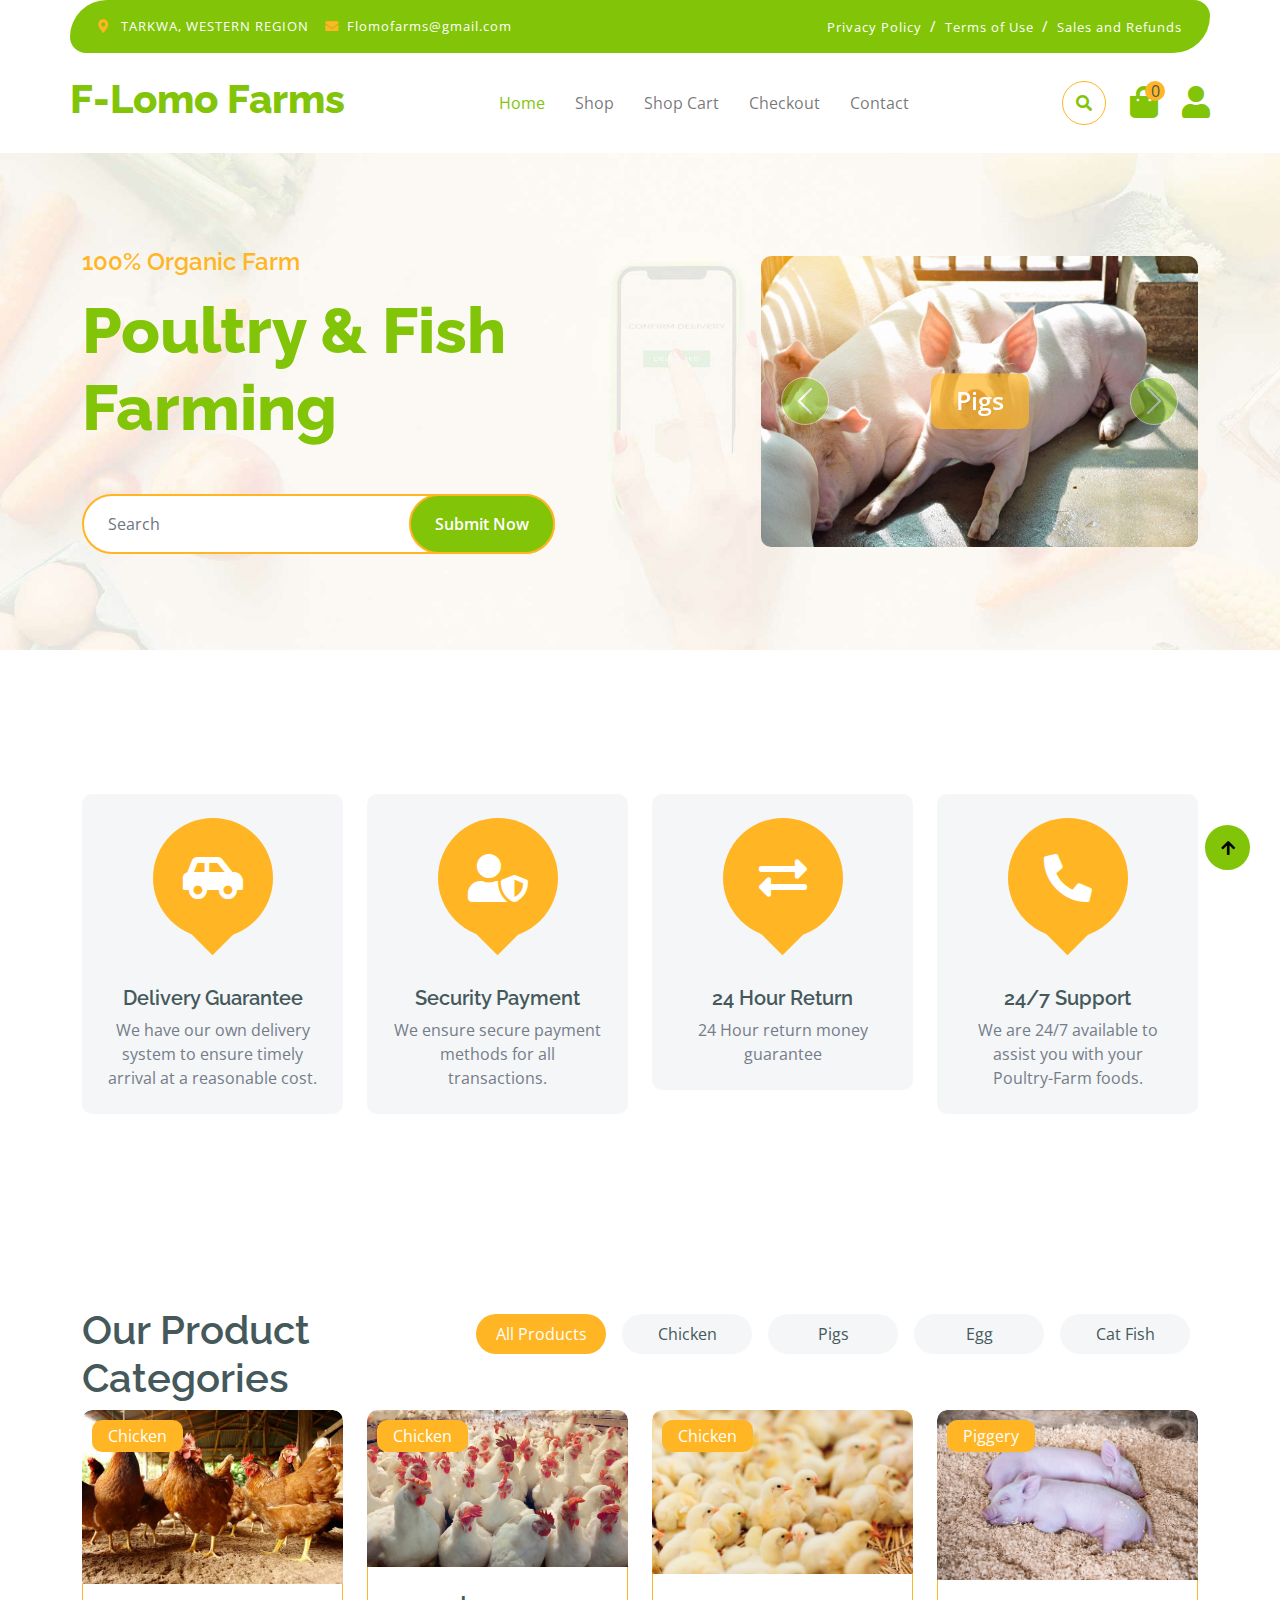
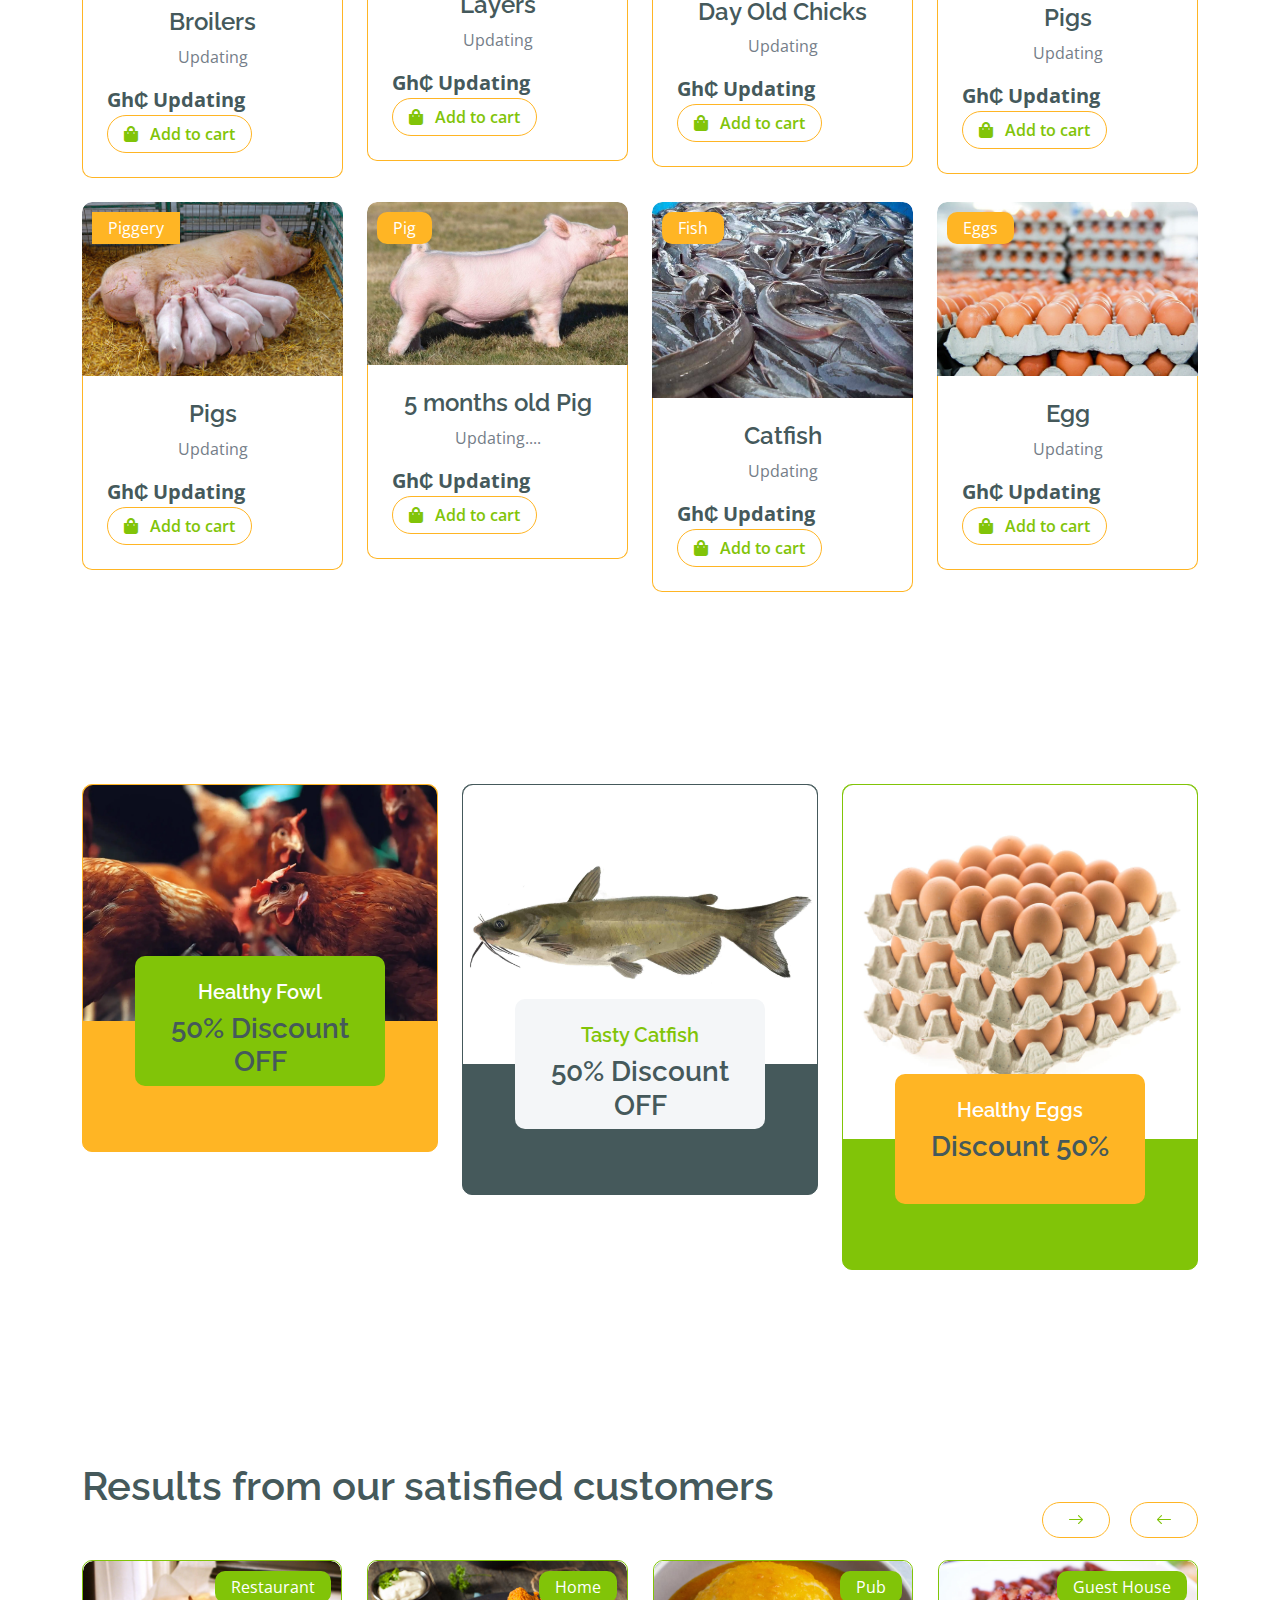
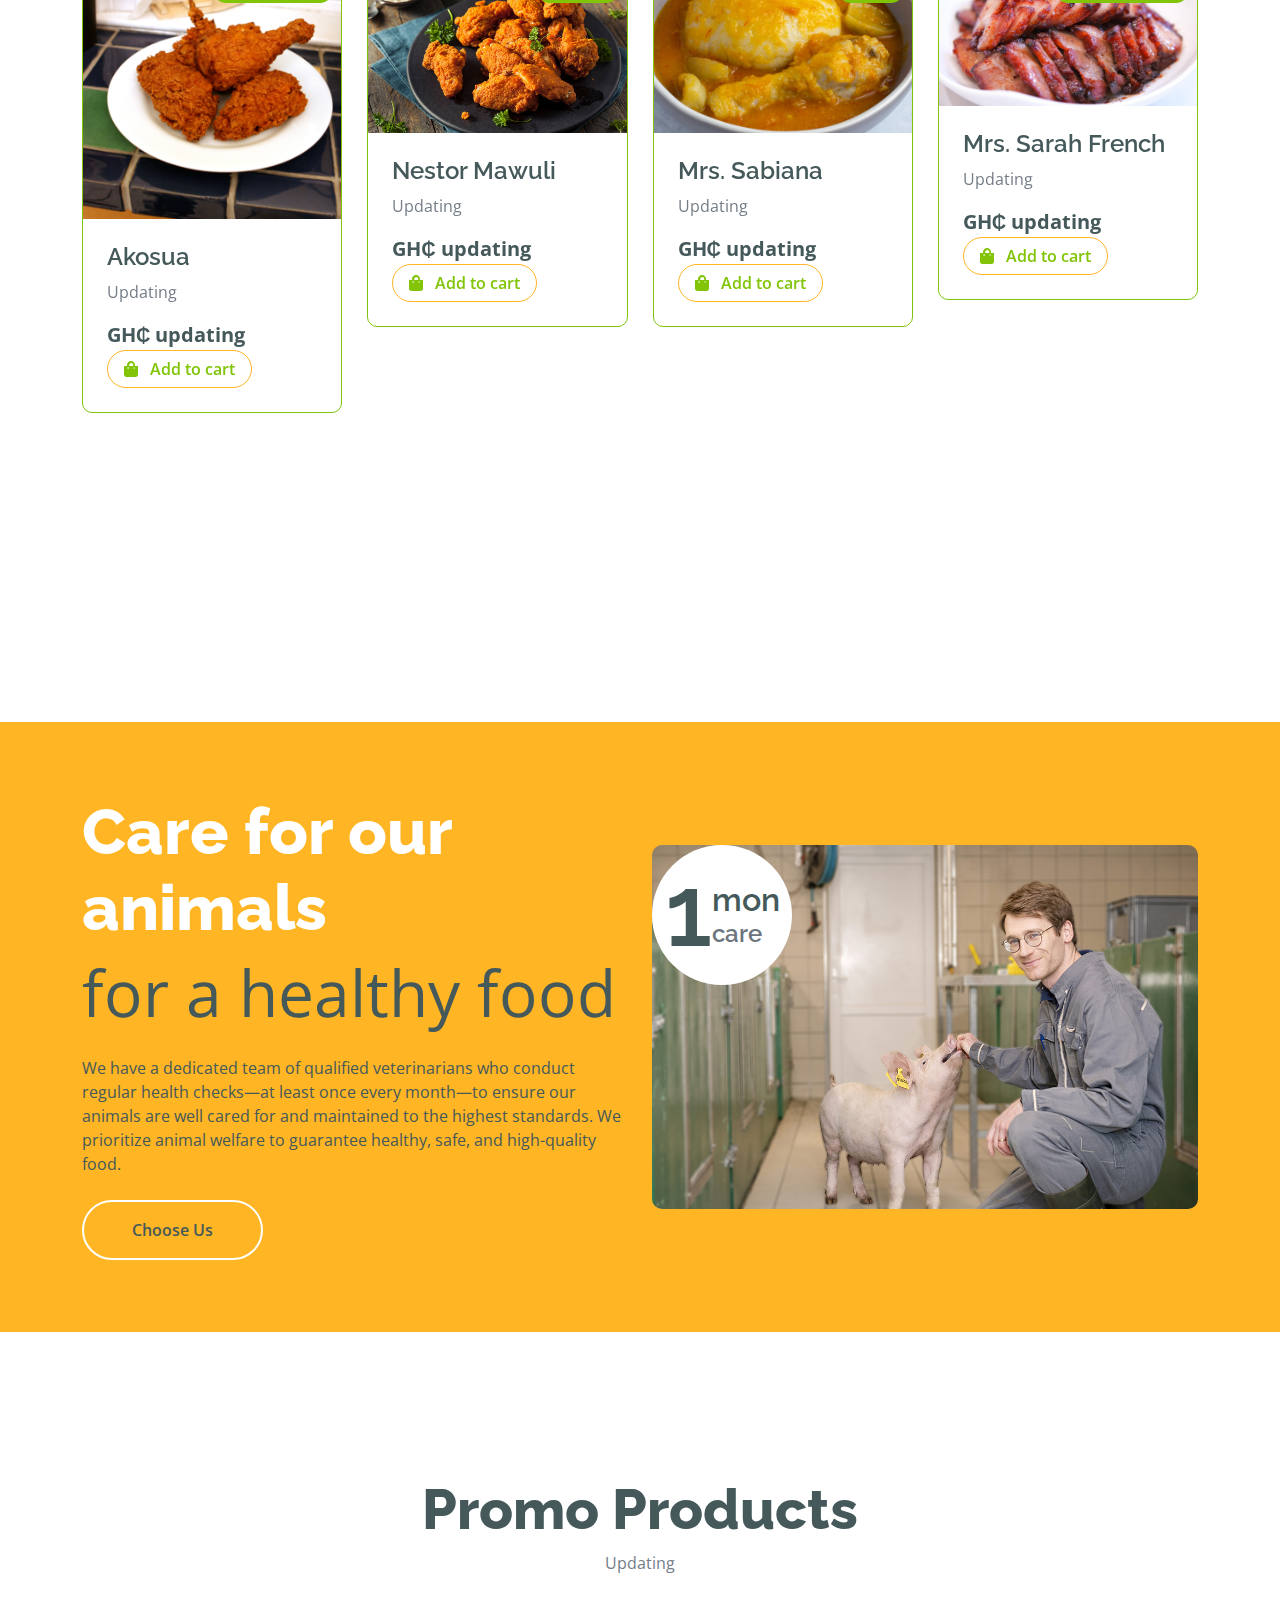
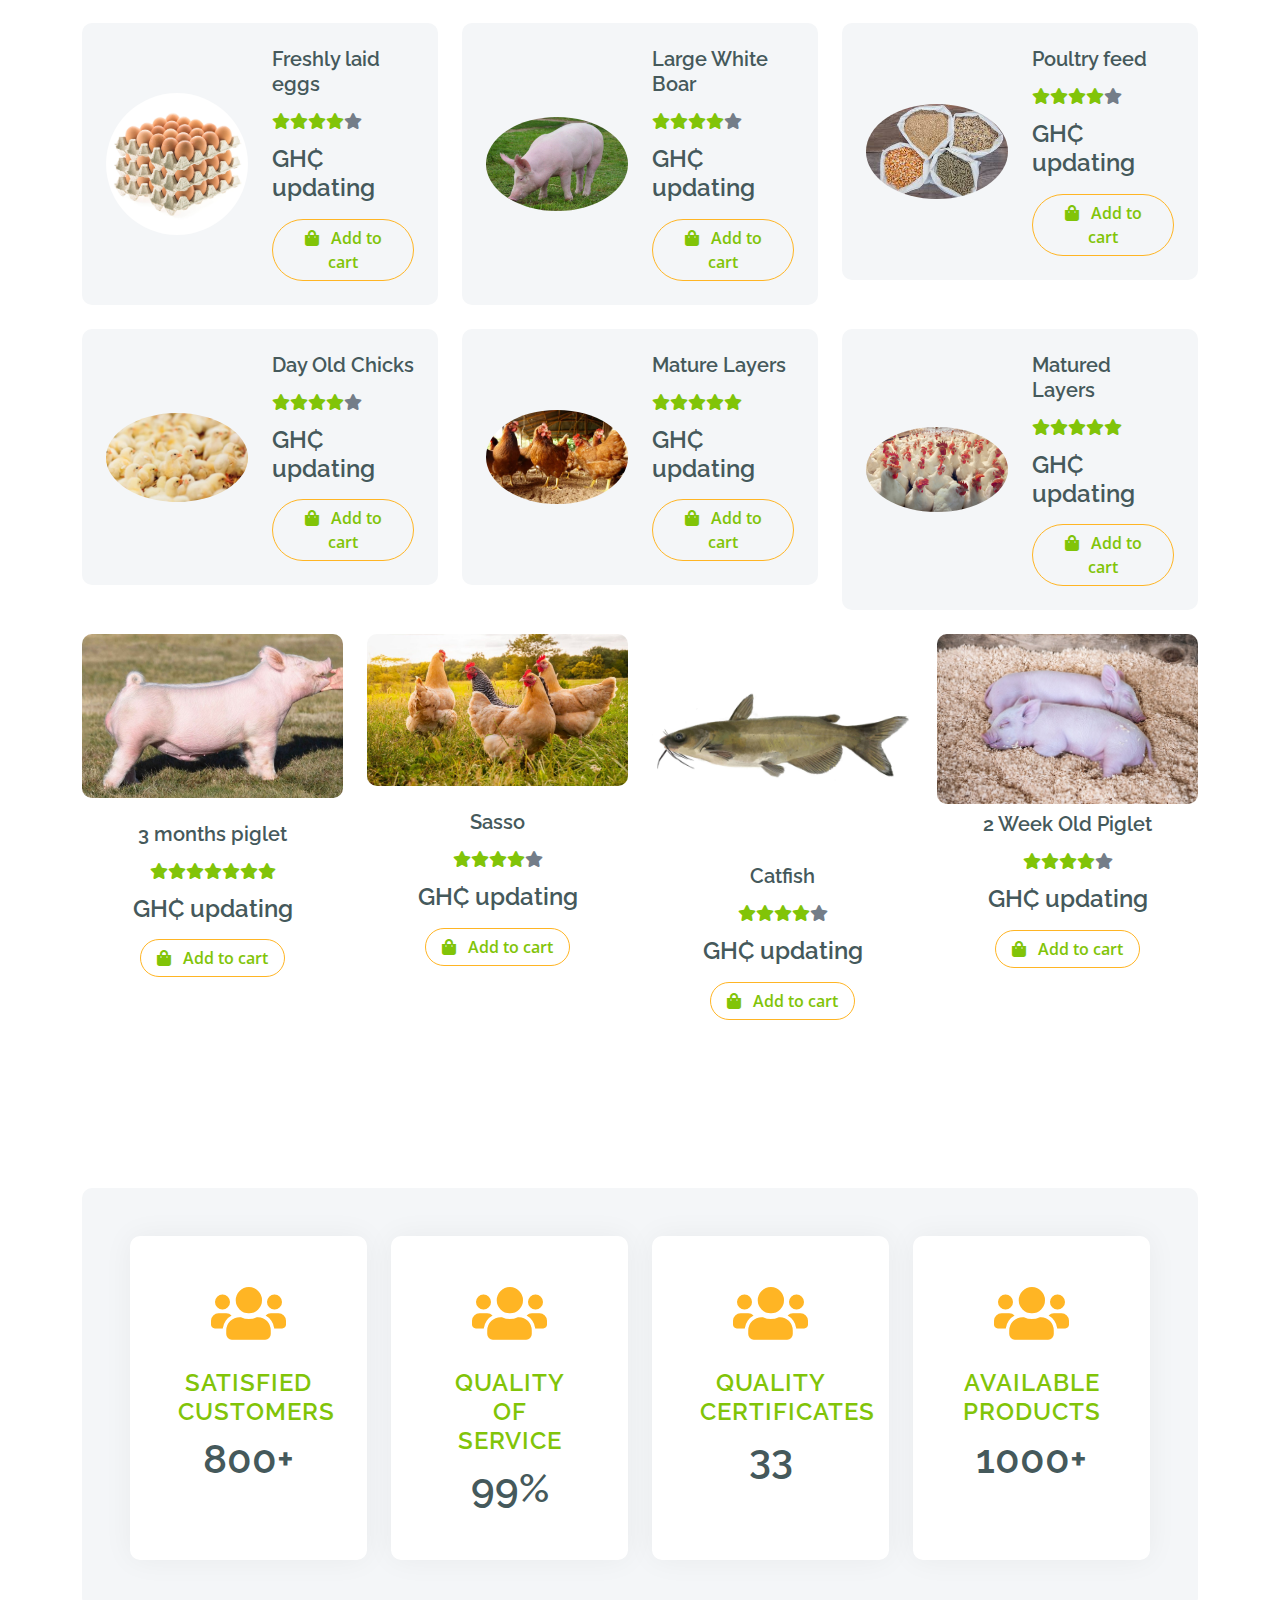
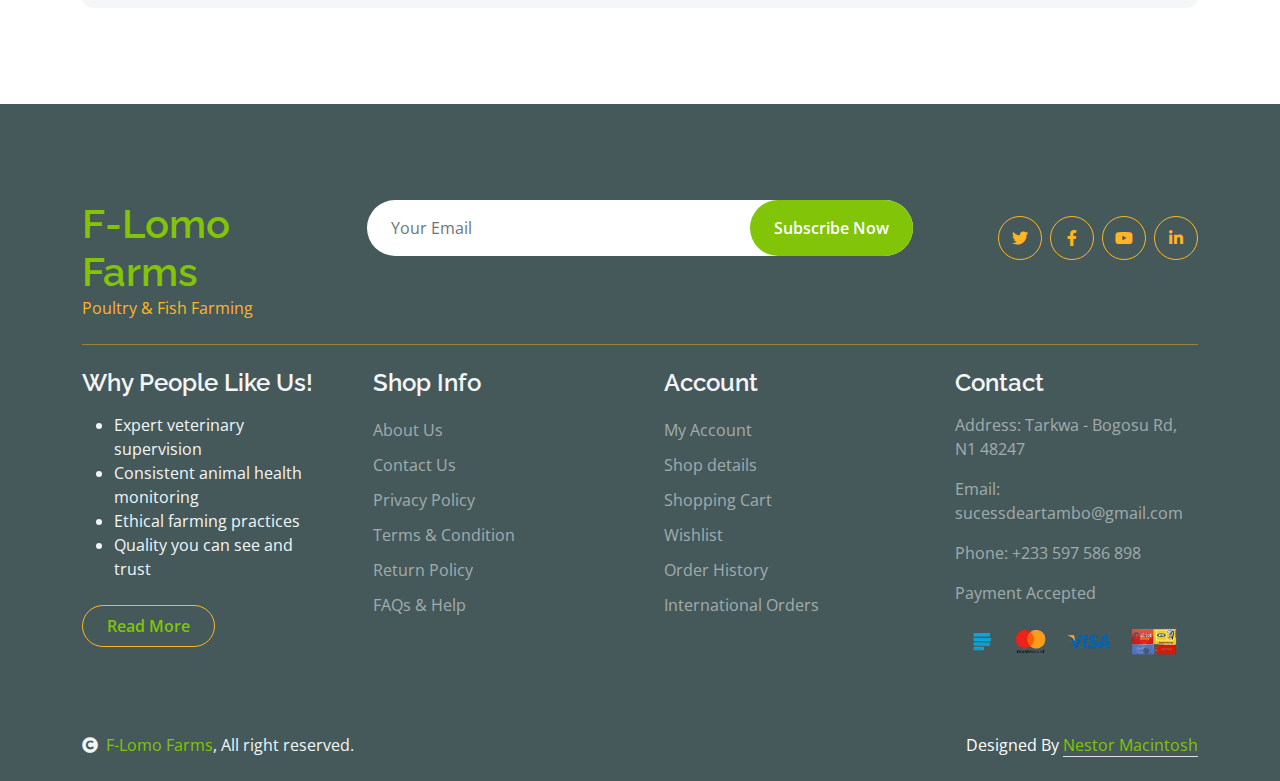
<file: index.html>
<!DOCTYPE html>
<html lang="en">

    <head>
        <meta charset="utf-8">
        <title>F-LOMO FARMS</title>
        <meta content="width=device-width, initial-scale=1.0" name="viewport">
        <meta content="" name="keywords">
        <meta content="" name="description">

        <!-- Google Web Fonts -->
        <link rel="preconnect" href="https://fonts.googleapis.com">
        <link rel="preconnect" href="https://fonts.gstatic.com" crossorigin>
        <link href="https://fonts.googleapis.com/css2?family=Open+Sans:wght@400;600&family=Raleway:wght@600;800&display=swap" rel="stylesheet"> 

        <!-- Icon Font Stylesheet -->
        <link rel="stylesheet" href="https://use.fontawesome.com/releases/v5.15.4/css/all.css"/>
        <link href="https://cdn.jsdelivr.net/npm/bootstrap-icons@1.4.1/font/bootstrap-icons.css" rel="stylesheet">

        <!-- Libraries Stylesheet -->
        <link href="lib/lightbox/css/lightbox.min.css" rel="stylesheet">
        <link href="lib/owlcarousel/assets/owl.carousel.min.css" rel="stylesheet">


        <!-- Customized Bootstrap Stylesheet -->
        <link href="css/bootstrap.min.css" rel="stylesheet">

        <!-- Template Stylesheet -->
        <link href="css/style.css" rel="stylesheet">
    </head>

    <body>

        <!-- Spinner Start -->
        <div id="spinner" class="show w-100 vh-100 bg-white position-fixed translate-middle top-50 start-50  d-flex align-items-center justify-content-center">
            <div class="spinner-grow text-primary" role="status"></div>
        </div>
        <!-- Spinner End -->


        <!-- Navbar start -->
        <div class="container-fluid fixed-top">
            <div class="container topbar bg-primary d-none d-lg-block">
                <div class="d-flex justify-content-between">
                    <div class="top-info ps-2">
                        <small class="me-3"><i class="fas fa-map-marker-alt me-2 text-secondary"></i> <a href="#" class="text-white">TARKWA, WESTERN REGION </a></small>
                        <small class="me-3"><i class="fas fa-envelope me-2 text-secondary"></i><a href="#" class="text-white">Flomofarms@gmail.com</a></small>
                    </div>
                    <div class="top-link pe-2">
                        <a href="#" class="text-white"><small class="text-white mx-2">Privacy Policy</small>/</a>
                        <a href="#" class="text-white"><small class="text-white mx-2">Terms of Use</small>/</a>
                        <a href="#" class="text-white"><small class="text-white ms-2">Sales and Refunds</small></a>
                    </div>
                </div>
            </div>
            <div class="container px-0">
                <nav class="navbar navbar-light bg-white navbar-expand-xl">
                    <a href="index.html" class="navbar-brand"><h1 class="text-primary display-6">F-Lomo Farms</h1></a>
                    <button class="navbar-toggler py-2 px-3" type="button" data-bs-toggle="collapse" data-bs-target="#navbarCollapse">
                        <span class="fa fa-bars text-primary"></span>
                    </button>
                    <div class="collapse navbar-collapse bg-white" id="navbarCollapse">
                        <div class="navbar-nav mx-auto">
                            <a href="index.html" class="nav-item nav-link active">Home</a>
                            <a href="shop.html" class="nav-item nav-link">Shop</a>
                            <a href="cart.html" class="nav-item nav-link">Shop Cart</a>
                            <a href="checkout.html" class="nav-item nav-link">Checkout</a>
                            <a href="contact.html" class="nav-item nav-link">Contact</a>
                        </div>
                        <div class="d-flex m-3 me-0">
                            <button class="btn-search btn border border-secondary btn-md-square rounded-circle bg-white me-4" data-bs-toggle="modal" data-bs-target="#searchModal"><i class="fas fa-search text-primary"></i></button>
                            <a href="#" class="position-relative me-4 my-auto">
                                <i class="fa fa-shopping-bag fa-2x"></i>
                                <span class="position-absolute bg-secondary rounded-circle d-flex align-items-center justify-content-center text-dark px-1" style="top: -5px; left: 15px; height: 20px; min-width: 20px;">3</span>
                            </a>
                            <a href="#" class="my-auto">
                                <i class="fas fa-user fa-2x"></i>
                            </a>
                        </div>
                    </div>
                </nav>
            </div>
        </div>
        <!-- Navbar End -->


        <!-- Modal Search Start -->
        <div class="modal fade" id="searchModal" tabindex="-1" aria-labelledby="exampleModalLabel" aria-hidden="true">
            <div class="modal-dialog modal-fullscreen">
                <div class="modal-content rounded-0">
                    <div class="modal-header">
                        <h5 class="modal-title" id="exampleModalLabel">Search by keyword</h5>
                        <button type="button" class="btn-close" data-bs-dismiss="modal" aria-label="Close"></button>
                    </div>
                    <div class="modal-body d-flex align-items-center">
                        <div class="input-group w-75 mx-auto d-flex">
                            <input type="search" class="form-control p-3" placeholder="keywords" aria-describedby="search-icon-1">
                            <span id="search-icon-1" class="input-group-text p-3"><i class="fa fa-search"></i></span>
                        </div>
                    </div>
                </div>
            </div>
        </div>
        <!-- Modal Search End -->


        <!-- Hero Start -->
        <div class="container-fluid py-5 mb-5 hero-header">
            <div class="container py-5">
                <div class="row g-5 align-items-center">
                    <div class="col-md-12 col-lg-7">
                        <h4 class="mb-3 text-secondary">100% Organic Farm</h4>
                        <h1 class="mb-5 display-3 text-primary">Poultry & Fish Farming</h1>
                        <div class="position-relative mx-auto">
                            <input class="form-control border-2 border-secondary w-75 py-3 px-4 rounded-pill" type="number" placeholder="Search">
                            <button type="submit" class="btn btn-primary border-2 border-secondary py-3 px-4 position-absolute rounded-pill text-white h-100" style="top: 0; right: 25%;">Submit Now</button>
                        </div>
                    </div>
                    <div class="col-md-12 col-lg-5">
                        <div id="carouselId" class="carousel slide position-relative" data-bs-ride="carousel">
                            <div class="carousel-inner" role="listbox">
                                <div class="carousel-item active rounded">
                                    <img src="img/hero-img-1.jpg" class="img-fluid w-100 h-100 bg-secondary rounded" alt="First slide">
                                    <a href="#" class="btn px-4 py-2 text-white rounded">Pigs</a>
                                </div>
                                <div class="carousel-item rounded">
                                    <img src="img/hero-img-2.webp" class="img-fluid w-100 h-100 rounded" alt="Second slide">
                                    <a href="#" class="btn px-4 py-2 text-white rounded">Chicken</a>
                                </div>
                            </div>
                            <button class="carousel-control-prev" type="button" data-bs-target="#carouselId" data-bs-slide="prev">
                                <span class="carousel-control-prev-icon" aria-hidden="true"></span>
                                <span class="visually-hidden">Previous</span>
                            </button>
                            <button class="carousel-control-next" type="button" data-bs-target="#carouselId" data-bs-slide="next">
                                <span class="carousel-control-next-icon" aria-hidden="true"></span>
                                <span class="visually-hidden">Next</span>
                            </button>
                        </div>
                    </div>
                </div>
            </div>
        </div>
        <!-- Hero End -->


        <!-- Featurs Section Start -->
        <div class="container-fluid featurs py-5">
            <div class="container py-5">
                <div class="row g-4">
                    <div class="col-md-6 col-lg-3">
                        <div class="featurs-item text-center rounded bg-light p-4">
                            <div class="featurs-icon btn-square rounded-circle bg-secondary mb-5 mx-auto">
                                <i class="fas fa-car-side fa-3x text-white"></i>
                            </div>
                            <div class="featurs-content text-center">
                                <h5>Delivery Guarantee</h5>
                                <p class="mb-0">We have our own delivery system to ensure timely arrival at a reasonable cost.</p>
                            </div>
                        </div>
                    </div>
                    <div class="col-md-6 col-lg-3">
                        <div class="featurs-item text-center rounded bg-light p-4">
                            <div class="featurs-icon btn-square rounded-circle bg-secondary mb-5 mx-auto">
                                <i class="fas fa-user-shield fa-3x text-white"></i>
                            </div>
                            <div class="featurs-content text-center">
                                <h5>Security Payment</h5>
                                <p class="mb-0">We ensure secure payment methods for all transactions.</p>
                            </div>
                        </div>
                    </div>
                    <div class="col-md-6 col-lg-3">
                        <div class="featurs-item text-center rounded bg-light p-4">
                            <div class="featurs-icon btn-square rounded-circle bg-secondary mb-5 mx-auto">
                                <i class="fas fa-exchange-alt fa-3x text-white"></i>
                            </div>
                            <div class="featurs-content text-center">
                                <h5> 24 Hour Return</h5>
                                <p class="mb-0">24 Hour return money guarantee</p>
                            </div>
                        </div>
                    </div>
                    <div class="col-md-6 col-lg-3">
                        <div class="featurs-item text-center rounded bg-light p-4">
                            <div class="featurs-icon btn-square rounded-circle bg-secondary mb-5 mx-auto">
                                <i class="fa fa-phone-alt fa-3x text-white"></i>
                            </div>
                            <div class="featurs-content text-center">
                                <h5>24/7 Support</h5>
                                <p class="mb-0">We are 24/7 available to assist you with your Poultry-Farm foods.</p>
                            </div>
                        </div>
                    </div>
                </div>
            </div>
        </div>
        <!-- Featurs Section End -->


        <!-- Fruits Shop Start-->
        <div class="container-fluid fruite py-5">
            <div class="container py-5">
                <div class="tab-class text-center">
                    <div class="row g-4">
                        <div class="col-lg-4 text-start">
                            <h1>Our Product Categories</h1>
                        </div>
                        <div class="col-lg-8 text-end">
                            <ul class="nav nav-pills d-inline-flex text-center mb-5">
                                <li class="nav-item">
                                    <a class="d-flex m-2 py-2 bg-light rounded-pill active" data-bs-toggle="pill" href="#tab-1">
                                        <span class="text-dark" style="width: 130px;">All Products</span>
                                    </a>
                                </li>
                                <li class="nav-item">
                                    <a class="d-flex py-2 m-2 bg-light rounded-pill" data-bs-toggle="pill" href="#tab-2">
                                        <span class="text-dark" style="width: 130px;">Chicken</span>
                                    </a>
                                </li>
                                <li class="nav-item">
                                    <a class="d-flex m-2 py-2 bg-light rounded-pill" data-bs-toggle="pill" href="#tab-3">
                                        <span class="text-dark" style="width: 130px;">Pigs</span>
                                    </a>
                                </li>
                                <li class="nav-item">
                                    <a class="d-flex m-2 py-2 bg-light rounded-pill" data-bs-toggle="pill" href="#tab-4">
                                        <span class="text-dark" style="width: 130px;">Egg</span>
                                    </a>
                                </li>
                                <li class="nav-item">
                                    <a class="d-flex m-2 py-2 bg-light rounded-pill" data-bs-toggle="pill" href="#tab-5">
                                        <span class="text-dark" style="width: 130px;">Cat Fish</span>
                                    </a>
                                </li>
                            </ul>
                        </div>
                    </div>
                    <div class="tab-content">
                        <div id="tab-1" class="tab-pane fade show p-0 active">
                            <div class="row g-4">
                                <div class="col-lg-12">
                                    <div class="row g-4">
                                        <div class="col-md-6 col-lg-4 col-xl-3">
                                            <div class="rounded position-relative fruite-item">
                                                <div class="fruite-img">
                                                    <img src="img/fruite-item-5.jpeg" class="img-fluid w-100 rounded-top" alt="">
                                                </div>
                                                <div class="text-white bg-secondary px-3 py-1 rounded position-absolute" style="top: 10px; left: 10px;">Chicken</div>
                                                <div class="p-4 border border-secondary border-top-0 rounded-bottom">
                                                    <h4>Broilers</h4>
                                                    <p>Updating</p>
                                                    <div class="d-flex justify-content-between flex-lg-wrap">
                                                        <p class="text-dark fs-5 fw-bold mb-0">Gh₵ Updating</p>
                                                        <a href="javascript:void(0)" class="btn border border-secondary rounded-pill px-3 text-primary add-to-cart" data-name="Broilers" data-price="80" data-img="img/fruite-item-5.jpeg"><i class="fa fa-shopping-bag me-2 text-primary"></i> Add to cart</a>
                                                    </div>
                                                </div>
                                            </div>
                                        </div>
                                        <div class="col-md-6 col-lg-4 col-xl-3">
                                            <div class="rounded position-relative fruite-item">
                                                <div class="fruite-img">
                                                    <img src="img/fruite-item-51.jpeg" class="img-fluid w-100 rounded-top" alt="">
                                                </div>
                                                <div class="text-white bg-secondary px-3 py-1 rounded position-absolute" style="top: 10px; left: 10px;">Chicken</div>
                                                <div class="p-4 border border-secondary border-top-0 rounded-bottom">
                                                    <h4>Layers</h4>
                                                    <p>Updating</p>
                                                    <div class="d-flex justify-content-between flex-lg-wrap">
                                                        <p class="text-dark fs-5 fw-bold mb-0">Gh₵ Updating</p>
                                                        <a href="javascript:void(0)" class="btn border border-secondary rounded-pill px-3 text-primary add-to-cart" data-name="Layers" data-price="80" data-img="img/fruite-item-51.jpeg"><i class="fa fa-shopping-bag me-2 text-primary"></i> Add to cart</a>
                                                    </div>
                                                </div>
                                            </div>
                                        </div>
                                        <div class="col-md-6 col-lg-4 col-xl-3">
                                            <div class="rounded position-relative fruite-item">
                                                <div class="fruite-img">
                                                    <img src="img/fruite-item-2.webp" class="img-fluid w-100 rounded-top" alt="">
                                                </div>
                                                <div class="text-white bg-secondary px-3 py-1 rounded position-absolute" style="top: 10px; left: 10px;">Chicken</div>
                                                <div class="p-4 border border-secondary border-top-0 rounded-bottom">
                                                    <h4>Day Old Chicks</h4>
                                                    <p>Updating</p>
                                                    <div class="d-flex justify-content-between flex-lg-wrap">
                                                        <p class="text-dark fs-5 fw-bold mb-0">Gh₵ Updating</p>
                                                        <a href="javascript:void(0)" class="btn border border-secondary rounded-pill px-3 text-primary add-to-cart" data-name="Day Old Chicks" data-price="80" data-img="img/fruite-item-2.webp"><i class="fa fa-shopping-bag me-2 text-primary"></i> Add to cart</a>
                                                    </div>
                                                </div>
                                            </div>
                                        </div>
                                        <div class="col-md-6 col-lg-4 col-xl-3">
                                            <div class="rounded position-relative fruite-item">
                                                <div class="fruite-img">
                                                    <img src="img/fruite-item-4.jpg" class="img-fluid w-100 rounded-top" alt="">
                                                </div>
                                                <div class="text-white bg-secondary px-3 py-1 rounded position-absolute" style="top: 10px; left: 10px;">Piggery</div>
                                                <div class="p-4 border border-secondary border-top-0 rounded-bottom">
                                                    <h4>Pigs</h4>
                                                    <p>Updating</p>
                                                    <div class="d-flex justify-content-between flex-lg-wrap">
                                                        <p class="text-dark fs-5 fw-bold mb-0">Gh₵ Updating</p>
                                                        <a href="javascript:void(0)" class="btn border border-secondary rounded-pill px-3 text-primary add-to-cart" data-name="Pigs" data-price="80" data-img="img/fruite-item-4.jpg"><i class="fa fa-shopping-bag me-2 text-primary"></i> Add to cart</a>
                                                    </div>
                                                </div>
                                            </div>
                                        </div>
                                        <div class="col-md-6 col-lg-4 col-xl-3">
                                            <div class="rounded position-relative fruite-item">
                                                <div class="fruite-img">
                                                    <img src="img/fruite-item-41.jpg" class="img-fluid w-100 rounded-top" alt="">
                                                </div>
                                                <div class="text-white bg-secondary px-3 py-1 roundeds position-absolute" style="top: 10px; left: 10px;">Piggery</div>
                                                <div class="p-4 border border-secondary border-top-0 rounded-bottom">
                                                    <h4>Pigs</h4>
                                                    <p>Updating</p>
                                                    <div class="d-flex justify-content-between flex-lg-wrap">
                                                        <p class="text-dark fs-5 fw-bold mb-0">Gh₵ Updating</p>
                                                        <a href="javascript:void(0)" class="btn border border-secondary rounded-pill px-3 text-primary add-to-cart" data-name="Piglets" data-price="500" data-img="img/fruite-item-41.jpg"><i class="fa fa-shopping-bag me-2 text-primary"></i> Add to cart</a>
                                                    </div>
                                                </div>
                                            </div>
                                        </div>
                                        <div class="col-md-6 col-lg-4 col-xl-3">
                                            <div class="rounded position-relative fruite-item">
                                                <div class="fruite-img">
                                                    <img src="img/fruite-item-1.jpg" class="img-fluid w-100 rounded-top" alt="">
                                                </div>
                                                <div class="text-white bg-secondary px-3 py-1 rounded position-absolute" style="top: 10px; left: 10px;">Pig</div>
                                                <div class="p-4 border border-secondary border-top-0 rounded-bottom">
                                                    <h4>5 months old Pig</h4>
                                                    <p>Updating....</p>
                                                    <div class="d-flex justify-content-between flex-lg-wrap">
                                                        <p class="text-dark fs-5 fw-bold mb-0">Gh₵ Updating</p>
                                                        <a href="javascript:void(0)" class="btn border border-secondary rounded-pill px-3 text-primary add-to-cart" data-name="Oranges" data-price="80" data-img="img/fruite-item-1.jpg"><i class="fa fa-shopping-bag me-2 text-primary"></i> Add to cart</a>
                                                    </div>
                                                </div>
                                            </div>
                                        </div>
                                        <div class="col-md-6 col-lg-4 col-xl-3">
                                            <div class="rounded position-relative fruite-item">
                                                <div class="fruite-img">
                                                    <img src="img/fruite-item-4x.jpeg" class="img-fluid w-100 rounded-top" alt="">
                                                </div>
                                                <div class="text-white bg-secondary px-3 py-1 rounded position-absolute" style="top: 10px; left: 10px;">Fish</div>
                                                <div class="p-4 border border-secondary border-top-0 rounded-bottom">
                                                    <h4>Catfish</h4>
                                                    <p>Updating</p>
                                                    <div class="d-flex justify-content-between flex-lg-wrap">
                                                        <p class="text-dark fs-5 fw-bold mb-0">Gh₵ Updating</p>
                                                        <a href="javascript:void(0)" class="btn border border-secondary rounded-pill px-3 text-primary add-to-cart" data-name="Catfish" data-price="80" data-img="img/fruite-item-4x.jpeg"><i class="fa fa-shopping-bag me-2 text-primary"></i> Add to cart</a>
                                                    </div>
                                                </div>
                                            </div>
                                        </div>
                                        <div class="col-md-6 col-lg-4 col-xl-3">
                                            <div class="rounded position-relative fruite-item">
                                                <div class="fruite-img">
                                                    <img src="img/eggs.jpg" class="img-fluid w-100 rounded-top" alt="">
                                                </div>
                                                <div class="text-white bg-secondary px-3 py-1 rounded position-absolute" style="top: 10px; left: 10px;">Eggs</div>
                                                <div class="p-4 border border-secondary border-top-0 rounded-bottom">
                                                    <h4>Egg</h4>
                                                    <p>Updating</p>
                                                    <div class="d-flex justify-content-between flex-lg-wrap">
                                                        <p class="text-dark fs-5 fw-bold mb-0">Gh₵ Updating</p>
                                                        <a href="javascript:void(0)" class="btn border border-secondary rounded-pill px-3 text-primary add-to-cart" data-name="Egg" data-price="80" data-img="img/eggs.jpg"><i class="fa fa-shopping-bag me-2 text-primary"></i> Add to cart</a>
                                                    </div>
                                                </div>
                                            </div>
                                        </div>
                                    </div>
                                </div>
                            </div>
                        </div>
                        <div id="tab-2" class="tab-pane fade show p-0">
                            <div class="row g-4">
                                <div class="col-lg-12">
                                    <div class="row g-4">
                                        <div class="col-md-6 col-lg-4 col-xl-3">
                                            <div class="rounded position-relative fruite-item">
                                                <div class="fruite-img">
                                                    <img src="img/fruite-item-5.jpg" class="img-fluid w-100 rounded-top" alt="">
                                                </div>
                                                <div class="text-white bg-secondary px-3 py-1 rounded position-absolute" style="top: 10px; left: 10px;">Broilers</div>
                                                <div class="p-4 border border-secondary border-top-0 rounded-bottom">
                                                    <h4>Broiler</h4>
                                                    <p>Updating</p>
                                                    <div class="d-flex justify-content-between flex-lg-wrap">
                                                        <p class="text-dark fs-5 fw-bold mb-0">Gh₵ Updating</p>
                                                        <a href="javascript:void(0)" class="btn border border-secondary rounded-pill px-3 text-primary add-to-cart" data-name="Grapes" data-price="80" data-img="img/fruite-item-5.jpg"><i class="fa fa-shopping-bag me-2 text-primary"></i> Add to cart</a>
                                                    </div>
                                                </div>
                                            </div>
                                        </div>
                                        <div class="col-md-6 col-lg-4 col-xl-3">
                                            <div class="rounded position-relative fruite-item">
                                                <div class="fruite-img">
                                                    <img src="img/fruite-item-2.jpg" class="img-fluid w-100 rounded-top" alt="">
                                                </div>
                                                <div class="text-white bg-secondary px-3 py-1 rounded position-absolute" style="top: 10px; left: 10px;">Sasso</div>
                                                <div class="p-4 border border-secondary border-top-0 rounded-bottom">
                                                    <h4>Sasso</h4>
                                                    <p>Updating</p>
                                                    <div class="d-flex justify-content-between flex-lg-wrap">
                                                        <p class="text-dark fs-5 fw-bold mb-0">Gh₵ Updating</p>
                                                        <a href="javascript:void(0)" class="btn border border-secondary rounded-pill px-3 text-primary add-to-cart" data-name="Raspberries" data-price="80" data-img="img/fruite-item-2.jpg"><i class="fa fa-shopping-bag me-2 text-primary"></i> Add to cart</a>
                                                    </div>
                                                </div>
                                            </div>
                                        </div>
                                    </div>
                                </div>
                            </div>
                        </div>
                        <div id="tab-3" class="tab-pane fade show p-0">
                            <div class="row g-4">
                                <div class="col-lg-12">
                                    <div class="row g-4">
                                        <div class="col-md-6 col-lg-4 col-xl-3">
                                            <div class="rounded position-relative fruite-item">
                                                <div class="fruite-img">
                                                    <img src="img/fruite-item-1.jpg" class="img-fluid w-100 rounded-top" alt="">
                                                </div>
                                                <div class="text-white bg-secondary px-3 py-1 rounded position-absolute" style="top: 10px; left: 10px;">Pig</div>
                                                <div class="p-4 border border-secondary border-top-0 rounded-bottom">
                                                    <h4>Piggery</h4>
                                                    <p>Updating</p>
                                                    <div class="d-flex justify-content-between flex-lg-wrap">
                                                        <p class="text-dark fs-5 fw-bold mb-0">Gh₵ Updating</p>
                                                        <a href="javascript:void(0)" class="btn border border-secondary rounded-pill px-3 text-primary add-to-cart" data-name="Oranges" data-price="80" data-img="img/fruite-item-1.jpg"><i class="fa fa-shopping-bag me-2 text-primary"></i> Add to cart</a>
                                                    </div>
                                                </div>
                                            </div>
                                        </div>
                                        <div class="col-md-6 col-lg-4 col-xl-3">
                                            <div class="rounded position-relative fruite-item">
                                                <div class="fruite-img">
                                                    <img src="img/hero-img-1.jpg" class="img-fluid w-100 rounded-top" alt="">
                                                </div>
                                                <div class="text-white bg-secondary px-3 py-1 rounded position-absolute" style="top: 10px; left: 10px;">Boars</div>
                                                <div class="p-4 border border-secondary border-top-0 rounded-bottom">
                                                    <h4>Pig</h4>
                                                    <p>Updating</p>
                                                    <div class="d-flex justify-content-between flex-lg-wrap">
                                                        <p class="text-dark fs-5 fw-bold mb-0">Gh₵ Updating</p>
                                                        <a href="javascript:void(0)" class="btn border border-secondary rounded-pill px-3 text-primary add-to-cart" data-name="Apple" data-price="80" data-img="img/fruite-item-6.jpg"><i class="fa fa-shopping-bag me-2 text-primary"></i> Add to cart</a>
                                                    </div>
                                                </div>
                                            </div>
                                        </div>
                                    </div>
                                </div>
                            </div>
                        </div>
                        <div id="tab-4" class="tab-pane fade show p-0">
                            <div class="row g-4">
                                <div class="col-lg-12">
                                    <div class="row g-4">
                                        <div class="col-md-6 col-lg-4 col-xl-3">
                                            <div class="rounded position-relative fruite-item">
                                                <div class="fruite-img">
                                                    <img src="img/fruite-item-5.png" class="img-fluid w-100 rounded-top" alt="">
                                                </div>
                                                <div class="text-white bg-secondary px-3 py-1 rounded position-absolute" style="top: 10px; left: 10px;">Egg</div>
                                                <div class="p-4 border border-secondary border-top-0 rounded-bottom">
                                                    <h4>Eggs</h4>
                                                    <p>Buy fresh eggs from our farm.</p>
                                                    <div class="d-flex justify-content-between flex-lg-wrap">
                                                        <p class="text-dark fs-5 fw-bold mb-0">Gh₵ Updating</p>
                                                        <a href="#" class="btn border border-secondary rounded-pill px-3 text-primary"><i class="fa fa-shopping-bag me-2 text-primary"></i> Add to cart</a>
                                                    </div>
                                                </div>
                                            </div>
                                        </div>
                                        <div class="col-md-6 col-lg-4 col-xl-3">
                                            <div class="rounded position-relative fruite-item">
                                                <div class="fruite-img">
                                                    <img src="img/00861047-Ten-white-eggs-in-open-egg-box.jpeg" class="img-fluid w-100 rounded-top" alt="">
                                                </div>
                                                <div class="text-white bg-secondary px-3 py-1 rounded position-absolute" style="top: 10px; left: 10px;">Egg</div>
                                                <div class="p-4 border border-secondary border-top-0 rounded-bottom">
                                                    <h4>Eggs</h4>
                                                    <p>Buy fresh eggs from our farm.</p>
                                                    <div class="d-flex justify-content-between flex-lg-wrap">
                                                        <p class="text-dark fs-5 fw-bold mb-0">Gh₵ Updating</p>
                                                        <a href="#" class="btn border border-secondary rounded-pill px-3 text-primary"><i class="fa fa-shopping-bag me-2 text-primary"></i> Add to cart</a>
                                                    </div>
                                                </div>
                                            </div>
                                        </div>
                                    </div>
                                </div>
                            </div>
                        </div>
                        <div id="tab-5" class="tab-pane fade show p-0">
                            <div class="row g-4">
                                <div class="col-lg-12">
                                    <div class="row g-4">
                                        <div class="col-md-6 col-lg-4 col-xl-3">
                                            <div class="rounded position-relative fruite-item">
                                                <div class="fruite-img">
                                                    <img src="img/catfish.jpg" class="img-fluid w-100 rounded-top" alt="">
                                                </div>
                                                <div class="text-white bg-secondary px-3 py-1 rounded position-absolute" style="top: 10px; left: 10px;">Catfish</div>
                                                <div class="p-4 border border-secondary border-top-0 rounded-bottom">
                                                    <h4>Catfish</h4>
                                                    <p>Buy fresh catfish from our farm.</p>
                                                    <div class="d-flex justify-content-between flex-lg-wrap">
                                                        <p class="text-dark fs-5 fw-bold mb-0">Gh₵ Updating</p>
                                                        <a href="#" class="btn border border-secondary rounded-pill px-3 text-primary"><i class="fa fa-shopping-bag me-2 text-primary"></i> Add to cart</a>
                                                    </div>
                                                </div>
                                            </div>
                                        </div>
                                        <div class="col-md-6 col-lg-4 col-xl-3">
                                            <div class="rounded position-relative fruite-item">
                                                <div class="fruite-img">
                                                    <img src="img/CATFISH-JONA-GUTTED-300-500-GR-1-X-5-KG.webp" class="img-fluid w-100 rounded-top" alt="">
                                                </div>
                                                <div class="text-white bg-secondary px-3 py-1 rounded position-absolute" style="top: 10px; left: 10px;">Catfish</div>
                                                <div class="p-4 border border-secondary border-top-0 rounded-bottom">
                                                    <h4>Catfish</h4>
                                                    <p>Buy fresh catfish from our farm.</p>
                                                    <div class="d-flex justify-content-between flex-lg-wrap">
                                                        <p class="text-dark fs-5 fw-bold mb-0">Gh₵ Updating</p>
                                                        <a href="#" class="btn border border-secondary rounded-pill px-3 text-primary"><i class="fa fa-shopping-bag me-2 text-primary"></i> Add to cart</a>
                                                    </div>
                                                </div>
                                            </div>
                                        </div>
                                        <div class="col-md-6 col-lg-4 col-xl-3">
                                            <div class="rounded position-relative fruite-item">
                                                <div class="fruite-img">
                                                    <img src="img/Catfish-Farming-in-South-Africa2.jpeg" class="img-fluid w-100 rounded-top" alt="">
                                                </div>
                                                <div class="text-white bg-secondary px-3 py-1 rounded position-absolute" style="top: 10px; left: 10px;">Fish</div>
                                                <div class="p-4 border border-secondary border-top-0 rounded-bottom">
                                                    <h4>Catfish</h4>
                                                    <p>Updating</p>
                                                    <div class="d-flex justify-content-between flex-lg-wrap">
                                                        <p class="text-dark fs-5 fw-bold mb-0">Gh₵ Updating</p>
                                                        <a href="#" class="btn border border-secondary rounded-pill px-3 text-primary"><i class="fa fa-shopping-bag me-2 text-primary"></i> Add to cart</a>
                                                    </div>
                                                </div>
                                            </div>
                                        </div>
                                    </div>
                                </div>
                            </div>
                        </div>
                    </div>
                </div>      
            </div>
        </div>
        <!-- Fruits Shop End-->


        <!-- Featurs Start -->
        <div class="container-fluid service py-5">
            <div class="container py-5">
                <div class="row g-4 justify-content-center">
                    <div class="col-md-6 col-lg-4">
                        <a href="#">
                            <div class="service-item bg-secondary rounded border border-secondary">
                                <img src="img/fowl healthy.webp" class="img-fluid rounded-top w-100" alt="">
                                <div class="px-4 rounded-bottom">
                                    <div class="service-content bg-primary text-center p-4 rounded">
                                        <h5 class="text-white">Healthy Fowl</h5>
                                        <h3 class="mb-0">50% Discount OFF</h3>
                                    </div>
                                </div>
                            </div>
                        </a>
                    </div>
                    <div class="col-md-6 col-lg-4">
                        <a href="#">
                            <div class="service-item bg-dark rounded border border-dark">
                                <img src="img/catfish.jpg" class="img-fluid rounded-top w-100" alt="">
                                <div class="px-4 rounded-bottom">
                                    <div class="service-content bg-light text-center p-4 rounded">
                                        <h5 class="text-primary">Tasty Catfish</h5>
                                        <h3 class="mb-0">50% Discount OFF</h3>
                                    </div>
                                </div>
                            </div>
                        </a>
                    </div>
                    <div class="col-md-6 col-lg-4">
                        <a href="#">
                            <div class="service-item bg-primary rounded border border-primary">
                                <img src="img/texfo-eggs.jpg" class="img-fluid rounded-top w-100" alt="">
                                <div class="px-4 rounded-bottom">
                                    <div class="service-content bg-secondary text-center p-4 rounded">
                                        <h5 class="text-white">Healthy Eggs</h5>
                                        <h3 class="mb-0">Discount 50%</h3>
                                    </div>
                                </div>
                            </div>
                        </a>
                    </div>
                </div>
            </div>
        </div>
        <!-- Featurs End -->


        <!-- Vesitable Shop Start-->
        <div class="container-fluid vesitable py-5">
            <div class="container py-5">
                <h1 class="mb-0">Results from our satisfied customers</h1>
                <div class="owl-carousel vegetable-carousel justify-content-center">
                    <div class="border border-primary rounded position-relative vesitable-item">
                        <div class="vesitable-img">
                            <img src="img/pro1.webp" class="img-fluid w-100 rounded-top" alt="">
                        </div>
                        <div class="text-white bg-primary px-3 py-1 rounded position-absolute" style="top: 10px; right: 10px;">Restaurant</div>
                        <div class="p-4 rounded-bottom">
                            <h4>Akosua</h4>
                            <p>Updating</p>
                            <div class="d-flex justify-content-between flex-lg-wrap">
                                <p class="text-dark fs-5 fw-bold mb-0">GH₵ updating</p>
                                <a href="#" class="btn border border-secondary rounded-pill px-3 text-primary"><i class="fa fa-shopping-bag me-2 text-primary"></i> Add to cart</a>
                            </div>
                        </div>
                    </div>
                    <div class="border border-primary rounded position-relative vesitable-item">
                        <div class="vesitable-img">
                            <img src="img/pro2.jpg" class="img-fluid w-100 rounded-top" alt="">
                        </div>
                        <div class="text-white bg-primary px-3 py-1 rounded position-absolute" style="top: 10px; right: 10px;">Home</div>
                        <div class="p-4 rounded-bottom">
                            <h4>Nestor Mawuli</h4>
                            <p>Updating</p>
                            <div class="d-flex justify-content-between flex-lg-wrap">
                                <p class="text-dark fs-5 fw-bold mb-0">GH₵ updating</p>
                                <a href="#" class="btn border border-secondary rounded-pill px-3 text-primary"><i class="fa fa-shopping-bag me-2 text-primary"></i> Add to cart</a>
                            </div>
                        </div>
                    </div>
                    <div class="border border-primary rounded position-relative vesitable-item">
                        <div class="vesitable-img">
                            <img src="img/Pro3.jpg" class="img-fluid w-100 rounded-top bg-light" alt="">
                        </div>
                        <div class="text-white bg-primary px-3 py-1 rounded position-absolute" style="top: 10px; right: 10px;">Pub</div>
                        <div class="p-4 rounded-bottom">
                            <h4>Mrs. Sabiana</h4>
                            <p>Updating</p>
                            <div class="d-flex justify-content-between flex-lg-wrap">
                                <p class="text-dark fs-5 fw-bold mb-0">GH₵ updating</p>
                                <a href="#" class="btn border border-secondary rounded-pill px-3 text-primary"><i class="fa fa-shopping-bag me-2 text-primary"></i> Add to cart</a>
                            </div>
                        </div>
                    </div>
                    <div class="border border-primary rounded position-relative vesitable-item">
                        <div class="vesitable-img">
                            <img src="img/pro4.webp" class="img-fluid w-100 rounded-top" alt="">
                        </div>
                        <div class="text-white bg-primary px-3 py-1 rounded position-absolute" style="top: 10px; right: 10px;">Guest House</div>
                        <div class="p-4 rounded-bottom">
                            <h4>Mrs. Sarah French</h4>
                            <p>Updating</p>
                            <div class="d-flex justify-content-between flex-lg-wrap">
                                <p class="text-dark fs-5 fw-bold mb-0">GH₵ updating</p>
                                <a href="#" class="btn border border-secondary rounded-pill px-3 text-primary"><i class="fa fa-shopping-bag me-2 text-primary"></i> Add to cart</a>
                            </div>
                        </div>
                    </div>
                    <div class="border border-primary rounded position-relative vesitable-item">
                        <div class="vesitable-img">
                            <img src="img/pro5.jpg" class="img-fluid w-100 rounded-top" alt="">
                        </div>
                        <div class="text-white bg-primary px-3 py-1 rounded position-absolute" style="top: 10px; right: 10px;">Kyebab</div>
                        <div class="p-4 rounded-bottom">
                            <h4>Ibrahim</h4>
                            <p>Updating</p>
                            <div class="d-flex justify-content-between flex-lg-wrap">
                                <p class="text-dark fs-5 fw-bold mb-0">GH₵ updating</p>
                                <a href="#" class="btn border border-secondary rounded-pill px-3 text-primary"><i class="fa fa-shopping-bag me-2 text-primary"></i> Add to cart</a>
                            </div>
                        </div>
                    </div>
                    <div class="border border-primary rounded position-relative vesitable-item">
                        <div class="vesitable-img">
                            <img src="img/pro6.jpeg" class="img-fluid w-100 rounded-top" alt="">
                        </div>
                        <div class="text-white bg-primary px-3 py-1 rounded position-absolute" style="top: 10px; right: 10px;">8 o'clock</div>
                        <div class="p-4 rounded-bottom">
                            <h4>Mrs. Afeafa</h4>
                            <p>Updating</p>
                            <div class="d-flex justify-content-between flex-lg-wrap">
                                <p class="text-dark fs-5 fw-bold mb-0">GH₵ updating</p>
                                <a href="#" class="btn border border-secondary rounded-pill px-3 text-primary"><i class="fa fa-shopping-bag me-2 text-primary"></i> Add to cart</a>
                            </div>
                        </div>
                    </div>
                    <div class="border border-primary rounded position-relative vesitable-item">
                        <div class="vesitable-img">
                            <img src="img/pro7.png" class="img-fluid w-100 rounded-top" alt="">
                        </div>
                        <div class="text-white bg-primary px-3 py-1 rounded position-absolute" style="top: 10px; right: 10px;">PUB</div>
                        <div class="p-4 rounded-bottom">
                            <h4>F-Lomo pub</h4>
                            <p>Updating</p>
                            <div class="d-flex justify-content-between flex-lg-wrap">
                                <p class="text-dark fs-5 fw-bold mb-0">GH₵ updating</p>
                                <a href="#" class="btn border border-secondary rounded-pill px-3 text-primary"><i class="fa fa-shopping-bag me-2 text-primary"></i> Add to cart</a>
                            </div>
                        </div>
                    </div>
                    <div class="border border-primary rounded position-relative vesitable-item">
                        <div class="vesitable-img">
                            <img src="img/pro8.jpg" class="img-fluid w-100 rounded-top" alt="">
                        </div>
                        <div class="text-white bg-primary px-3 py-1 rounded position-absolute" style="top: 10px; right: 10px;">Tih Xuag Hu</div>
                        <div class="p-4 rounded-bottom">
                            <h4>Chef Joy Fast Food</h4>
                            <p>Updating</p>
                            <div class="d-flex justify-content-between flex-lg-wrap">
                                <p class="text-dark fs-5 fw-bold mb-0">GH₵ updating</p>
                                <a href="#" class="btn border border-secondary rounded-pill px-3 text-primary"><i class="fa fa-shopping-bag me-2 text-primary"></i> Add to cart</a>
                            </div>
                        </div>
                    </div>
                </div>
            </div>
        </div>
        <!-- Vesitable Shop End -->


        <!-- Banner Section Start-->
        <div class="container-fluid banner bg-secondary my-5">
            <div class="container py-5">
                <div class="row g-4 align-items-center">
                    <div class="col-lg-6">
                        <div class="py-4">
                            <h1 class="display-3 text-white">Care for our animals</h1>
                            <p class="fw-normal display-3 text-dark mb-4">for a healthy food</p>
                            <p class="mb-4 text-dark">We have a dedicated team of qualified veterinarians who conduct regular health checks—at least once every month—to ensure our animals are well cared for and maintained to the highest standards.

We prioritize animal welfare to guarantee healthy, safe, and high-quality food.</p>
                            <a href="#" class="banner-btn btn border-2 border-white rounded-pill text-dark py-3 px-5">Choose Us</a>
                        </div>
                    </div>
                    <div class="col-lg-6">
                        <div class="position-relative">
                            <img src="img/baner-1.jpg" class="img-fluid w-100 rounded" alt="">
                            <div class="d-flex align-items-center justify-content-center bg-white rounded-circle position-absolute" style="width: 140px; height: 140px; top: 0; left: 0;">
                                <h1 style="font-size: 100px;">1</h1>
                                <div class="d-flex flex-column">
                                    <span class="h2 mb-0">mon</span>
                                    <span class="h4 text-muted mb-0">care</span>
                                </div>
                            </div>
                        </div>
                    </div>
                </div>
            </div>
        </div>
        <!-- Banner Section End -->


        <!-- Bestsaler Product Start -->
        <div class="container-fluid py-5">
            <div class="container py-5">
                <div class="text-center mx-auto mb-5" style="max-width: 700px;">
                    <h1 class="display-4">Promo Products</h1>
                    <p>Updating</p>
                </div>
                <div class="row g-4">
                    <div class="col-lg-6 col-xl-4">
                        <div class="p-4 rounded bg-light">
                            <div class="row align-items-center">
                                <div class="col-6">
                                    <img src="img/texfo-eggs.jpg" class="img-fluid rounded-circle w-100" alt="">
                                </div>
                                <div class="col-6">
                                    <a href="#" class="h5">Freshly laid eggs</a>
                                    <div class="d-flex my-3">
                                        <i class="fas fa-star text-primary"></i>
                                        <i class="fas fa-star text-primary"></i>
                                        <i class="fas fa-star text-primary"></i>
                                        <i class="fas fa-star text-primary"></i>
                                        <i class="fas fa-star"></i>
                                    </div>
                                    <h4 class="mb-3">GH₵ updating</h4>
                                    <a href="#" class="btn border border-secondary rounded-pill px-3 text-primary"><i class="fa fa-shopping-bag me-2 text-primary"></i> Add to cart</a>
                                </div>
                            </div>
                        </div>
                    </div>
                    <div class="col-lg-6 col-xl-4">
                        <div class="p-4 rounded bg-light">
                            <div class="row align-items-center">
                                <div class="col-6">
                                    <img src="img/promo pig1.webp" class="img-fluid rounded-circle w-100" alt="">
                                </div>
                                <div class="col-6">
                                    <a href="#" class="h5">Large White Boar</a>
                                    <div class="d-flex my-3">
                                        <i class="fas fa-star text-primary"></i>
                                        <i class="fas fa-star text-primary"></i>
                                        <i class="fas fa-star text-primary"></i>
                                        <i class="fas fa-star text-primary"></i>
                                        <i class="fas fa-star"></i>
                                    </div>
                                    <h4 class="mb-3">GH₵ updating</h4>
                                    <a href="#" class="btn border border-secondary rounded-pill px-3 text-primary"><i class="fa fa-shopping-bag me-2 text-primary"></i> Add to cart</a>
                                </div>
                            </div>
                        </div>
                    </div>
                    <div class="col-lg-6 col-xl-4">
                        <div class="p-4 rounded bg-light">
                            <div class="row align-items-center">
                                <div class="col-6">
                                    <img src="img/feed.jpeg" class="img-fluid rounded-circle w-100" alt="">
                                </div>
                                <div class="col-6">
                                    <a href="#" class="h5">Poultry feed</a>
                                    <div class="d-flex my-3">
                                        <i class="fas fa-star text-primary"></i>
                                        <i class="fas fa-star text-primary"></i>
                                        <i class="fas fa-star text-primary"></i>
                                        <i class="fas fa-star text-primary"></i>
                                        <i class="fas fa-star"></i>
                                    </div>
                                    <h4 class="mb-3">GH₵ updating</h4>
                                    <a href="#" class="btn border border-secondary rounded-pill px-3 text-primary"><i class="fa fa-shopping-bag me-2 text-primary"></i> Add to cart</a>
                                </div>
                            </div>
                        </div>
                    </div>
                    <div class="col-lg-6 col-xl-4">
                        <div class="p-4 rounded bg-light">
                            <div class="row align-items-center">
                                <div class="col-6">
                                    <img src="img/fruite-item-2.webp" class="img-fluid rounded-circle w-100" alt="">
                                </div>
                                <div class="col-6">
                                    <a href="#" class="h5">Day Old Chicks</a>
                                    <div class="d-flex my-3">
                                        <i class="fas fa-star text-primary"></i>
                                        <i class="fas fa-star text-primary"></i>
                                        <i class="fas fa-star text-primary"></i>
                                        <i class="fas fa-star text-primary"></i>
                                        <i class="fas fa-star"></i>
                                    </div>
                                    <h4 class="mb-3">GH₵ updating</h4>
                                    <a href="#" class="btn border border-secondary rounded-pill px-3 text-primary"><i class="fa fa-shopping-bag me-2 text-primary"></i> Add to cart</a>
                                </div>
                            </div>
                        </div>
                    </div>
                    <div class="col-lg-6 col-xl-4">
                        <div class="p-4 rounded bg-light">
                            <div class="row align-items-center">
                                <div class="col-6">
                                    <img src="img/fruite-item-5.jpeg" class="img-fluid rounded-circle w-100" alt="">
                                </div>
                                <div class="col-6">
                                    <a href="#" class="h5">Mature Layers</a>
                                    <div class="d-flex my-3">
                                        <i class="fas fa-star text-primary"></i>
                                        <i class="fas fa-star text-primary"></i>
                                        <i class="fas fa-star text-primary"></i>
                                        <i class="fas fa-star text-primary"></i>
                                        <i class="fas fa-star text-primary"></i>
                                    </div>
                                    <h4 class="mb-3">GH₵ updating</h4>
                                    <a href="#" class="btn border border-secondary rounded-pill px-3 text-primary"><i class="fa fa-shopping-bag me-2 text-primary"></i> Add to cart</a>
                                </div>
                            </div>
                        </div>
                    </div>
                    <div class="col-lg-6 col-xl-4">
                        <div class="p-4 rounded bg-light">
                            <div class="row align-items-center">
                                <div class="col-6">
                                    <img src="img/fruite-item-51.jpeg" class="img-fluid rounded-circle w-100" alt="">
                                </div>
                                <div class="col-6">
                                    <a href="#" class="h5">Matured Layers</a>
                                    <div class="d-flex my-3">
                                        <i class="fas fa-star text-primary"></i>
                                        <i class="fas fa-star text-primary"></i>
                                        <i class="fas fa-star text-primary"></i>
                                        <i class="fas fa-star text-primary"></i>
                                        <i class="fas fa-star text-primary"></i>
                                    </div>
                                    <h4 class="mb-3">GH₵ updating</h4>
                                    <a href="#" class="btn border border-secondary rounded-pill px-3 text-primary"><i class="fa fa-shopping-bag me-2 text-primary"></i> Add to cart</a>
                                </div>
                            </div>
                        </div>
                    </div>
                    <div class="col-md-6 col-lg-6 col-xl-3">
                        <div class="text-center">
                            <img src="img/fruite-item-1.jpg" class="img-fluid rounded" alt="">
                            <div class="py-4">
                                <a href="#" class="h5">3 months piglet</a>
                                <div class="d-flex my-3 justify-content-center">
                                    <i class="fas fa-star text-primary"></i>
                                    <i class="fas fa-star text-primary"></i>
                                    <i class="fas fa-star text-primary"></i>
                                    <i class="fas fa-star text-primary"></i>
                                    <i class="fas fa-star text-primary"></i>
                                    <i class="fas fa-star text-primary"></i>
                                    <i class="fas fa-star text-primary"></i>
                                </div>
                                <h4 class="mb-3">GH₵ updating</h4>
                                <a href="#" class="btn border border-secondary rounded-pill px-3 text-primary"><i class="fa fa-shopping-bag me-2 text-primary"></i> Add to cart</a>
                            </div>
                        </div>
                    </div>
                    <div class="col-md-6 col-lg-6 col-xl-3">
                        <div class="text-center">
                            <img src="img/fruite-item-2.jpg" class="img-fluid rounded" alt="">
                            <div class="py-4">
                                <a href="#" class="h5">Sasso</a>
                                <div class="d-flex my-3 justify-content-center">
                                    <i class="fas fa-star text-primary"></i>
                                    <i class="fas fa-star text-primary"></i>
                                    <i class="fas fa-star text-primary"></i>
                                    <i class="fas fa-star text-primary"></i>
                                    <i class="fas fa-star"></i>
                                </div>
                                <h4 class="mb-3">GH₵ updating</h4>
                                <a href="#" class="btn border border-secondary rounded-pill px-3 text-primary"><i class="fa fa-shopping-bag me-2 text-primary"></i> Add to cart</a>
                            </div>
                        </div>
                    </div>
                    <div class="col-md-6 col-lg-6 col-xl-3">
                        <div class="text-center">
                            <img src="img/catfish.jpg" class="img-fluid rounded" alt="">
                            <div class="py-4">
                                <a href="#" class="h5">Catfish</a>
                                <div class="d-flex my-3 justify-content-center">
                                    <i class="fas fa-star text-primary"></i>
                                    <i class="fas fa-star text-primary"></i>
                                    <i class="fas fa-star text-primary"></i>
                                    <i class="fas fa-star text-primary"></i>
                                    <i class="fas fa-star"></i>
                                </div>
                                <h4 class="mb-3">GH₵ updating</h4>
                                <a href="#" class="btn border border-secondary rounded-pill px-3 text-primary"><i class="fa fa-shopping-bag me-2 text-primary"></i> Add to cart</a>
                            </div>
                        </div>
                    </div>
                    <div class="col-md-6 col-lg-6 col-xl-3">
                        <div class="text-center">
                            <img src="img/fruite-item-4.jpg" class="img-fluid rounded" alt="">
                            <div class="py-2">
                                <a href="#" class="h5">2 Week Old Piglet</a>
                                <div class="d-flex my-3 justify-content-center">
                                    <i class="fas fa-star text-primary"></i>
                                    <i class="fas fa-star text-primary"></i>
                                    <i class="fas fa-star text-primary"></i>
                                    <i class="fas fa-star text-primary"></i>
                                    <i class="fas fa-star"></i>
                                </div>
                                <h4 class="mb-3">GH₵ updating</h4>
                                <a href="#" class="btn border border-secondary rounded-pill px-3 text-primary"><i class="fa fa-shopping-bag me-2 text-primary"></i> Add to cart</a>
                            </div>
                        </div>
                    </div>
                </div>
            </div>
        </div>
        <!-- Bestsaler Product End -->


        <!-- Fact Start -->
        <div class="container-fluid py-5">
            <div class="container">
                <div class="bg-light p-5 rounded">
                    <div class="row g-4 justify-content-center">
                        <div class="col-md-6 col-lg-6 col-xl-3">
                            <div class="counter bg-white rounded p-5">
                                <i class="fa fa-users text-secondary"></i>
                                <h4>satisfied customers</h4>
                                <h1>800+</h1>
                            </div>
                        </div>
                        <div class="col-md-6 col-lg-6 col-xl-3">
                            <div class="counter bg-white rounded p-5">
                                <i class="fa fa-users text-secondary"></i>
                                <h4>quality of service</h4>
                                <h1>99%</h1>
                            </div>
                        </div>
                        <div class="col-md-6 col-lg-6 col-xl-3">
                            <div class="counter bg-white rounded p-5">
                                <i class="fa fa-users text-secondary"></i>
                                <h4>quality certificates</h4>
                                <h1>33</h1>
                            </div>
                        </div>
                        <div class="col-md-6 col-lg-6 col-xl-3">
                            <div class="counter bg-white rounded p-5">
                                <i class="fa fa-users text-secondary"></i>
                                <h4>Available Products</h4>
                                <h1>1000+</h1>
                            </div>
                        </div>
                    </div>
                </div>
            </div>
        </div>
        <!-- Fact Start -->


        <!-- Footer Start -->
        <div class="container-fluid bg-dark text-white-50 footer pt-5 mt-5">
            <div class="container py-5">
                <div class="pb-4 mb-4" style="border-bottom: 1px solid rgba(226, 175, 24, 0.5) ;">
                    <div class="row g-4">
                        <div class="col-lg-3">
                            <a href="#">
                                <h1 class="text-primary mb-0">F-Lomo Farms</h1>
                                <p class="text-secondary mb-0">Poultry & Fish Farming</p>
                            </a>
                        </div>
                        <div class="col-lg-6">
                            <div class="position-relative mx-auto">
                                <input class="form-control border-0 w-100 py-3 px-4 rounded-pill" type="number" placeholder="Your Email">
                                <button type="submit" class="btn btn-primary border-0 border-secondary py-3 px-4 position-absolute rounded-pill text-white" style="top: 0; right: 0;">Subscribe Now</button>
                            </div>
                        </div>
                        <div class="col-lg-3">
                            <div class="d-flex justify-content-end pt-3">
                                <a class="btn  btn-outline-secondary me-2 btn-md-square rounded-circle" href=""><i class="fab fa-twitter"></i></a>
                                <a class="btn btn-outline-secondary me-2 btn-md-square rounded-circle" href=""><i class="fab fa-facebook-f"></i></a>
                                <a class="btn btn-outline-secondary me-2 btn-md-square rounded-circle" href=""><i class="fab fa-youtube"></i></a>
                                <a class="btn btn-outline-secondary btn-md-square rounded-circle" href=""><i class="fab fa-linkedin-in"></i></a>
                            </div>
                        </div>
                    </div>
                </div>
                <div class="row g-5">
                    <div class="col-lg-3 col-md-6">
                        <div class="footer-item">
                            <h4 class="text-light mb-3">Why People Like Us!</h4>

<ul class="mb-4 text-light">
    <li>Expert veterinary supervision</li>
    <li>Consistent animal health monitoring</li>
    <li>Ethical farming practices</li>
    <li>Quality you can see and trust</li>
</ul>

<a href="" class="btn border-secondary py-2 px-4 rounded-pill text-primary">
    Read More
</a>
                        </div>
                    </div>
                    <div class="col-lg-3 col-md-6">
                        <div class="d-flex flex-column text-start footer-item">
                            <h4 class="text-light mb-3">Shop Info</h4>
                            <a class="btn-link" href="">About Us</a>
                            <a class="btn-link" href="">Contact Us</a>
                            <a class="btn-link" href="">Privacy Policy</a>
                            <a class="btn-link" href="">Terms & Condition</a>
                            <a class="btn-link" href="">Return Policy</a>
                            <a class="btn-link" href="">FAQs & Help</a>
                        </div>
                    </div>
                    <div class="col-lg-3 col-md-6">
                        <div class="d-flex flex-column text-start footer-item">
                            <h4 class="text-light mb-3">Account</h4>
                            <a class="btn-link" href="">My Account</a>
                            <a class="btn-link" href="">Shop details</a>
                            <a class="btn-link" href="">Shopping Cart</a>
                            <a class="btn-link" href="">Wishlist</a>
                            <a class="btn-link" href="">Order History</a>
                            <a class="btn-link" href="">International Orders</a>
                        </div>
                    </div>
                    <div class="col-lg-3 col-md-6">
                        <div class="footer-item">
                            <h4 class="text-light mb-3">Contact</h4>
                            <p>Address: Tarkwa - Bogosu Rd, N1 48247</p>
                            <p>Email: sucessdeartambo@gmail.com</p>
                            <p>Phone: +233 597 586 898</p>
                            <p>Payment Accepted</p>
                            <img src="img/payment2-removebg-preview.png" class="img-fluid" alt="">
                        </div>
                    </div>
                </div>
            </div>
        </div>
        <!-- Footer End -->

        <!-- Copyright Start -->
        <div class="container-fluid copyright bg-dark py-4">
            <div class="container">
                <div class="row">
                    <div class="col-md-6 text-center text-md-start mb-3 mb-md-0">
                        <span class="text-light"><a href="#"><i class="fas fa-copyright text-light me-2"></i>F-Lomo Farms</a>, All right reserved.</span>
                    </div>
                    <div class="col-md-6 my-auto text-center text-md-end text-white">
                        <!--/*** Powered by Nesmac_S Tech Press Consult Ltd. ***/-->
                        <!--/*** 𝕯𝖗𝖊𝖆𝖒 𝖎𝖙, 𝖇𝖚𝖎𝖑𝖉 𝖎𝖙 𝖎𝖓 𝕾𝖊𝖆𝖙𝖙𝖑𝖊'𝖘 𝖈𝖎𝖙𝖆𝖉𝖊𝖑 𝖔𝖋 𝖙𝖊𝖈𝖍 . ***/-->
                        Designed By <a class="border-bottom" href="https://wa.me/message/7OE5JNSEGMIGH1">Nestor Macintosh</a>
                    </div>
                </div>
            </div>
        </div>
        <!-- Copyright End -->



        <!-- Back to Top -->
        <a href="#" class="btn btn-primary border-3 border-primary rounded-circle back-to-top"><i class="fa fa-arrow-up"></i></a>   

        
    <!-- JavaScript Libraries -->
    <script src="https://ajax.googleapis.com/ajax/libs/jquery/3.6.4/jquery.min.js"></script>
    <script src="https://cdn.jsdelivr.net/npm/bootstrap@5.0.0/dist/js/bootstrap.bundle.min.js"></script>
    <script src="lib/easing/easing.min.js"></script>
    <script src="lib/waypoints/waypoints.min.js"></script>
    <script src="lib/lightbox/js/lightbox.min.js"></script>
    <script src="lib/owlcarousel/owl.carousel.min.js"></script>

    <!-- Template Javascript -->
    <script src="js/main.js"></script>
    </body>

</html>
</file>
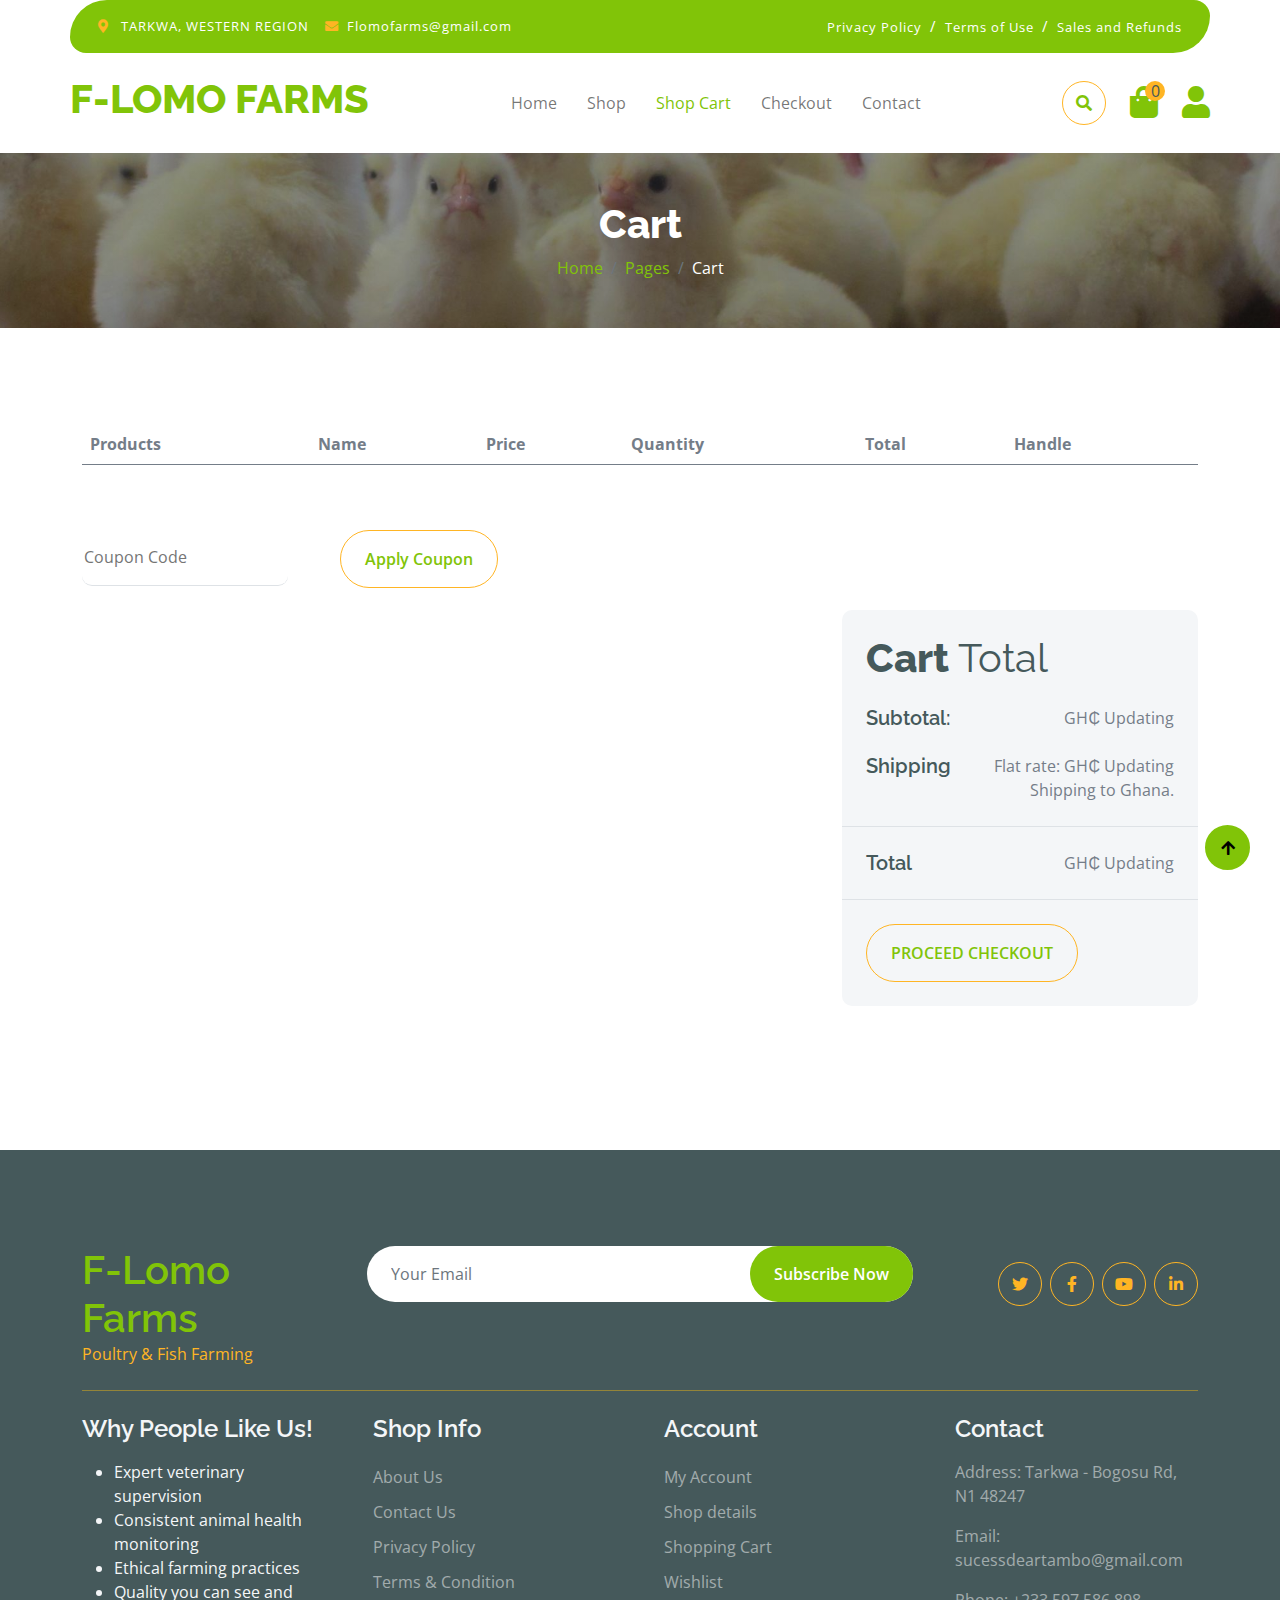
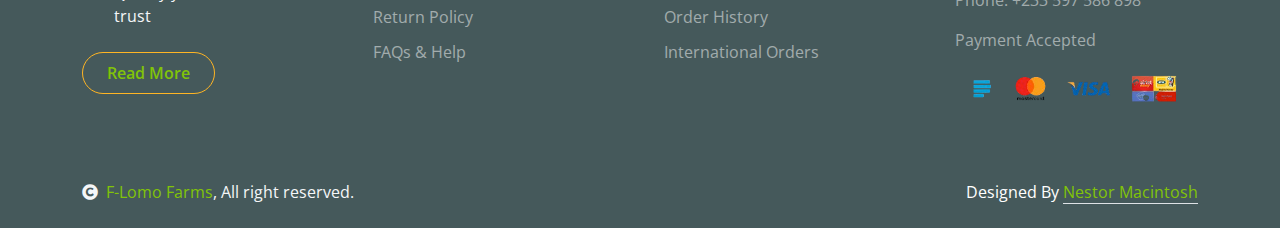
<file: cart.html>
<!DOCTYPE html>
<html lang="en">

    <head>
        <meta charset="utf-8">
        <title>F-LOMO FARMS</title>
        <meta content="width=device-width, initial-scale=1.0" name="viewport">
        <meta content="" name="keywords">
        <meta content="" name="description">

        <!-- Google Web Fonts -->
        <link rel="preconnect" href="https://fonts.googleapis.com">
        <link rel="preconnect" href="https://fonts.gstatic.com" crossorigin>
        <link href="https://fonts.googleapis.com/css2?family=Open+Sans:wght@400;600&family=Raleway:wght@600;800&display=swap" rel="stylesheet"> 

        <!-- Icon Font Stylesheet -->
        <link rel="stylesheet" href="https://use.fontawesome.com/releases/v5.15.4/css/all.css"/>
        <link href="https://cdn.jsdelivr.net/npm/bootstrap-icons@1.4.1/font/bootstrap-icons.css" rel="stylesheet">

        <!-- Libraries Stylesheet -->
        <link href="lib/lightbox/css/lightbox.min.css" rel="stylesheet">
        <link href="lib/owlcarousel/assets/owl.carousel.min.css" rel="stylesheet">


        <!-- Customized Bootstrap Stylesheet -->
        <link href="css/bootstrap.min.css" rel="stylesheet">

        <!-- Template Stylesheet -->
        <link href="css/style.css" rel="stylesheet">
    </head>

    <body>

        <!-- Spinner Start -->
        <div id="spinner" class="show w-100 vh-100 bg-white position-fixed translate-middle top-50 start-50  d-flex align-items-center justify-content-center">
            <div class="spinner-grow text-primary" role="status"></div>
        </div>
        <!-- Spinner End -->


        <!-- Navbar start -->
        <div class="container-fluid fixed-top">
            <div class="container topbar bg-primary d-none d-lg-block">
                <div class="d-flex justify-content-between">
                    <div class="top-info ps-2">
                        <small class="me-3"><i class="fas fa-map-marker-alt me-2 text-secondary"></i> <a href="#" class="text-white">TARKWA, WESTERN REGION</a></small>
                        <small class="me-3"><i class="fas fa-envelope me-2 text-secondary"></i><a href="#" class="text-white">Flomofarms@gmail.com</a></small>
                    </div>
                    <div class="top-link pe-2">
                        <a href="#" class="text-white"><small class="text-white mx-2">Privacy Policy</small>/</a>
                        <a href="#" class="text-white"><small class="text-white mx-2">Terms of Use</small>/</a>
                        <a href="#" class="text-white"><small class="text-white ms-2">Sales and Refunds</small></a>
                    </div>
                </div>
            </div>
            <div class="container px-0">
                <nav class="navbar navbar-light bg-white navbar-expand-xl">
                    <a href="index.html" class="navbar-brand"><h1 class="text-primary display-6">F-LOMO FARMS</h1></a>
                    <button class="navbar-toggler py-2 px-3" type="button" data-bs-toggle="collapse" data-bs-target="#navbarCollapse">
                        <span class="fa fa-bars text-primary"></span>
                    </button>
                    <div class="collapse navbar-collapse bg-white" id="navbarCollapse">
                        <div class="navbar-nav mx-auto">
                            <a href="index.html" class="nav-item nav-link">Home</a>
                            <a href="shop.html" class="nav-item nav-link">Shop</a>
                            <a href="cart.html" class="nav-item nav-link active">Shop Cart</a>
                            <a href="checkout.html" class="nav-item nav-link">Checkout</a>
                            <a href="contact.html" class="nav-item nav-link">Contact</a>
                        </div>
                        <div class="d-flex m-3 me-0">
                            <button class="btn-search btn border border-secondary btn-md-square rounded-circle bg-white me-4" data-bs-toggle="modal" data-bs-target="#searchModal"><i class="fas fa-search text-primary"></i></button>
                            <a href="#" class="position-relative me-4 my-auto">
                                <i class="fa fa-shopping-bag fa-2x"></i>
                                <span class="position-absolute bg-secondary rounded-circle d-flex align-items-center justify-content-center text-dark px-1" style="top: -5px; left: 15px; height: 20px; min-width: 20px;">3</span>
                            </a>
                            <a href="#" class="my-auto">
                                <i class="fas fa-user fa-2x"></i>
                            </a>
                        </div>
                    </div>
                </nav>
            </div>
        </div>
        <!-- Navbar End -->


        <!-- Modal Search Start -->
        <div class="modal fade" id="searchModal" tabindex="-1" aria-labelledby="exampleModalLabel" aria-hidden="true">
            <div class="modal-dialog modal-fullscreen">
                <div class="modal-content rounded-0">
                    <div class="modal-header">
                        <h5 class="modal-title" id="exampleModalLabel">Search by keyword</h5>
                        <button type="button" class="btn-close" data-bs-dismiss="modal" aria-label="Close"></button>
                    </div>
                    <div class="modal-body d-flex align-items-center">
                        <div class="input-group w-75 mx-auto d-flex">
                            <input type="search" class="form-control p-3" placeholder="keywords" aria-describedby="search-icon-1">
                            <span id="search-icon-1" class="input-group-text p-3"><i class="fa fa-search"></i></span>
                        </div>
                    </div>
                </div>
            </div>
        </div>
        <!-- Modal Search End -->


        <!-- Single Page Header start -->
        <div class="container-fluid page-header py-5">
            <h1 class="text-center text-white display-6">Cart</h1>
            <ol class="breadcrumb justify-content-center mb-0">
                <li class="breadcrumb-item"><a href="#">Home</a></li>
                <li class="breadcrumb-item"><a href="#">Pages</a></li>
                <li class="breadcrumb-item active text-white">Cart</li>
            </ol>
        </div>
        <!-- Single Page Header End -->


        <!-- Cart Page Start -->
        <div class="container-fluid py-5">
            <div class="container py-5">
                <div class="table-responsive">
                    <table class="table">
                        <thead>
                          <tr>
                            <th scope="col">Products</th>
                            <th scope="col">Name</th>
                            <th scope="col">Price</th>
                            <th scope="col">Quantity</th>
                            <th scope="col">Total</th>
                            <th scope="col">Handle</th>
                          </tr>
                        </thead>
                        <tbody>
                            <tr>
                                <th scope="row">
                                    <div class="d-flex align-items-center">
                                        <img src="img/PIG.jpeg" class="img-fluid me-5 rounded-circle" style="width: 80px; height: 80px;" alt="">
                                    </div>
                                </th>
                                <td>
                                    <p class="mb-0 mt-4">Pig</p>
                                </td>
                                <td>
                                    <p class="mb-0 mt-4">Updating GH₵</p>
                                </td>
                                <td>
                                    <div class="input-group quantity mt-4" style="width: 100px;">
                                        <div class="input-group-btn">
                                            <button class="btn btn-sm btn-minus rounded-circle bg-light border" >
                                            <i class="fa fa-minus"></i>
                                            </button>
                                        </div>
                                        <input type="text" class="form-control form-control-sm text-center border-0" value="1">
                                        <div class="input-group-btn">
                                            <button class="btn btn-sm btn-plus rounded-circle bg-light border">
                                                <i class="fa fa-plus"></i>
                                            </button>
                                        </div>
                                    </div>
                                </td>
                                <td>
                                    <p class="mb-0 mt-4">Updating GH₵</p>
                                </td>
                                <td>
                                    <button class="btn btn-md rounded-circle bg-light border mt-4" >
                                        <i class="fa fa-times text-danger"></i>
                                    </button>
                                </td>
                            
                            </tr>
                            <tr>
                                <th scope="row">
                                    <div class="d-flex align-items-center">
                                        <img src="img/fruite-item-4x.jpeg" class="img-fluid me-5 rounded-circle" style="width: 80px; height: 80px;" alt="" alt="">
                                    </div>
                                </th>
                                <td>
                                    <p class="mb-0 mt-4">Catfish</p>
                                </td>
                                <td>
                                    <p class="mb-0 mt-4">Updating GH₵</p>
                                </td>
                                <td>
                                    <div class="input-group quantity mt-4" style="width: 100px;">
                                        <div class="input-group-btn">
                                            <button class="btn btn-sm btn-minus rounded-circle bg-light border" >
                                            <i class="fa fa-minus"></i>
                                            </button>
                                        </div>
                                        <input type="text" class="form-control form-control-sm text-center border-0" value="1">
                                        <div class="input-group-btn">
                                            <button class="btn btn-sm btn-plus rounded-circle bg-light border">
                                                <i class="fa fa-plus"></i>
                                            </button>
                                        </div>
                                    </div>
                                </td>
                                <td>
                                    <p class="mb-0 mt-4">Updating GH₵</p>
                                </td>
                                <td>
                                    <button class="btn btn-md rounded-circle bg-light border mt-4" >
                                        <i class="fa fa-times text-danger"></i>
                                    </button>
                                </td>
                            </tr>
                            <tr>
                                <th scope="row">
                                    <div class="d-flex align-items-center">
                                        <img src="img/fruite-item-51.jpeg" class="img-fluid me-5 rounded-circle" style="width: 80px; height: 80px;" alt="" alt="">
                                    </div>
                                </th>
                                <td>
                                    <p class="mb-0 mt-4">Chicken</p>
                                </td>
                                <td>
                                    <p class="mb-0 mt-4">Updating GH₵</p>
                                </td>
                                <td>
                                    <div class="input-group quantity mt-4" style="width: 100px;">
                                        <div class="input-group-btn">
                                            <button class="btn btn-sm btn-minus rounded-circle bg-light border" >
                                            <i class="fa fa-minus"></i>
                                            </button>
                                        </div>
                                        <input type="text" class="form-control form-control-sm text-center border-0" value="1">
                                        <div class="input-group-btn">
                                            <button class="btn btn-sm btn-plus rounded-circle bg-light border">
                                                <i class="fa fa-plus"></i>
                                            </button>
                                        </div>
                                    </div>
                                </td>
                                <td>
                                    <p class="mb-0 mt-4">Updating GH₵</p>
                                </td>
                                <td>
                                    <button class="btn btn-md rounded-circle bg-light border mt-4" >
                                        <i class="fa fa-times text-danger"></i>
                                    </button>
                                </td>
                            </tr>
                        </tbody>
                    </table>
                </div>
                <div class="mt-5">
                    <input type="text" class="border-0 border-bottom rounded me-5 py-3 mb-4" placeholder="Coupon Code">
                    <button class="btn border-secondary rounded-pill px-4 py-3 text-primary" type="button">Apply Coupon</button>
                </div>
                <div class="row g-4 justify-content-end">
                    <div class="col-8"></div>
                    <div class="col-sm-8 col-md-7 col-lg-6 col-xl-4">
                        <div class="bg-light rounded">
                            <div class="p-4">
                                <h1 class="display-6 mb-4">Cart <span class="fw-normal">Total</span></h1>
                                <div class="d-flex justify-content-between mb-4">
                                    <h5 class="mb-0 me-4">Subtotal:</h5>
                                    <p class="mb-0">GH₵ Updating</p>
                                </div>
                                <div class="d-flex justify-content-between">
                                    <h5 class="mb-0 me-4">Shipping</h5>
                                    <div class="">
                                        <p class="mb-0">Flat rate: GH₵ Updating</p>
                                    </div>
                                </div>
                                <p class="mb-0 text-end">Shipping to Ghana.</p>
                            </div>
                            <div class="py-4 mb-4 border-top border-bottom d-flex justify-content-between">
                                <h5 class="mb-0 ps-4 me-4">Total</h5>
                                <p class="mb-0 pe-4">GH₵ Updating</p>
                            </div>
                            <button class="btn border-secondary rounded-pill px-4 py-3 text-primary text-uppercase mb-4 ms-4" type="button">Proceed Checkout</button>
                        </div>
                    </div>
                </div>
            </div>
        </div>
        <!-- Cart Page End -->


        <!-- Footer Start -->
        <div class="container-fluid bg-dark text-white-50 footer pt-5 mt-5">
            <div class="container py-5">
                <div class="pb-4 mb-4" style="border-bottom: 1px solid rgba(226, 175, 24, 0.5) ;">
                    <div class="row g-4">
                        <div class="col-lg-3">
                            <a href="#">
                                <h1 class="text-primary mb-0">F-Lomo Farms</h1>
                                <p class="text-secondary mb-0">Poultry & Fish Farming</p>
                            </a>
                        </div>
                        <div class="col-lg-6">
                            <div class="position-relative mx-auto">
                                <input class="form-control border-0 w-100 py-3 px-4 rounded-pill" type="number" placeholder="Your Email">
                                <button type="submit" class="btn btn-primary border-0 border-secondary py-3 px-4 position-absolute rounded-pill text-white" style="top: 0; right: 0;">Subscribe Now</button>
                            </div>
                        </div>
                        <div class="col-lg-3">
                            <div class="d-flex justify-content-end pt-3">
                                <a class="btn  btn-outline-secondary me-2 btn-md-square rounded-circle" href=""><i class="fab fa-twitter"></i></a>
                                <a class="btn btn-outline-secondary me-2 btn-md-square rounded-circle" href=""><i class="fab fa-facebook-f"></i></a>
                                <a class="btn btn-outline-secondary me-2 btn-md-square rounded-circle" href=""><i class="fab fa-youtube"></i></a>
                                <a class="btn btn-outline-secondary btn-md-square rounded-circle" href=""><i class="fab fa-linkedin-in"></i></a>
                            </div>
                        </div>
                    </div>
                </div>
                <div class="row g-5">
                    <div class="col-lg-3 col-md-6">
                        <div class="footer-item">
                            <h4 class="text-light mb-3">Why People Like Us!</h4>

<ul class="mb-4 text-light">
    <li>Expert veterinary supervision</li>
    <li>Consistent animal health monitoring</li>
    <li>Ethical farming practices</li>
    <li>Quality you can see and trust</li>
</ul>

<a href="" class="btn border-secondary py-2 px-4 rounded-pill text-primary">
    Read More
</a>
                        </div>
                    </div>
                    <div class="col-lg-3 col-md-6">
                        <div class="d-flex flex-column text-start footer-item">
                            <h4 class="text-light mb-3">Shop Info</h4>
                            <a class="btn-link" href="">About Us</a>
                            <a class="btn-link" href="">Contact Us</a>
                            <a class="btn-link" href="">Privacy Policy</a>
                            <a class="btn-link" href="">Terms & Condition</a>
                            <a class="btn-link" href="">Return Policy</a>
                            <a class="btn-link" href="">FAQs & Help</a>
                        </div>
                    </div>
                    <div class="col-lg-3 col-md-6">
                        <div class="d-flex flex-column text-start footer-item">
                            <h4 class="text-light mb-3">Account</h4>
                            <a class="btn-link" href="">My Account</a>
                            <a class="btn-link" href="">Shop details</a>
                            <a class="btn-link" href="">Shopping Cart</a>
                            <a class="btn-link" href="">Wishlist</a>
                            <a class="btn-link" href="">Order History</a>
                            <a class="btn-link" href="">International Orders</a>
                        </div>
                    </div>
                    <div class="col-lg-3 col-md-6">
                        <div class="footer-item">
                            <h4 class="text-light mb-3">Contact</h4>
                            <p>Address: Tarkwa - Bogosu Rd, N1 48247</p>
                            <p>Email: sucessdeartambo@gmail.com</p>
                            <p>Phone: +233 597 586 898</p>
                            <p>Payment Accepted</p>
                            <img src="img/payment2-removebg-preview.png" class="img-fluid" alt="">
                        </div>
                    </div>
                </div>
            </div>
        </div>
        <!-- Footer End -->

        <!-- Copyright Start -->
        <div class="container-fluid copyright bg-dark py-4">
            <div class="container">
                <div class="row">
                    <div class="col-md-6 text-center text-md-start mb-3 mb-md-0">
                        <span class="text-light"><a href="#"><i class="fas fa-copyright text-light me-2"></i>F-Lomo Farms</a>, All right reserved.</span>
                    </div>
                    <div class="col-md-6 my-auto text-center text-md-end text-white">
                        <!--/*** Powered by Nesmac_S Tech Press Consult Ltd. ***/-->
                        <!--/*** 𝕯𝖗𝖊𝖆𝖒 𝖎𝖙, 𝖇𝖚𝖎𝖑𝖉 𝖎𝖙 𝖎𝖓 𝕾𝖊𝖆𝖙𝖙𝖑𝖊'𝖘 𝖈𝖎𝖙𝖆𝖉𝖊𝖑 𝖔𝖋 𝖙𝖊𝖈𝖍 . ***/-->
                        Designed By <a class="border-bottom" href="https://wa.me/message/7OE5JNSEGMIGH1">Nestor Macintosh</a>
                    </div>
                </div>
            </div>
        </div>
        <!-- Copyright End -->



        <!-- Back to Top -->
        <a href="#" class="btn btn-primary border-3 border-primary rounded-circle back-to-top"><i class="fa fa-arrow-up"></i></a>   

        
    <!-- JavaScript Libraries -->
    <script src="https://ajax.googleapis.com/ajax/libs/jquery/3.6.4/jquery.min.js"></script>
    <script src="https://cdn.jsdelivr.net/npm/bootstrap@5.0.0/dist/js/bootstrap.bundle.min.js"></script>
    <script src="lib/easing/easing.min.js"></script>
    <script src="lib/waypoints/waypoints.min.js"></script>
    <script src="lib/lightbox/js/lightbox.min.js"></script>
    <script src="lib/owlcarousel/owl.carousel.min.js"></script>

    <!-- Template Javascript -->
    <script src="js/main.js"></script>
    </body>

</html>
</file>
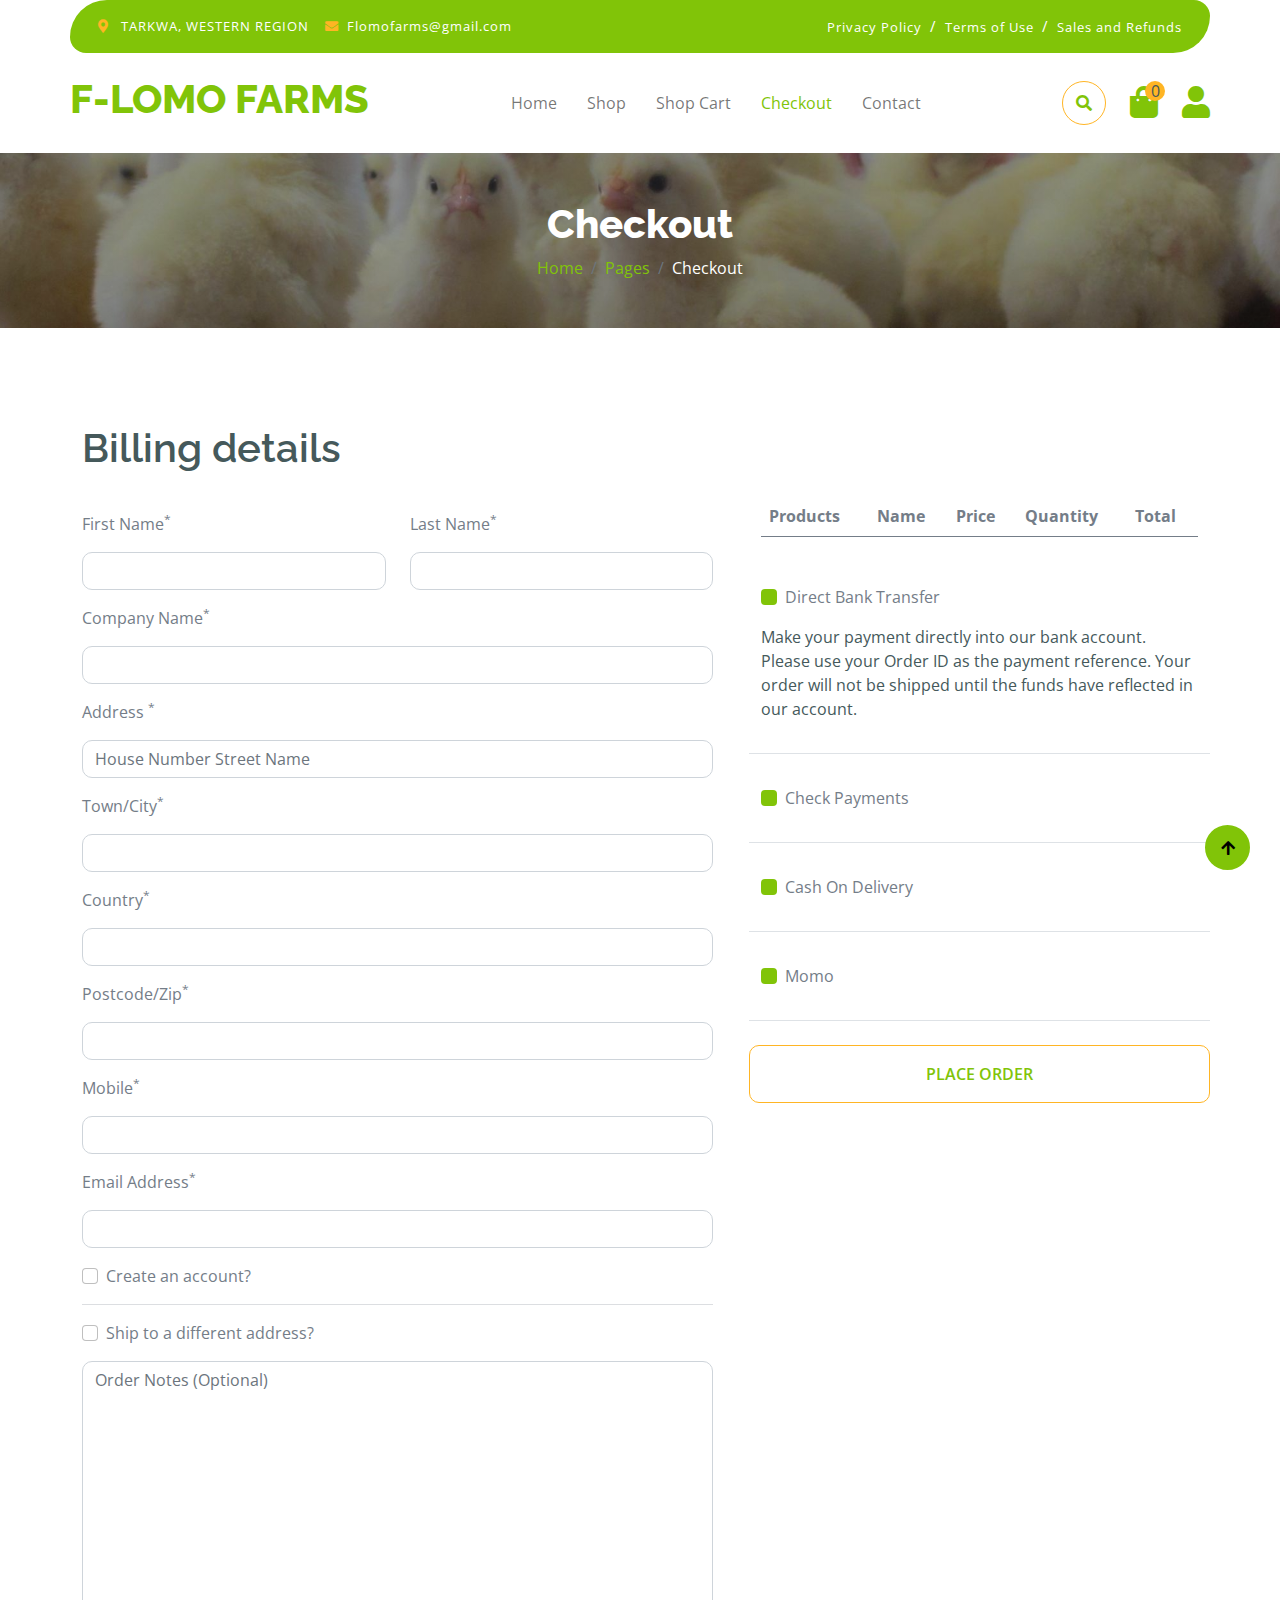
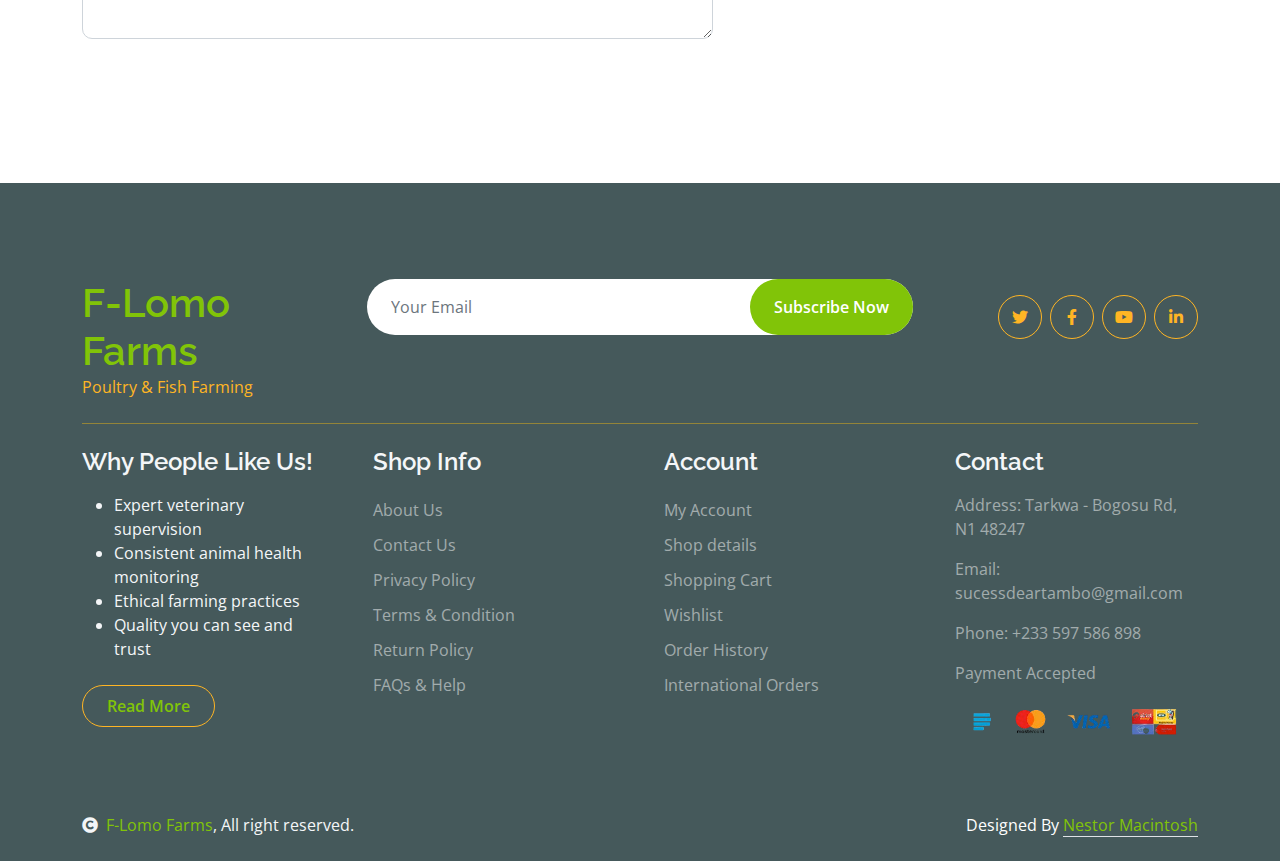
<file: checkout.html>
<!DOCTYPE html>
<html lang="en">

    <head>
        <meta charset="utf-8">
        <title>F-LOMO FARMS</title>
        <meta content="width=device-width, initial-scale=1.0" name="viewport">
        <meta content="" name="keywords">
        <meta content="" name="description">

        <!-- Google Web Fonts -->
        <link rel="preconnect" href="https://fonts.googleapis.com">
        <link rel="preconnect" href="https://fonts.gstatic.com" crossorigin>
        <link href="https://fonts.googleapis.com/css2?family=Open+Sans:wght@400;600&family=Raleway:wght@600;800&display=swap" rel="stylesheet"> 

        <!-- Icon Font Stylesheet -->
        <link rel="stylesheet" href="https://use.fontawesome.com/releases/v5.15.4/css/all.css"/>
        <link href="https://cdn.jsdelivr.net/npm/bootstrap-icons@1.4.1/font/bootstrap-icons.css" rel="stylesheet">

        <!-- Libraries Stylesheet -->
        <link href="lib/lightbox/css/lightbox.min.css" rel="stylesheet">
        <link href="lib/owlcarousel/assets/owl.carousel.min.css" rel="stylesheet">


        <!-- Customized Bootstrap Stylesheet -->
        <link href="css/bootstrap.min.css" rel="stylesheet">

        <!-- Template Stylesheet -->
        <link href="css/style.css" rel="stylesheet">
    </head>

    <body>

        <!-- Spinner Start -->
        <div id="spinner" class="show w-100 vh-100 bg-white position-fixed translate-middle top-50 start-50  d-flex align-items-center justify-content-center">
            <div class="spinner-grow text-primary" role="status"></div>
        </div>
        <!-- Spinner End -->


        <!-- Navbar start -->
        <div class="container-fluid fixed-top">
            <div class="container topbar bg-primary d-none d-lg-block">
                <div class="d-flex justify-content-between">
                    <div class="top-info ps-2">
                                        <small class="me-3"><i class="fas fa-map-marker-alt me-2 text-secondary"></i> <a href="#" class="text-white">TARKWA, WESTERN REGION </a></small>
                        <small class="me-3"><i class="fas fa-envelope me-2 text-secondary"></i><a href="#" class="text-white">Flomofarms@gmail.com</a></small>
                    </div>
                    <div class="top-link pe-2">
                        <a href="#" class="text-white"><small class="text-white mx-2">Privacy Policy</small>/</a>
                        <a href="#" class="text-white"><small class="text-white mx-2">Terms of Use</small>/</a>
                        <a href="#" class="text-white"><small class="text-white ms-2">Sales and Refunds</small></a>
                    </div>
                </div>
            </div>
            <div class="container px-0">
                <nav class="navbar navbar-light bg-white navbar-expand-xl">
                    <a href="index.html" class="navbar-brand"><h1 class="text-primary display-6">F-LOMO FARMS</h1></a>
                    <button class="navbar-toggler py-2 px-3" type="button" data-bs-toggle="collapse" data-bs-target="#navbarCollapse">
                        <span class="fa fa-bars text-primary"></span>
                    </button>
                    <div class="collapse navbar-collapse bg-white" id="navbarCollapse">
                        <div class="navbar-nav mx-auto">
                            <a href="index.html" class="nav-item nav-link">Home</a>
                            <a href="shop.html" class="nav-item nav-link">Shop</a>
                            <a href="cart.html" class="nav-item nav-link">Shop Cart</a>
                            <a href="checkout.html" class="nav-item nav-link active">Checkout</a>
                            <a href="contact.html" class="nav-item nav-link">Contact</a>
                        </div>
                        <div class="d-flex m-3 me-0">
                            <button class="btn-search btn border border-secondary btn-md-square rounded-circle bg-white me-4" data-bs-toggle="modal" data-bs-target="#searchModal"><i class="fas fa-search text-primary"></i></button>
                            <a href="#" class="position-relative me-4 my-auto">
                                <i class="fa fa-shopping-bag fa-2x"></i>
                                <span class="position-absolute bg-secondary rounded-circle d-flex align-items-center justify-content-center text-dark px-1" style="top: -5px; left: 15px; height: 20px; min-width: 20px;">3</span>
                            </a>
                            <a href="#" class="my-auto">
                                <i class="fas fa-user fa-2x"></i>
                            </a>
                        </div>
                    </div>
                </nav>
            </div>
        </div>
        <!-- Navbar End -->


        <!-- Modal Search Start -->
        <div class="modal fade" id="searchModal" tabindex="-1" aria-labelledby="exampleModalLabel" aria-hidden="true">
            <div class="modal-dialog modal-fullscreen">
                <div class="modal-content rounded-0">
                    <div class="modal-header">
                        <h5 class="modal-title" id="exampleModalLabel">Search by keyword</h5>
                        <button type="button" class="btn-close" data-bs-dismiss="modal" aria-label="Close"></button>
                    </div>
                    <div class="modal-body d-flex align-items-center">
                        <div class="input-group w-75 mx-auto d-flex">
                            <input type="search" class="form-control p-3" placeholder="keywords" aria-describedby="search-icon-1">
                            <span id="search-icon-1" class="input-group-text p-3"><i class="fa fa-search"></i></span>
                        </div>
                    </div>
                </div>
            </div>
        </div>
        <!-- Modal Search End -->


        <!-- Single Page Header start -->
        <div class="container-fluid page-header py-5">
            <h1 class="text-center text-white display-6">Checkout</h1>
            <ol class="breadcrumb justify-content-center mb-0">
                <li class="breadcrumb-item"><a href="#">Home</a></li>
                <li class="breadcrumb-item"><a href="#">Pages</a></li>
                <li class="breadcrumb-item active text-white">Checkout</li>
            </ol>
        </div>
        <!-- Single Page Header End -->


        <!-- Checkout Page Start -->
        <div class="container-fluid py-5">
            <div class="container py-5">
                <h1 class="mb-4">Billing details</h1>
                <form action="#" id="checkout-form">
                    <div class="row g-5">
                        <div class="col-md-12 col-lg-6 col-xl-7">
                            <div class="row">
                                <div class="col-md-12 col-lg-6">
                                    <div class="form-item w-100">
                                        <label class="form-label my-3">First Name<sup>*</sup></label>
                                        <input type="text" class="form-control" name="firstName" required>
                                    </div>
                                </div>
                                <div class="col-md-12 col-lg-6">
                                    <div class="form-item w-100">
                                        <label class="form-label my-3">Last Name<sup>*</sup></label>
                                        <input type="text" class="form-control" name="lastName" required>
                                    </div>
                                </div>
                            </div>
                            <div class="form-item">
                                <label class="form-label my-3">Company Name<sup>*</sup></label>
                                <input type="text" class="form-control" name="companyName">
                            </div>
                            <div class="form-item">
                                <label class="form-label my-3">Address <sup>*</sup></label>
                                <input type="text" class="form-control" name="address" placeholder="House Number Street Name" required>
                            </div>
                            <div class="form-item">
                                <label class="form-label my-3">Town/City<sup>*</sup></label>
                                <input type="text" class="form-control" name="city" required>
                            </div>
                            <div class="form-item">
                                <label class="form-label my-3">Country<sup>*</sup></label>
                                <input type="text" class="form-control" name="country" required>
                            </div>
                            <div class="form-item">
                                <label class="form-label my-3">Postcode/Zip<sup>*</sup></label>
                                <input type="text" class="form-control" name="postcode">
                            </div>
                            <div class="form-item">
                                <label class="form-label my-3">Mobile<sup>*</sup></label>
                                <input type="tel" class="form-control" name="mobile" required>
                            </div>
                            <div class="form-item">
                                <label class="form-label my-3">Email Address<sup>*</sup></label>
                                <input type="email" class="form-control" name="email" required>
                            </div>
                            <div class="form-check my-3">
                                <input type="checkbox" class="form-check-input" id="Account-1" name="createAccount" value="yes">
                                <label class="form-check-label" for="Account-1">Create an account?</label>
                            </div>
                            <hr>
                            <div class="form-check my-3">
                                <input class="form-check-input" type="checkbox" id="Address-1" name="differentAddress" value="yes">
                                <label class="form-check-label" for="Address-1">Ship to a different address?</label>
                            </div>
                            <div class="form-item">
                                <textarea name="orderNotes" class="form-control" spellcheck="false" cols="30" rows="11" placeholder="Order Notes (Optional)"></textarea>
                            </div>
                        </div>
                        <div class="col-md-12 col-lg-6 col-xl-5">
                            <div class="table-responsive">
                                <table class="table">
                                    <thead>
                                        <tr>
                                            <th scope="col">Products</th>
                                            <th scope="col">Name</th>
                                            <th scope="col">Price</th>
                                            <th scope="col">Quantity</th>
                                            <th scope="col">Total</th>
                                        </tr>
                                    </thead>
                                    <tbody>
                                        <tr>
                                            <th scope="row">
                                                <div class="d-flex align-items-center mt-2">
                                                    <img src="img/fruite-item-5.jpg" class="img-fluid rounded-circle" style="width: 90px; height: 90px;" alt="">
                                                </div>
                                            </th>
                                            <td class="py-5">Broilers</td>
                                            <td class="py-5">GH₵ Updating</td>
                                            <td class="py-5">GH₵ Updating</td>
                                            <td class="py-5">GH₵ Updating</td>
                                        </tr>
                                        <tr>
                                            <th scope="row">
                                                <div class="d-flex align-items-center mt-2">
                                                    <img src="img/eggs.jpg" class="img-fluid rounded-circle" style="width: 90px; height: 90px;" alt="">
                                                </div>
                                            </th>
                                            <td class="py-5">Egg</td>
                                            <td class="py-5">GH₵ Updating</td>
                                            <td class="py-5">GH₵ Updating</td>
                                            <td class="py-5">GH₵ Updating</td>
                                        </tr>
                                        <tr>
                                            <th scope="row">
                                                <div class="d-flex align-items-center mt-2">
                                                    <img src="img/PIG.jpeg" class="img-fluid rounded-circle" style="width: 90px; height: 90px;" alt="">
                                                </div>
                                            </th>
                                            <td class="py-5">Pig</td>
                                            <td class="py-5">GH₵ Updating</td>
                                            <td class="py-5">GH₵ Updating</td>
                                            <td class="py-5">GH₵ Updating</td>
                                        </tr>
                                        <tr>
                                            <th scope="row">
                                            </th>
                                            <td class="py-5"></td>
                                            <td class="py-5"></td>
                                            <td class="py-5">
                                                <p class="mb-0 text-dark py-3">Subtotal</p>
                                            </td>
                                            <td class="py-5">
                                                <div class="py-3 border-bottom border-top">
                                                    <p class="mb-0 text-dark">GH₵ Updating</p>
                                                </div>
                                            </td>
                                        </tr>
                                        <tr>
                                            <th scope="row">
                                            </th>
                                            <td class="py-5">
                                                <p class="mb-0 text-dark py-4">Shipping</p>
                                            </td>
                                            <td colspan="3" class="py-5">
                                                <div class="form-check text-start">
                                                    <input type="checkbox" class="form-check-input bg-primary border-0" id="Shipping-1" name="Shipping-1" value="Shipping">
                                                    <label class="form-check-label" for="Shipping-1">Free Shipping</label>
                                                </div>
                                                <div class="form-check text-start">
                                                    <input type="checkbox" class="form-check-input bg-primary border-0" id="Shipping-2" name="Shipping-1" value="Shipping">
                                                    <label class="form-check-label" for="Shipping-2">Flat rate: GH₵ Updating</label>
                                                </div>
                                                <div class="form-check text-start">
                                                    <input type="checkbox" class="form-check-input bg-primary border-0" id="Shipping-3" name="Shipping-1" value="Shipping">
                                                    <label class="form-check-label" for="Shipping-3">Local Pickup: GH₵ Updating</label>
                                                </div>
                                            </td>
                                        </tr>
                                        <tr>
                                            <th scope="row">
                                            </th>
                                            <td class="py-5">
                                                <p class="mb-0 text-dark text-uppercase py-3">TOTAL</p>
                                            </td>
                                            <td class="py-5"></td>
                                            <td class="py-5"></td>
                                            <td class="py-5">
                                                <div class="py-3 border-bottom border-top">
                                                    <p class="mb-0 text-dark">GH₵ Updating</p>
                                                </div>
                                            </td>
                                        </tr>
                                    </tbody>
                                </table>
                            </div>
                            <div class="row g-4 text-center align-items-center justify-content-center border-bottom py-3">
                                <div class="col-12">
                                    <div class="form-check text-start my-3">
                                        <input type="checkbox" class="form-check-input bg-primary border-0" id="Transfer-1" name="Transfer" value="Transfer">
                                        <label class="form-check-label" for="Transfer-1">Direct Bank Transfer</label>
                                    </div>
                                    <p class="text-start text-dark">Make your payment directly into our bank account. Please use your Order ID as the payment reference. Your order will not be shipped until the funds have reflected in our account.</p>
                                </div>
                            </div>
                            <div class="row g-4 text-center align-items-center justify-content-center border-bottom py-3">
                                <div class="col-12">
                                    <div class="form-check text-start my-3">
                                        <input type="checkbox" class="form-check-input bg-primary border-0" id="Payments-1" name="Payments" value="Payments">
                                        <label class="form-check-label" for="Payments-1">Check Payments</label>
                                    </div>
                                </div>
                            </div>
                            <div class="row g-4 text-center align-items-center justify-content-center border-bottom py-3">
                                <div class="col-12">
                                    <div class="form-check text-start my-3">
                                        <input type="checkbox" class="form-check-input bg-primary border-0" id="Delivery-1" name="Delivery" value="Delivery">
                                        <label class="form-check-label" for="Delivery-1">Cash On Delivery</label>
                                    </div>
                                </div>
                            </div>
                            <div class="row g-4 text-center align-items-center justify-content-center border-bottom py-3">
                                <div class="col-12">
                                    <div class="form-check text-start my-3">
                                        <input type="checkbox" class="form-check-input bg-primary border-0" id="Paypal-1" name="Paypal" value="Paypal">
                                        <label class="form-check-label" for="Paypal-1">Momo</label>
                                    </div>
                                </div>
                            </div>
                            <div class="row g-4 text-center align-items-center justify-content-center pt-4">
                                <button type="button" id="place-order-btn" class="btn border-secondary py-3 px-4 text-uppercase w-100 text-primary">Place Order</button>
                            </div>
                        </div>
                    </div>
                </form>
            </div>
        </div>
        <!-- Checkout Page End -->


        <!-- Footer Start -->
        <div class="container-fluid bg-dark text-white-50 footer pt-5 mt-5">
            <div class="container py-5">
                <div class="pb-4 mb-4" style="border-bottom: 1px solid rgba(226, 175, 24, 0.5) ;">
                    <div class="row g-4">
                        <div class="col-lg-3">
                            <a href="#">
                                <h1 class="text-primary mb-0">F-Lomo Farms</h1>
                                <p class="text-secondary mb-0">Poultry & Fish Farming</p>
                            </a>
                        </div>
                        <div class="col-lg-6">
                            <div class="position-relative mx-auto">
                                <input class="form-control border-0 w-100 py-3 px-4 rounded-pill" type="number" placeholder="Your Email">
                                <button type="submit" class="btn btn-primary border-0 border-secondary py-3 px-4 position-absolute rounded-pill text-white" style="top: 0; right: 0;">Subscribe Now</button>
                            </div>
                        </div>
                        <div class="col-lg-3">
                            <div class="d-flex justify-content-end pt-3">
                                <a class="btn  btn-outline-secondary me-2 btn-md-square rounded-circle" href=""><i class="fab fa-twitter"></i></a>
                                <a class="btn btn-outline-secondary me-2 btn-md-square rounded-circle" href=""><i class="fab fa-facebook-f"></i></a>
                                <a class="btn btn-outline-secondary me-2 btn-md-square rounded-circle" href=""><i class="fab fa-youtube"></i></a>
                                <a class="btn btn-outline-secondary btn-md-square rounded-circle" href=""><i class="fab fa-linkedin-in"></i></a>
                            </div>
                        </div>
                    </div>
                </div>
                <div class="row g-5">
                    <div class="col-lg-3 col-md-6">
                        <div class="footer-item">
                            <h4 class="text-light mb-3">Why People Like Us!</h4>

<ul class="mb-4 text-light">
    <li>Expert veterinary supervision</li>
    <li>Consistent animal health monitoring</li>
    <li>Ethical farming practices</li>
    <li>Quality you can see and trust</li>
</ul>

<a href="" class="btn border-secondary py-2 px-4 rounded-pill text-primary">
    Read More
</a>
                        </div>
                    </div>
                    <div class="col-lg-3 col-md-6">
                        <div class="d-flex flex-column text-start footer-item">
                            <h4 class="text-light mb-3">Shop Info</h4>
                            <a class="btn-link" href="">About Us</a>
                            <a class="btn-link" href="">Contact Us</a>
                            <a class="btn-link" href="">Privacy Policy</a>
                            <a class="btn-link" href="">Terms & Condition</a>
                            <a class="btn-link" href="">Return Policy</a>
                            <a class="btn-link" href="">FAQs & Help</a>
                        </div>
                    </div>
                    <div class="col-lg-3 col-md-6">
                        <div class="d-flex flex-column text-start footer-item">
                            <h4 class="text-light mb-3">Account</h4>
                            <a class="btn-link" href="">My Account</a>
                            <a class="btn-link" href="">Shop details</a>
                            <a class="btn-link" href="">Shopping Cart</a>
                            <a class="btn-link" href="">Wishlist</a>
                            <a class="btn-link" href="">Order History</a>
                            <a class="btn-link" href="">International Orders</a>
                        </div>
                    </div>
                    <div class="col-lg-3 col-md-6">
                        <div class="footer-item">
                            <h4 class="text-light mb-3">Contact</h4>
                            <p>Address: Tarkwa - Bogosu Rd, N1 48247</p>
                            <p>Email: sucessdeartambo@gmail.com</p>
                            <p>Phone: +233 597 586 898</p>
                            <p>Payment Accepted</p>
                            <img src="img/payment2-removebg-preview.png" class="img-fluid" alt="">
                        </div>
                    </div>
                </div>
            </div>
        </div>
        <!-- Footer End -->

        <!-- Copyright Start -->
        <div class="container-fluid copyright bg-dark py-4">
            <div class="container">
                <div class="row">
                    <div class="col-md-6 text-center text-md-start mb-3 mb-md-0">
                        <span class="text-light"><a href="#"><i class="fas fa-copyright text-light me-2"></i>F-Lomo Farms</a>, All right reserved.</span>
                    </div>
                    <div class="col-md-6 my-auto text-center text-md-end text-white">
                        <!--/*** Powered by Nesmac_S Tech Press Consult Ltd. ***/-->
                        <!--/*** 𝕯𝖗𝖊𝖆𝖒 𝖎𝖙, 𝖇𝖚𝖎𝖑𝖉 𝖎𝖙 𝖎𝖓 𝕾𝖊𝖆𝖙𝖙𝖑𝖊'𝖘 𝖈𝖎𝖙𝖆𝖉𝖊𝖑 𝖔𝖋 𝖙𝖊𝖈𝖍 . ***/-->
                        Designed By <a class="border-bottom" href="https://wa.me/message/7OE5JNSEGMIGH1">Nestor Macintosh</a>
                    </div>
                </div>
            </div>
        </div>
        <!-- Copyright End -->



        <!-- Back to Top -->
        <a href="#" class="btn btn-primary border-3 border-primary rounded-circle back-to-top"><i class="fa fa-arrow-up"></i></a>   

        
    <!-- JavaScript Libraries -->
    <script src="https://ajax.googleapis.com/ajax/libs/jquery/3.6.4/jquery.min.js"></script>
    <script src="https://cdn.jsdelivr.net/npm/bootstrap@5.0.0/dist/js/bootstrap.bundle.min.js"></script>
    <script src="lib/easing/easing.min.js"></script>
    <script src="lib/waypoints/waypoints.min.js"></script>
    <script src="lib/lightbox/js/lightbox.min.js"></script>
    <script src="lib/owlcarousel/owl.carousel.min.js"></script>

    <!-- Template Javascript -->
    <script src="js/main.js"></script>
    </body>

</html>
</file>
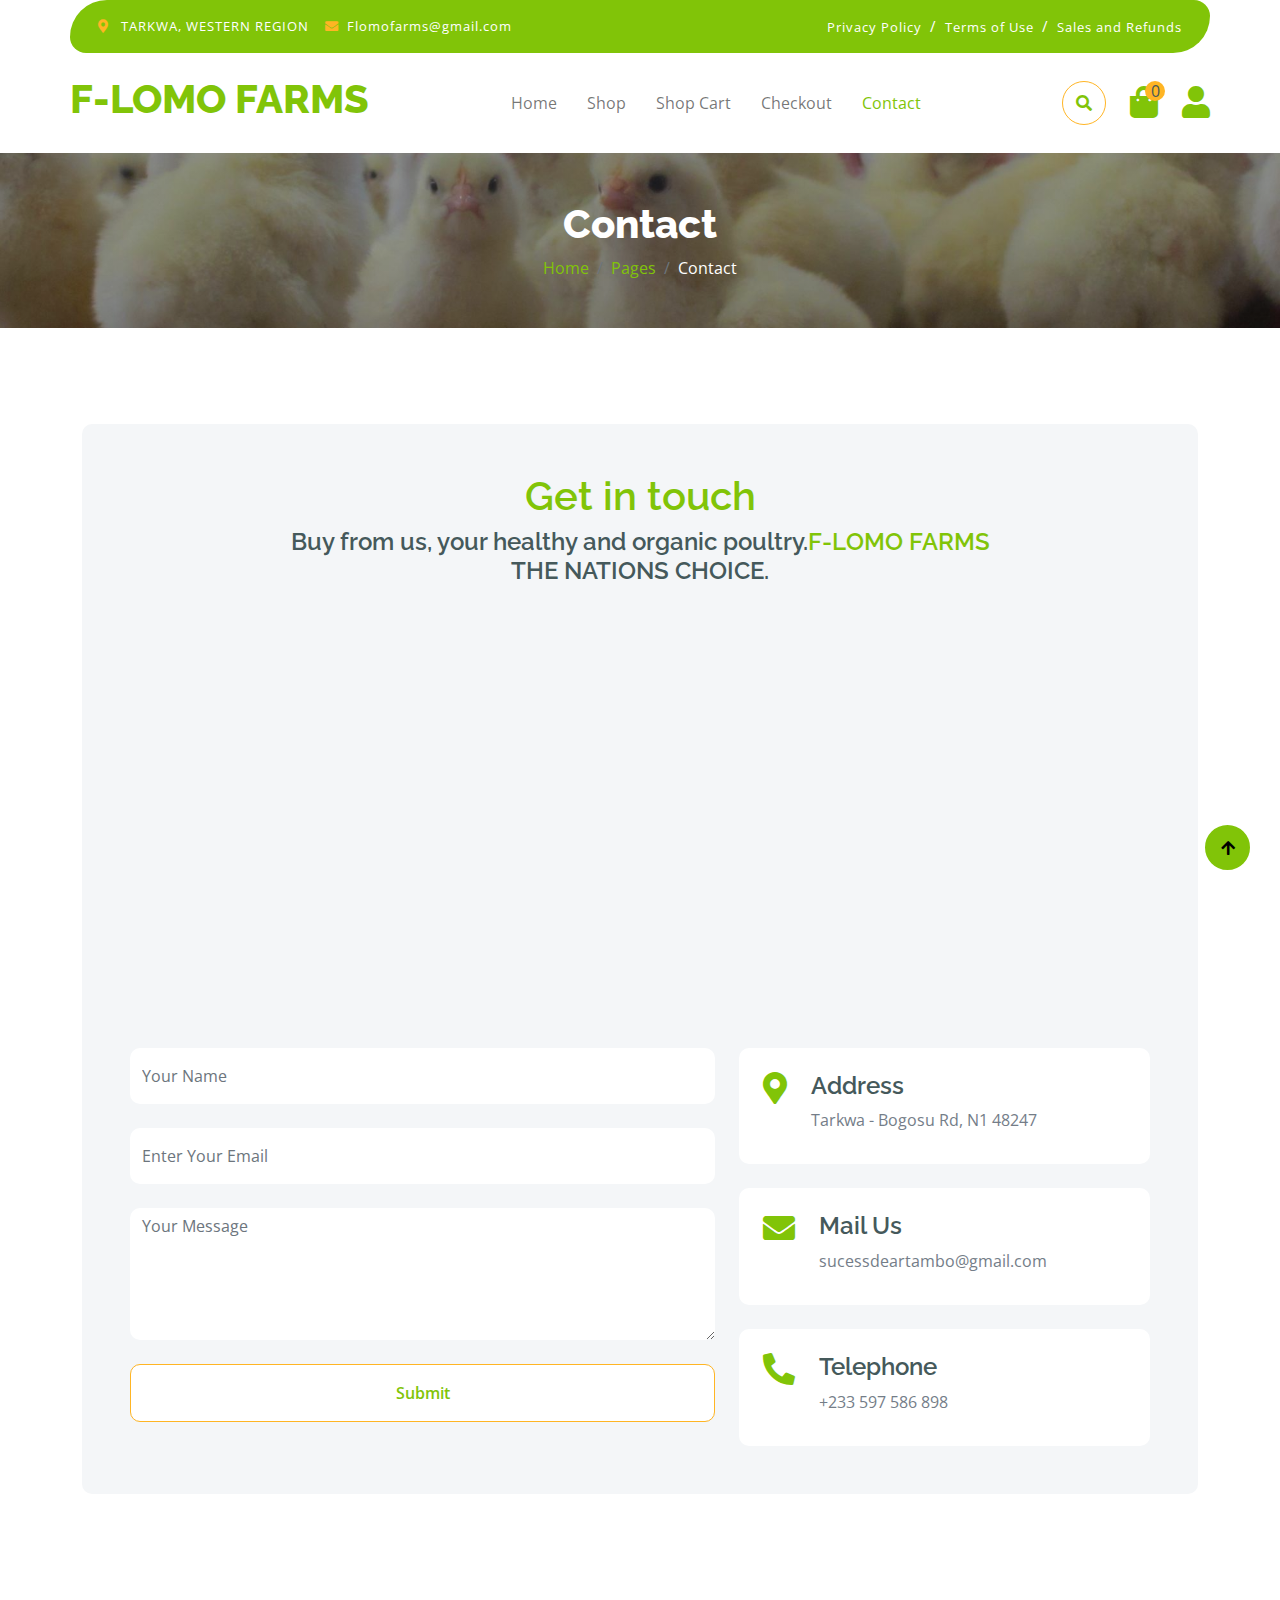
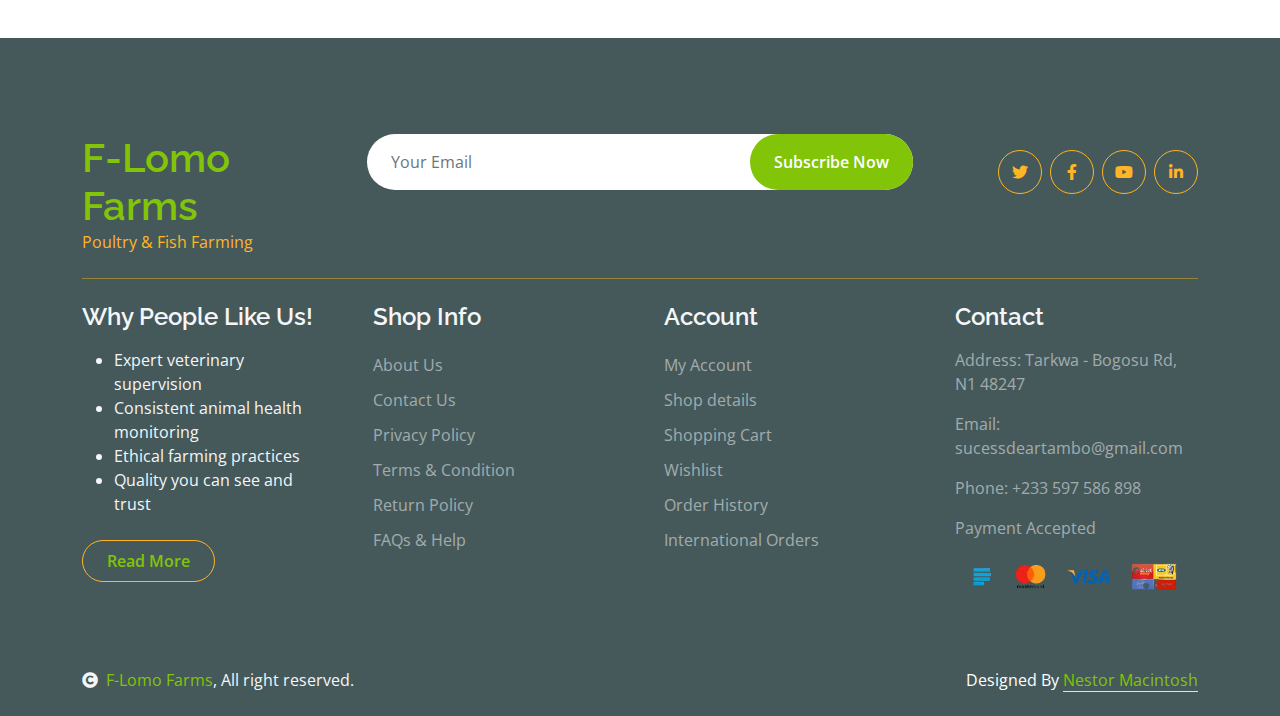
<file: contact.html>
<!DOCTYPE html>
<html lang="en">

    <head>
        <meta charset="utf-8">
        <title>F-LOMO FARMS</title>
        <meta content="width=device-width, initial-scale=1.0" name="viewport">
        <meta content="" name="keywords">
        <meta content="" name="description">

        <!-- Google Web Fonts -->
        <link rel="preconnect" href="https://fonts.googleapis.com">
        <link rel="preconnect" href="https://fonts.gstatic.com" crossorigin>
        <link href="https://fonts.googleapis.com/css2?family=Open+Sans:wght@400;600&family=Raleway:wght@600;800&display=swap" rel="stylesheet"> 

        <!-- Icon Font Stylesheet -->
        <link rel="stylesheet" href="https://use.fontawesome.com/releases/v5.15.4/css/all.css"/>
        <link href="https://cdn.jsdelivr.net/npm/bootstrap-icons@1.4.1/font/bootstrap-icons.css" rel="stylesheet">

        <!-- Libraries Stylesheet -->
        <link href="lib/lightbox/css/lightbox.min.css" rel="stylesheet">
        <link href="lib/owlcarousel/assets/owl.carousel.min.css" rel="stylesheet">


        <!-- Customized Bootstrap Stylesheet -->
        <link href="css/bootstrap.min.css" rel="stylesheet">

        <!-- Template Stylesheet -->
        <link href="css/style.css" rel="stylesheet">
    </head>

    <body>

        <!-- Spinner Start -->
        <div id="spinner" class="show w-100 vh-100 bg-white position-fixed translate-middle top-50 start-50  d-flex align-items-center justify-content-center">
            <div class="spinner-grow text-primary" role="status"></div>
        </div>
        <!-- Spinner End -->


        <!-- Navbar start -->
        <div class="container-fluid fixed-top">
            <div class="container topbar bg-primary d-none d-lg-block">
                <div class="d-flex justify-content-between">
                    <div class="top-info ps-2">
                        <small class="me-3"><i class="fas fa-map-marker-alt me-2 text-secondary"></i> <a href="#" class="text-white">TARKWA, WESTERN REGION</a></small>
                        <small class="me-3"><i class="fas fa-envelope me-2 text-secondary"></i><a href="#" class="text-white">Flomofarms@gmail.com</a></small>
                    </div>
                    <div class="top-link pe-2">
                        <a href="#" class="text-white"><small class="text-white mx-2">Privacy Policy</small>/</a>
                        <a href="#" class="text-white"><small class="text-white mx-2">Terms of Use</small>/</a>
                        <a href="#" class="text-white"><small class="text-white ms-2">Sales and Refunds</small></a>
                    </div>
                </div>
            </div>
            <div class="container px-0">
                <nav class="navbar navbar-light bg-white navbar-expand-xl">
                    <a href="index.html" class="navbar-brand"><h1 class="text-primary display-6">F-LOMO FARMS</h1></a>
                    <button class="navbar-toggler py-2 px-3" type="button" data-bs-toggle="collapse" data-bs-target="#navbarCollapse">
                        <span class="fa fa-bars text-primary"></span>
                    </button>
                    <div class="collapse navbar-collapse bg-white" id="navbarCollapse">
                        <div class="navbar-nav mx-auto">
                            <a href="index.html" class="nav-item nav-link">Home</a>
                            <a href="shop.html" class="nav-item nav-link">Shop</a>
                            <a href="cart.html" class="nav-item nav-link">Shop Cart</a>
                            <a href="checkout.html" class="nav-item nav-link">Checkout</a>
                            <a href="contact.html" class="nav-item nav-link active">Contact</a>
                        </div>
                        <div class="d-flex m-3 me-0">
                            <button class="btn-search btn border border-secondary btn-md-square rounded-circle bg-white me-4" data-bs-toggle="modal" data-bs-target="#searchModal"><i class="fas fa-search text-primary"></i></button>
                            <a href="#" class="position-relative me-4 my-auto">
                                <i class="fa fa-shopping-bag fa-2x"></i>
                                <span class="position-absolute bg-secondary rounded-circle d-flex align-items-center justify-content-center text-dark px-1" style="top: -5px; left: 15px; height: 20px; min-width: 20px;">3</span>
                            </a>
                            <a href="#" class="my-auto">
                                <i class="fas fa-user fa-2x"></i>
                            </a>
                        </div>
                    </div>
                </nav>
            </div>
        </div>
        <!-- Navbar End -->


        <!-- Modal Search Start -->
        <div class="modal fade" id="searchModal" tabindex="-1" aria-labelledby="exampleModalLabel" aria-hidden="true">
            <div class="modal-dialog modal-fullscreen">
                <div class="modal-content rounded-0">
                    <div class="modal-header">
                        <h5 class="modal-title" id="exampleModalLabel">Search by keyword</h5>
                        <button type="button" class="btn-close" data-bs-dismiss="modal" aria-label="Close"></button>
                    </div>
                    <div class="modal-body d-flex align-items-center">
                        <div class="input-group w-75 mx-auto d-flex">
                            <input type="search" class="form-control p-3" placeholder="keywords" aria-describedby="search-icon-1">
                            <span id="search-icon-1" class="input-group-text p-3"><i class="fa fa-search"></i></span>
                        </div>
                    </div>
                </div>
            </div>
        </div>
        <!-- Modal Search End -->


        <!-- Single Page Header start -->
        <div class="container-fluid page-header py-5">
            <h1 class="text-center text-white display-6">Contact</h1>
            <ol class="breadcrumb justify-content-center mb-0">
                <li class="breadcrumb-item"><a href="#">Home</a></li>
                <li class="breadcrumb-item"><a href="#">Pages</a></li>
                <li class="breadcrumb-item active text-white">Contact</li>
            </ol>
        </div>
        <!-- Single Page Header End -->


        <!-- Contact Start -->
        <div class="container-fluid contact py-5">
            <div class="container py-5">
                <div class="p-5 bg-light rounded">
                    <div class="row g-4">
                        <div class="col-12">
                            <div class="text-center mx-auto" style="max-width: 700px;">
                                <h1 class="text-primary">Get in touch</h1>
                                <h4 class="text-center">Buy from us, your healthy and organic poultry.<a href="https://nestor.com/downloading/?item=2824">F-LOMO FARMS</a> THE NATIONS CHOICE.</h4>
                            </div>
                        </div>
                        <div class="col-lg-12">
                            <div class="h-100 rounded">
                                <iframe class="rounded w-100" 
                                style="height: 400px;" src="https://maps.apple.com/?address=Tarkwa%20-%20Bogoso%20Road,%20Tarkwa,%20Ghana&ll=5.341941,-1.983013&q=Dropped%20Pin&_ext=EiYpVqG6YX9ZFUAxNxDWRk3N/785RE3pQrJiFUBBtdR5q1io/79QBA%3D%3D" 
                                loading="lazy" referrerpolicy="no-referrer-when-downgrade"></iframe>
                            </div>
                        </div>
                        <div class="col-lg-7">
                            <form action="" class="" id="contact-form">
                                <input type="text" name="name" class="w-100 form-control border-0 py-3 mb-4" placeholder="Your Name" required>
                                <input type="email" name="email" class="w-100 form-control border-0 py-3 mb-4" placeholder="Enter Your Email" required>
                                <textarea name="message" class="w-100 form-control border-0 mb-4" rows="5" cols="10" placeholder="Your Message" required></textarea>
                                <button class="w-100 btn form-control border-secondary py-3 bg-white text-primary" type="submit" id="contact-submit">Submit</button>
                            </form>
                        </div>
                        <div class="col-lg-5">
                            <div class="d-flex p-4 rounded mb-4 bg-white">
                                <i class="fas fa-map-marker-alt fa-2x text-primary me-4"></i>
                                <div>
                                    <h4>Address</h4>
                                    <p class="mb-2">Tarkwa - Bogosu Rd, N1 48247</p>
                                </div>
                            </div>
                            <div class="d-flex p-4 rounded mb-4 bg-white">
                                <i class="fas fa-envelope fa-2x text-primary me-4"></i>
                                <div>
                                    <h4>Mail Us</h4>
                                    <p class="mb-2">sucessdeartambo@gmail.com</p>
                                </div>
                            </div>
                            <div class="d-flex p-4 rounded bg-white">
                                <i class="fa fa-phone-alt fa-2x text-primary me-4"></i>
                                <div>
                                    <h4>Telephone</h4>
                                    <p class="mb-2">+233 597 586 898</p>
                                </div>
                            </div>
                        </div>
                    </div>
                </div>
            </div>
        </div>
        <!-- Contact End -->


        <!-- Footer Start -->
        <div class="container-fluid bg-dark text-white-50 footer pt-5 mt-5">
            <div class="container py-5">
                <div class="pb-4 mb-4" style="border-bottom: 1px solid rgba(226, 175, 24, 0.5) ;">
                    <div class="row g-4">
                        <div class="col-lg-3">
                            <a href="#">
                                <h1 class="text-primary mb-0">F-Lomo Farms</h1>
                                <p class="text-secondary mb-0">Poultry & Fish Farming</p>
                            </a>
                        </div>
                        <div class="col-lg-6">
                            <div class="position-relative mx-auto">
                                <input class="form-control border-0 w-100 py-3 px-4 rounded-pill" type="number" placeholder="Your Email">
                                <button type="submit" class="btn btn-primary border-0 border-secondary py-3 px-4 position-absolute rounded-pill text-white" style="top: 0; right: 0;">Subscribe Now</button>
                            </div>
                        </div>
                        <div class="col-lg-3">
                            <div class="d-flex justify-content-end pt-3">
                                <a class="btn  btn-outline-secondary me-2 btn-md-square rounded-circle" href=""><i class="fab fa-twitter"></i></a>
                                <a class="btn btn-outline-secondary me-2 btn-md-square rounded-circle" href=""><i class="fab fa-facebook-f"></i></a>
                                <a class="btn btn-outline-secondary me-2 btn-md-square rounded-circle" href=""><i class="fab fa-youtube"></i></a>
                                <a class="btn btn-outline-secondary btn-md-square rounded-circle" href=""><i class="fab fa-linkedin-in"></i></a>
                            </div>
                        </div>
                    </div>
                </div>
                <div class="row g-5">
                    <div class="col-lg-3 col-md-6">
                        <div class="footer-item">
                            <h4 class="text-light mb-3">Why People Like Us!</h4>

<ul class="mb-4 text-light">
    <li>Expert veterinary supervision</li>
    <li>Consistent animal health monitoring</li>
    <li>Ethical farming practices</li>
    <li>Quality you can see and trust</li>
</ul>

<a href="" class="btn border-secondary py-2 px-4 rounded-pill text-primary">
    Read More
</a>
                        </div>
                    </div>
                    <div class="col-lg-3 col-md-6">
                        <div class="d-flex flex-column text-start footer-item">
                            <h4 class="text-light mb-3">Shop Info</h4>
                            <a class="btn-link" href="">About Us</a>
                            <a class="btn-link" href="">Contact Us</a>
                            <a class="btn-link" href="">Privacy Policy</a>
                            <a class="btn-link" href="">Terms & Condition</a>
                            <a class="btn-link" href="">Return Policy</a>
                            <a class="btn-link" href="">FAQs & Help</a>
                        </div>
                    </div>
                    <div class="col-lg-3 col-md-6">
                        <div class="d-flex flex-column text-start footer-item">
                            <h4 class="text-light mb-3">Account</h4>
                            <a class="btn-link" href="">My Account</a>
                            <a class="btn-link" href="">Shop details</a>
                            <a class="btn-link" href="">Shopping Cart</a>
                            <a class="btn-link" href="">Wishlist</a>
                            <a class="btn-link" href="">Order History</a>
                            <a class="btn-link" href="">International Orders</a>
                        </div>
                    </div>
                    <div class="col-lg-3 col-md-6">
                        <div class="footer-item">
                            <h4 class="text-light mb-3">Contact</h4>
                            <p>Address: Tarkwa - Bogosu Rd, N1 48247</p>
                            <p>Email: sucessdeartambo@gmail.com</p>
                            <p>Phone: +233 597 586 898</p>
                            <p>Payment Accepted</p>
                            <img src="img/payment2-removebg-preview.png" class="img-fluid" alt="">
                        </div>
                    </div>
                </div>
            </div>
        </div>
        <!-- Footer End -->

        <!-- Copyright Start -->
        <div class="container-fluid copyright bg-dark py-4">
            <div class="container">
                <div class="row">
                    <div class="col-md-6 text-center text-md-start mb-3 mb-md-0">
                        <span class="text-light"><a href="#"><i class="fas fa-copyright text-light me-2"></i>F-Lomo Farms</a>, All right reserved.</span>
                    </div>
                    <div class="col-md-6 my-auto text-center text-md-end text-white">
                        <!--/*** Powered by Nesmac_S Tech Press Consult Ltd. ***/-->
                        <!--/*** 𝕯𝖗𝖊𝖆𝖒 𝖎𝖙, 𝖇𝖚𝖎𝖑𝖉 𝖎𝖙 𝖎𝖓 𝕾𝖊𝖆𝖙𝖙𝖑𝖊'𝖘 𝖈𝖎𝖙𝖆𝖉𝖊𝖑 𝖔𝖋 𝖙𝖊𝖈𝖍 . ***/-->
                        Designed By <a class="border-bottom" href="https://wa.me/message/7OE5JNSEGMIGH1">Nestor Macintosh</a>
                    </div>
                </div>
            </div>
        </div>
        <!-- Copyright End -->



        <!-- Back to Top -->
        <a href="#" class="btn btn-primary border-3 border-primary rounded-circle back-to-top"><i class="fa fa-arrow-up"></i></a>   

        
    <!-- JavaScript Libraries -->
    <script src="https://ajax.googleapis.com/ajax/libs/jquery/3.6.4/jquery.min.js"></script>
    <script src="https://cdn.jsdelivr.net/npm/bootstrap@5.0.0/dist/js/bootstrap.bundle.min.js"></script>
    <script src="lib/easing/easing.min.js"></script>
    <script src="lib/waypoints/waypoints.min.js"></script>
    <script src="lib/lightbox/js/lightbox.min.js"></script>
    <script src="lib/owlcarousel/owl.carousel.min.js"></script>

    <!-- Template Javascript -->
    <script src="js/main.js"></script>
    </body>

</html>
</file>
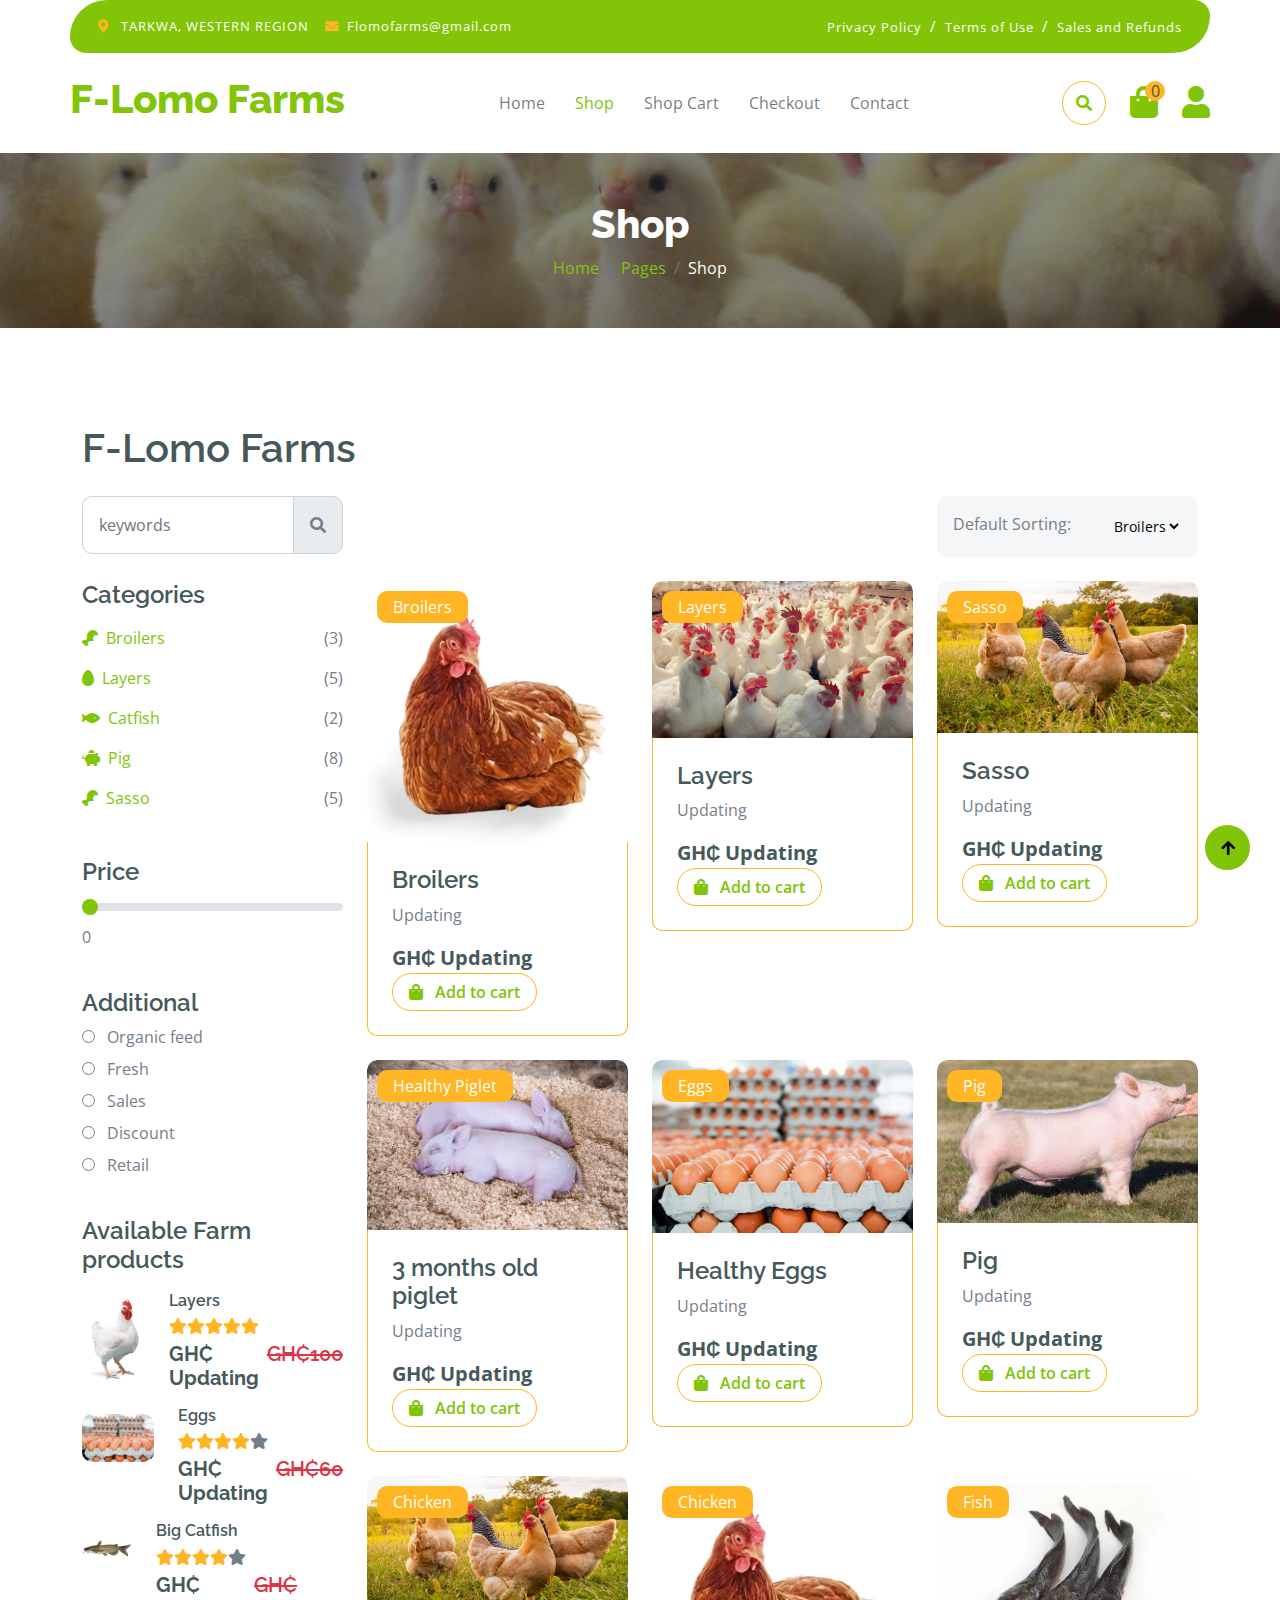
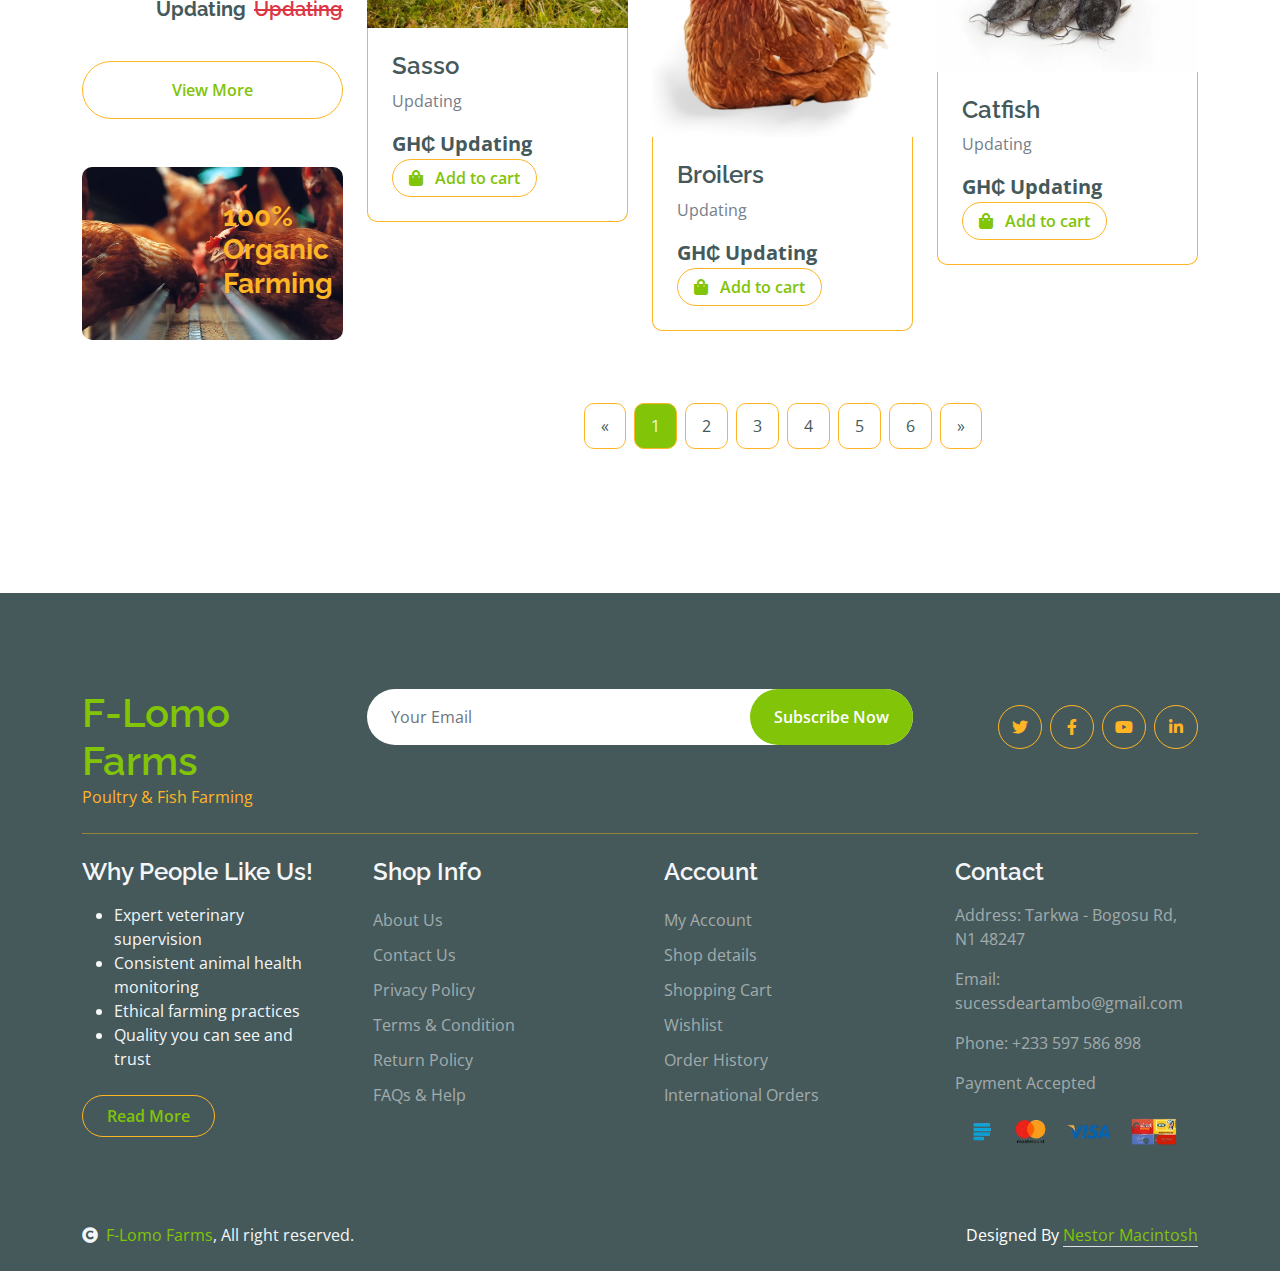
<file: shop.html>
<!DOCTYPE html>
<html lang="en">

    <head>
        <meta charset="utf-8">
        <title>F-LOMO FARMS</title>
        <meta content="width=device-width, initial-scale=1.0" name="viewport">
        <meta content="" name="keywords">
        <meta content="" name="description">

        <!-- Google Web Fonts -->
        <link rel="preconnect" href="https://fonts.googleapis.com">
        <link rel="preconnect" href="https://fonts.gstatic.com" crossorigin>
        <link href="https://fonts.googleapis.com/css2?family=Open+Sans:wght@400;600&family=Raleway:wght@600;800&display=swap" rel="stylesheet"> 

        <!-- Icon Font Stylesheet -->
        <link rel="stylesheet" href="https://use.fontawesome.com/releases/v5.15.4/css/all.css"/>
        <link href="https://cdn.jsdelivr.net/npm/bootstrap-icons@1.4.1/font/bootstrap-icons.css" rel="stylesheet">

        <!-- Libraries Stylesheet -->
        <link href="lib/lightbox/css/lightbox.min.css" rel="stylesheet">
        <link href="lib/owlcarousel/assets/owl.carousel.min.css" rel="stylesheet">


        <!-- Customized Bootstrap Stylesheet -->
        <link href="css/bootstrap.min.css" rel="stylesheet">

        <!-- Template Stylesheet -->
        <link href="css/style.css" rel="stylesheet">
    </head>

    <body>

        <!-- Spinner Start -->
        <div id="spinner" class="show w-100 vh-100 bg-white position-fixed translate-middle top-50 start-50  d-flex align-items-center justify-content-center">
            <div class="spinner-grow text-primary" role="status"></div>
        </div>
        <!-- Spinner End -->


        <!-- Navbar start -->
        <div class="container-fluid fixed-top">
            <div class="container topbar bg-primary d-none d-lg-block">
                <div class="d-flex justify-content-between">
                    <div class="top-info ps-2">
                        <small class="me-3"><i class="fas fa-map-marker-alt me-2 text-secondary"></i> <a href="#" class="text-white">TARKWA, WESTERN REGION </a></small>
                        <small class="me-3"><i class="fas fa-envelope me-2 text-secondary"></i><a href="#" class="text-white">Flomofarms@gmail.com</a></small>
                    </div>
                    <div class="top-link pe-2">
                        <a href="#" class="text-white"><small class="text-white mx-2">Privacy Policy</small>/</a>
                        <a href="#" class="text-white"><small class="text-white mx-2">Terms of Use</small>/</a>
                        <a href="#" class="text-white"><small class="text-white ms-2">Sales and Refunds</small></a>
                    </div>
                </div>
            </div>
            <div class="container px-0">
                <nav class="navbar navbar-light bg-white navbar-expand-xl">
                    <a href="index.html" class="navbar-brand"><h1 class="text-primary display-6">F-Lomo Farms</h1></a>
                    <button class="navbar-toggler py-2 px-3" type="button" data-bs-toggle="collapse" data-bs-target="#navbarCollapse">
                        <span class="fa fa-bars text-primary"></span>
                    </button>
                    <div class="collapse navbar-collapse bg-white" id="navbarCollapse">
                        <div class="navbar-nav mx-auto">
                            <a href="index.html" class="nav-item nav-link">Home</a>
                            <a href="shop.html" class="nav-item nav-link active">Shop</a>
                            <a href="cart.html" class="nav-item nav-link">Shop Cart</a>
                            <a href="checkout.html" class="nav-item nav-link">Checkout</a>
                            <a href="contact.html" class="nav-item nav-link">Contact</a>
                        </div>
                        <div class="d-flex m-3 me-0">
                            <button class="btn-search btn border border-secondary btn-md-square rounded-circle bg-white me-4" data-bs-toggle="modal" data-bs-target="#searchModal"><i class="fas fa-search text-primary"></i></button>
                            <a href="#" class="position-relative me-4 my-auto">
                                <i class="fa fa-shopping-bag fa-2x"></i>
                                <span class="position-absolute bg-secondary rounded-circle d-flex align-items-center justify-content-center text-dark px-1" style="top: -5px; left: 15px; height: 20px; min-width: 20px;">3</span>
                            </a>
                            <a href="#" class="my-auto">
                                <i class="fas fa-user fa-2x"></i>
                            </a>
                        </div>
                    </div>
                </nav>
            </div>
        </div>
        <!-- Navbar End -->


        <!-- Modal Search Start -->
        <div class="modal fade" id="searchModal" tabindex="-1" aria-labelledby="exampleModalLabel" aria-hidden="true">
            <div class="modal-dialog modal-fullscreen">
                <div class="modal-content rounded-0">
                    <div class="modal-header">
                        <h5 class="modal-title" id="exampleModalLabel">Search by keyword</h5>
                        <button type="button" class="btn-close" data-bs-dismiss="modal" aria-label="Close"></button>
                    </div>
                    <div class="modal-body d-flex align-items-center">
                        <div class="input-group w-75 mx-auto d-flex">
                            <input type="search" class="form-control p-3" placeholder="keywords" aria-describedby="search-icon-1">
                            <span id="search-icon-1" class="input-group-text p-3"><i class="fa fa-search"></i></span>
                        </div>
                    </div>
                </div>
            </div>
        </div>
        <!-- Modal Search End -->


        <!-- Single Page Header start -->
        <div class="container-fluid page-header py-5">
            <h1 class="text-center text-white display-6">Shop</h1>
            <ol class="breadcrumb justify-content-center mb-0">
                <li class="breadcrumb-item"><a href="#">Home</a></li>
                <li class="breadcrumb-item"><a href="#">Pages</a></li>
                <li class="breadcrumb-item active text-white">Shop</li>
            </ol>
        </div>
        <!-- Single Page Header End -->


        <!-- Fruits Shop Start-->
        <div class="container-fluid fruite py-5">
            <div class="container py-5">
                <h1 class="mb-4">F-Lomo Farms</h1>
                <div class="row g-4">
                    <div class="col-lg-12">
                        <div class="row g-4">
                            <div class="col-xl-3">
                                <div class="input-group w-100 mx-auto d-flex">
                                    <input type="search" class="form-control p-3" placeholder="keywords" aria-describedby="search-icon-1">
                                    <span id="search-icon-1" class="input-group-text p-3"><i class="fa fa-search"></i></span>
                                </div>
                            </div>
                            <div class="col-6"></div>
                            <div class="col-xl-3">
                                <div class="bg-light ps-3 py-3 rounded d-flex justify-content-between mb-4">
                                    <label for="fruits">Default Sorting:</label>
                                    <select id="fruits" name="fruitlist" class="border-0 form-select-sm bg-light me-3" form="fruitform">
                                        <option value="volvo">Broilers</option>
                                        <option value="saab">Layers</option>
                                        <option value="opel">Catfish</option>
                                        <option value="audi">Pig</option>
                                        <option value="sasso">Sasso</option>
                                    </select>
                                </div>
                            </div>
                        </div>
                        <div class="row g-4">
                            <div class="col-lg-3">
                                <div class="row g-4">
                                    <div class="col-lg-12">
                                        <div class="mb-3">
                                            <h4>Categories</h4>
                                            <ul class="list-unstyled fruite-categorie">
                                                <li>
                                                    <div class="d-flex justify-content-between fruite-name">
                                                        <a href="#"><i class="fas fa-drumstick-bite me-2"></i>Broilers</a>
                                                        <span>(3)</span>
                                                    </div>
                                                </li>
                                                <li>
                                                    <div class="d-flex justify-content-between fruite-name">
                                                        <a href="#"><i class="fas fa-egg me-2"></i>Layers</a>
                                                        <span>(5)</span>
                                                    </div>
                                                </li>
                                                <li>
                                                    <div class="d-flex justify-content-between fruite-name">
                                                        <a href="#"><i class="fas fa-fish me-2"></i>Catfish</a>
                                                        <span>(2)</span>
                                                    </div>
                                                </li>
                                                <li>
                                                    <div class="d-flex justify-content-between fruite-name">
                                                        <a href="#"><i class="fas fa-piggy-bank me-2"></i>Pig</a>
                                                        <span>(8)</span>
                                                    </div>
                                                </li>
                                                <li>
                                                    <div class="d-flex justify-content-between fruite-name">
                                                        <a href="#"><i class="fas fa-drumstick-bite me-2"></i>Sasso</a>
                                                        <span>(5)</span>
                                                    </div>
                                                </li>
                                            </ul>
                                        </div>
                                    </div>
                                    <div class="col-lg-12">
                                        <div class="mb-3">
                                            <h4 class="mb-2">Price</h4>
                                            <input type="range" class="form-range w-100" id="rangeInput" name="rangeInput" min="0" max="500" value="0" oninput="amount.value=rangeInput.value">
                                            <output id="amount" name="amount" min-velue="0" max-value="500" for="rangeInput">0</output>
                                        </div>
                                    </div>
                                    <div class="col-lg-12">
                                        <div class="mb-3">
                                            <h4>Additional</h4>
                                            <div class="mb-2">
                                                <input type="radio" class="me-2" id="Categories-1" name="Categories-1" value="Beverages">
                                                <label for="Categories-1"> Organic feed</label>
                                            </div>
                                            <div class="mb-2">
                                                <input type="radio" class="me-2" id="Categories-2" name="Categories-1" value="Beverages">
                                                <label for="Categories-2"> Fresh</label>
                                            </div>
                                            <div class="mb-2">
                                                <input type="radio" class="me-2" id="Categories-3" name="Categories-1" value="Beverages">
                                                <label for="Categories-3"> Sales</label>
                                            </div>
                                            <div class="mb-2">
                                                <input type="radio" class="me-2" id="Categories-4" name="Categories-1" value="Beverages">
                                                <label for="Categories-4"> Discount</label>
                                            </div>
                                            <div class="mb-2">
                                                <input type="radio" class="me-2" id="Categories-5" name="Categories-1" value="Beverages">
                                                <label for="Categories-5"> Retail</label>
                                            </div>
                                        </div>
                                    </div>
                                    <div class="col-lg-12">
                                        <h4 class="mb-3">Available Farm products</h4>
                                        <div class="d-flex align-items-center justify-content-start">
                                            <div class="rounded me-4" style="width: 100px; height: 100px;">
                                                <img src="img/fruite-item-51.png" class="img-fluid rounded" alt="">
                                            </div>
                                            <div>
                                                <h6 class="mb-2">Layers</h6>
                                                <div class="d-flex mb-2">
                                                    <i class="fa fa-star text-secondary"></i>
                                                    <i class="fa fa-star text-secondary"></i>
                                                    <i class="fa fa-star text-secondary"></i>
                                                    <i class="fa fa-star text-secondary"></i>
                                                    <i class="fa fa-star text-secondary"></i>
                                                </div>
                                                <div class="d-flex mb-2">
                                                    <h5 class="fw-bold me-2">GH₵ Updating</h5>
                                                    <h5 class="text-danger text-decoration-line-through">GH₵100</h5>
                                                </div>
                                            </div>
                                        </div>
                                        <div class="d-flex align-items-center justify-content-start">
                                            <div class="rounded me-4" style="width: 100px; height: 100px;">
                                                <img src="img/eggs.jpg" class="img-fluid rounded" alt="">
                                            </div>
                                            <div>
                                                <h6 class="mb-2">Eggs</h6>
                                                <div class="d-flex mb-2">
                                                    <i class="fa fa-star text-secondary"></i>
                                                    <i class="fa fa-star text-secondary"></i>
                                                    <i class="fa fa-star text-secondary"></i>
                                                    <i class="fa fa-star text-secondary"></i>
                                                    <i class="fa fa-star"></i>
                                                </div>
                                                <div class="d-flex mb-2">
                                                    <h5 class="fw-bold me-2">GH₵ Updating</h5>
                                                    <h5 class="text-danger text-decoration-line-through">GH₵60</h5>
                                                </div>
                                            </div>
                                        </div>
                                        <div class="d-flex align-items-center justify-content-start">
                                            <div class="rounded me-4" style="width: 100px; height: 100px;">
                                                <img src="img/catfish.jpg" class="img-fluid rounded" alt="">
                                            </div>
                                            <div>
                                                <h6 class="mb-2">Big Catfish</h6>
                                                <div class="d-flex mb-2">
                                                    <i class="fa fa-star text-secondary"></i>
                                                    <i class="fa fa-star text-secondary"></i>
                                                    <i class="fa fa-star text-secondary"></i>
                                                    <i class="fa fa-star text-secondary"></i>
                                                    <i class="fa fa-star"></i>
                                                </div>
                                                <div class="d-flex mb-2">
                                                    <h5 class="fw-bold me-2">GH₵ Updating</h5>
                                                    <h5 class="text-danger text-decoration-line-through">GH₵ Updating</h5>
                                                </div>
                                            </div>
                                        </div>
                                        <div class="d-flex justify-content-center my-4">
                                            <a href="#" class="btn border border-secondary px-4 py-3 rounded-pill text-primary w-100">View More</a>
                                        </div>
                                    </div>
                                    <div class="col-lg-12">
                                        <div class="position-relative">
                                            <img src="img/fowl healthy.webp" class="img-fluid w-100 rounded" alt="">
                                            <div class="position-absolute" style="top: 50%; right: 10px; transform: translateY(-50%);">
                                                <h3 class="text-secondary fw-bold">100% <br> Organic <br> Farming</h3>
                                            </div>
                                        </div>
                                    </div>
                                </div>
                            </div>
                            <div class="col-lg-9">
                                <div class="row g-4 justify-content-center">
                                    <div class="col-md-6 col-lg-6 col-xl-4">
                                        <div class="rounded position-relative fruite-item">
                                            <div class="fruite-img">
                                                <img src="img/fruite-item-5.jpg" class="img-fluid w-100 rounded-top" alt="">
                                            </div>
                                            <div class="text-white bg-secondary px-3 py-1 rounded position-absolute" style="top: 10px; left: 10px;">Broilers</div>
                                            <div class="p-4 border border-secondary border-top-0 rounded-bottom">
                                                <h4>Broilers</h4>
                                                <p>Updating</p>
                                                <div class="d-flex justify-content-between flex-lg-wrap">
                                                    <p class="text-dark fs-5 fw-bold mb-0">GH₵ Updating</p>
                                                    <a href="javascript:void(0)" class="btn border border-secondary rounded-pill px-3 text-primary add-to-cart" data-name="Broilers" data-price="Updating" data-img="img/fruite-item-5.jpg"><i class="fa fa-shopping-bag me-2 text-primary"></i> Add to cart</a>
                                                </div>
                                            </div>
                                        </div>
                                    </div>
                                    <div class="col-md-6 col-lg-6 col-xl-4">
                                        <div class="rounded position-relative fruite-item">
                                            <div class="fruite-img">
                                                <img src="img/fruite-item-51.jpeg" class="img-fluid w-100 rounded-top" alt="">
                                            </div>
                                            <div class="text-white bg-secondary px-3 py-1 rounded position-absolute" style="top: 10px; left: 10px;">Layers</div>
                                            <div class="p-4 border border-secondary border-top-0 rounded-bottom">
                                                <h4>Layers</h4>
                                                <p>Updating</p>
                                                <div class="d-flex justify-content-between flex-lg-wrap">
                                                    <p class="text-dark fs-5 fw-bold mb-0">GH₵ Updating</p>
                                                    <a href="javascript:void(0)" class="btn border border-secondary rounded-pill px-3 text-primary add-to-cart" data-name="Layers" data-price="Updating" data-img="img/fruite-item-51.jpeg"><i class="fa fa-shopping-bag me-2 text-primary"></i> Add to cart</a>
                                                </div>
                                            </div>
                                        </div>
                                    </div>
                                    <div class="col-md-6 col-lg-6 col-xl-4">
                                        <div class="rounded position-relative fruite-item">
                                            <div class="fruite-img">
                                                <img src="img/fruite-item-2.jpg" class="img-fluid w-100 rounded-top" alt="">
                                            </div>
                                            <div class="text-white bg-secondary px-3 py-1 rounded position-absolute" style="top: 10px; left: 10px;">Sasso</div>
                                            <div class="p-4 border border-secondary border-top-0 rounded-bottom">
                                                <h4>Sasso</h4>
                                                <p>Updating</p>
                                                <div class="d-flex justify-content-between flex-lg-wrap">
                                                    <p class="text-dark fs-5 fw-bold mb-0">GH₵ Updating</p>
                                                    <a href="javascript:void(0)" class="btn border border-secondary rounded-pill px-3 text-primary add-to-cart" data-name="Sasso" data-price="Updating" data-img="img/fruite-item-2.jpg"><i class="fa fa-shopping-bag me-2 text-primary"></i> Add to cart</a>
                                                </div>
                                            </div>
                                        </div>
                                    </div>
                                    <div class="col-md-6 col-lg-6 col-xl-4">
                                        <div class="rounded position-relative fruite-item">
                                            <div class="fruite-img">
                                                <img src="img/fruite-item-4.jpg" class="img-fluid w-100 rounded-top" alt="">
                                            </div>
                                            <div class="text-white bg-secondary px-3 py-1 rounded position-absolute" style="top: 10px; left: 10px;">Healthy Piglet</div>
                                            <div class="p-4 border border-secondary border-top-0 rounded-bottom">
                                                <h4>3 months old piglet</h4>
                                                <p>Updating</p>
                                                <div class="d-flex justify-content-between flex-lg-wrap">
                                                    <p class="text-dark fs-5 fw-bold mb-0">GH₵ Updating</p>
                                                    <a href="javascript:void(0)" class="btn border border-secondary rounded-pill px-3 text-primary add-to-cart" data-name="3 months old piglet" data-price="Updating" data-img="img/fruite-item-4.jpg"><i class="fa fa-shopping-bag me-2 text-primary"></i> Add to cart</a>
                                                </div>
                                            </div>
                                        </div>
                                    </div>
                                    <div class="col-md-6 col-lg-6 col-xl-4">
                                        <div class="rounded position-relative fruite-item">
                                            <div class="fruite-img">
                                                <img src="img/eggs.jpg" class="img-fluid w-100 rounded-top" alt="">
                                            </div>
                                            <div class="text-white bg-secondary px-3 py-1 rounded position-absolute" style="top: 10px; left: 10px;">Eggs</div>
                                            <div class="p-4 border border-secondary border-top-0 rounded-bottom">
                                                <h4>Healthy Eggs</h4>
                                                <p>Updating</p>
                                                <div class="d-flex justify-content-between flex-lg-wrap">
                                                    <p class="text-dark fs-5 fw-bold mb-0">GH₵ Updating</p>
                                                    <a href="javascript:void(0)" class="btn border border-secondary rounded-pill px-3 text-primary add-to-cart" data-name="Healthy Eggs" data-price="Updating" data-img="img/eggs.jpg"><i class="fa fa-shopping-bag me-2 text-primary"></i> Add to cart</a>
                                                </div>
                                            </div>
                                        </div>
                                    </div>
                                    <div class="col-md-6 col-lg-6 col-xl-4">
                                        <div class="rounded position-relative fruite-item">
                                            <div class="fruite-img">
                                                <img src="img/fruite-item-1.jpg" class="img-fluid w-100 rounded-top" alt="">
                                            </div>
                                            <div class="text-white bg-secondary px-3 py-1 rounded position-absolute" style="top: 10px; left: 10px;">Pig</div>
                                            <div class="p-4 border border-secondary border-top-0 rounded-bottom">
                                                <h4>Pig</h4>
                                                <p>Updating</p>
                                                <div class="d-flex justify-content-between flex-lg-wrap">
                                                    <p class="text-dark fs-5 fw-bold mb-0">GH₵ Updating</p>
                                                    <a href="javascript:void(0)" class="btn border border-secondary rounded-pill px-3 text-primary add-to-cart" data-name="Banana" data-price="Updating" data-img="img/fruite-item-3.jpg"><i class="fa fa-shopping-bag me-2 text-primary"></i> Add to cart</a>
                                                </div>
                                            </div>
                                        </div>
                                    </div>
                                    <div class="col-md-6 col-lg-6 col-xl-4">
                                        <div class="rounded position-relative fruite-item">
                                            <div class="fruite-img">
                                                <img src="img/fruite-item-2.jpg" class="img-fluid w-100 rounded-top" alt="">
                                            </div>
                                            <div class="text-white bg-secondary px-3 py-1 rounded position-absolute" style="top: 10px; left: 10px;">Chicken</div>
                                            <div class="p-4 border border-secondary border-top-0 rounded-bottom">
                                                <h4>Sasso</h4>
                                                <p>Updating</p>
                                                <div class="d-flex justify-content-between flex-lg-wrap">
                                                    <p class="text-dark fs-5 fw-bold mb-0">GH₵ Updating</p>
                                                    <a href="javascript:void(0)" class="btn border border-secondary rounded-pill px-3 text-primary add-to-cart" data-name="Sasso" data-price="Updating" data-img="img/fruite-item-2.jpg"><i class="fa fa-shopping-bag me-2 text-primary"></i> Add to cart</a>
                                                </div>
                                            </div>
                                        </div>
                                    </div>
                                    <div class="col-md-6 col-lg-6 col-xl-4">
                                        <div class="rounded position-relative fruite-item">
                                            <div class="fruite-img">
                                                <img src="img/fruite-item-5.jpg" class="img-fluid w-100 rounded-top" alt="">
                                            </div>
                                            <div class="text-white bg-secondary px-3 py-1 rounded position-absolute" style="top: 10px; left: 10px;">Chicken</div>
                                            <div class="p-4 border border-secondary border-top-0 rounded-bottom">
                                                <h4>Broilers</h4>
                                                <p>Updating</p>
                                                <div class="d-flex justify-content-between flex-lg-wrap">
                                                    <p class="text-dark fs-5 fw-bold mb-0">GH₵ Updating</p>
                                                    <a href="javascript:void(0)" class="btn border border-secondary rounded-pill px-3 text-primary add-to-cart" data-name="Broilers" data-price="Updating" data-img="img/fruite-item-5.jpg"><i class="fa fa-shopping-bag me-2 text-primary"></i> Add to cart</a>
                                                </div>
                                            </div>
                                        </div>
                                    </div>
                                    <div class="col-md-6 col-lg-6 col-xl-4">
                                        <div class="rounded position-relative fruite-item">
                                            <div class="fruite-img">
                                                <img src="img/CATFISH-JONA-GUTTED-300-500-GR-1-X-5-KG.webp" class="img-fluid w-100 rounded-top" alt="">
                                            </div>
                                            <div class="text-white bg-secondary px-3 py-1 rounded position-absolute" style="top: 10px; left: 10px;">Fish</div>
                                            <div class="p-4 border border-secondary border-top-0 rounded-bottom">
                                                <h4>Catfish</h4>
                                                <p>Updating</p>
                                                <div class="d-flex justify-content-between flex-lg-wrap">
                                                    <p class="text-dark fs-5 fw-bold mb-0">GH₵ Updating</p>
                                                    <a href="javascript:void(0)" class="btn border border-secondary rounded-pill px-3 text-primary add-to-cart" data-name="Catfish" data-price="Updating" data-img="img/fruite-item-1.jpg"><i class="fa fa-shopping-bag me-2 text-primary"></i> Add to cart</a>
                                                </div>
                                            </div>
                                        </div>
                                    </div>
                                    <div class="col-12">
                                        <div class="pagination d-flex justify-content-center mt-5">
                                            <a href="#" class="rounded">&laquo;</a>
                                            <a href="#" class="active rounded">1</a>
                                            <a href="#" class="rounded">2</a>
                                            <a href="#" class="rounded">3</a>
                                            <a href="#" class="rounded">4</a>
                                            <a href="#" class="rounded">5</a>
                                            <a href="#" class="rounded">6</a>
                                            <a href="#" class="rounded">&raquo;</a>
                                        </div>
                                    </div>
                                </div>
                            </div>
                        </div>
                    </div>
                </div>
            </div>
        </div>
        <!-- Fruits Shop End-->


        <!-- Footer Start -->
        <div class="container-fluid bg-dark text-white-50 footer pt-5 mt-5">
            <div class="container py-5">
                <div class="pb-4 mb-4" style="border-bottom: 1px solid rgba(226, 175, 24, 0.5) ;">
                    <div class="row g-4">
                        <div class="col-lg-3">
                            <a href="#">
                                <h1 class="text-primary mb-0">F-Lomo Farms</h1>
                                <p class="text-secondary mb-0">Poultry & Fish Farming</p>
                            </a>
                        </div>
                        <div class="col-lg-6">
                            <div class="position-relative mx-auto">
                                <input class="form-control border-0 w-100 py-3 px-4 rounded-pill" type="number" placeholder="Your Email">
                                <button type="submit" class="btn btn-primary border-0 border-secondary py-3 px-4 position-absolute rounded-pill text-white" style="top: 0; right: 0;">Subscribe Now</button>
                            </div>
                        </div>
                        <div class="col-lg-3">
                            <div class="d-flex justify-content-end pt-3">
                                <a class="btn  btn-outline-secondary me-2 btn-md-square rounded-circle" href=""><i class="fab fa-twitter"></i></a>
                                <a class="btn btn-outline-secondary me-2 btn-md-square rounded-circle" href=""><i class="fab fa-facebook-f"></i></a>
                                <a class="btn btn-outline-secondary me-2 btn-md-square rounded-circle" href=""><i class="fab fa-youtube"></i></a>
                                <a class="btn btn-outline-secondary btn-md-square rounded-circle" href=""><i class="fab fa-linkedin-in"></i></a>
                            </div>
                        </div>
                    </div>
                </div>
                <div class="row g-5">
                    <div class="col-lg-3 col-md-6">
                        <div class="footer-item">
                            <h4 class="text-light mb-3">Why People Like Us!</h4>

<ul class="mb-4 text-light">
    <li>Expert veterinary supervision</li>
    <li>Consistent animal health monitoring</li>
    <li>Ethical farming practices</li>
    <li>Quality you can see and trust</li>
</ul>

<a href="" class="btn border-secondary py-2 px-4 rounded-pill text-primary">
    Read More
</a>
                        </div>
                    </div>
                    <div class="col-lg-3 col-md-6">
                        <div class="d-flex flex-column text-start footer-item">
                            <h4 class="text-light mb-3">Shop Info</h4>
                            <a class="btn-link" href="">About Us</a>
                            <a class="btn-link" href="">Contact Us</a>
                            <a class="btn-link" href="">Privacy Policy</a>
                            <a class="btn-link" href="">Terms & Condition</a>
                            <a class="btn-link" href="">Return Policy</a>
                            <a class="btn-link" href="">FAQs & Help</a>
                        </div>
                    </div>
                    <div class="col-lg-3 col-md-6">
                        <div class="d-flex flex-column text-start footer-item">
                            <h4 class="text-light mb-3">Account</h4>
                            <a class="btn-link" href="">My Account</a>
                            <a class="btn-link" href="">Shop details</a>
                            <a class="btn-link" href="">Shopping Cart</a>
                            <a class="btn-link" href="">Wishlist</a>
                            <a class="btn-link" href="">Order History</a>
                            <a class="btn-link" href="">International Orders</a>
                        </div>
                    </div>
                    <div class="col-lg-3 col-md-6">
                        <div class="footer-item">
                            <h4 class="text-light mb-3">Contact</h4>
                            <p>Address: Tarkwa - Bogosu Rd, N1 48247</p>
                            <p>Email: sucessdeartambo@gmail.com</p>
                            <p>Phone: +233 597 586 898</p>
                            <p>Payment Accepted</p>
                            <img src="img/payment2-removebg-preview.png" class="img-fluid" alt="">
                        </div>
                    </div>
                </div>
            </div>
        </div>
        <!-- Footer End -->

        <!-- Copyright Start -->
        <div class="container-fluid copyright bg-dark py-4">
            <div class="container">
                <div class="row">
                    <div class="col-md-6 text-center text-md-start mb-3 mb-md-0">
                        <span class="text-light"><a href="#"><i class="fas fa-copyright text-light me-2"></i>F-Lomo Farms</a>, All right reserved.</span>
                    </div>
                    <div class="col-md-6 my-auto text-center text-md-end text-white">
                        <!--/*** Powered by Nesmac_S Tech Press Consult Ltd. ***/-->
                        <!--/*** 𝕯𝖗𝖊𝖆𝖒 𝖎𝖙, 𝖇𝖚𝖎𝖑𝖉 𝖎𝖙 𝖎𝖓 𝕾𝖊𝖆𝖙𝖙𝖑𝖊'𝖘 𝖈𝖎𝖙𝖆𝖉𝖊𝖑 𝖔𝖋 𝖙𝖊𝖈𝖍 . ***/-->
                        Designed By <a class="border-bottom" href="https://wa.me/message/7OE5JNSEGMIGH1">Nestor Macintosh</a>
                    </div>
                </div>
            </div>
        </div>
        <!-- Copyright End -->



        <!-- Back to Top -->
        <a href="#" class="btn btn-primary border-3 border-primary rounded-circle back-to-top"><i class="fa fa-arrow-up"></i></a>   

        
    <!-- JavaScript Libraries -->
    <script src="https://ajax.googleapis.com/ajax/libs/jquery/3.6.4/jquery.min.js"></script>
    <script src="https://cdn.jsdelivr.net/npm/bootstrap@5.0.0/dist/js/bootstrap.bundle.min.js"></script>
    <script src="lib/easing/easing.min.js"></script>
    <script src="lib/waypoints/waypoints.min.js"></script>
    <script src="lib/lightbox/js/lightbox.min.js"></script>
    <script src="lib/owlcarousel/owl.carousel.min.js"></script>

    <!-- Template Javascript -->
    <script src="js/main.js"></script>
    </body>

</html>
</file>
<file: css/style.css>
/*** Spinner Start ***/
#spinner {
    opacity: 0;
    visibility: hidden;
    transition: opacity .8s ease-out, visibility 0s linear .5s;
    z-index: 99999;
 }

 #spinner.show {
     transition: opacity .8s ease-out, visibility 0s linear .0s;
     visibility: visible;
     opacity: 1;
 }

 .back-to-top {
    position: fixed;
    right: 30px;
    bottom: 30px;
    display: flex;
    width: 45px;
    height: 45px;
    align-items: center;
    justify-content: center;
    transition: 0.5s;
    z-index: 99;
}
/*** Spinner End ***/


/*** Button Start ***/
.btn {
    font-weight: 600;
    transition: .5s;
}

.btn-square {
    width: 32px;
    height: 32px;
}

.btn-sm-square {
    width: 34px;
    height: 34px;
}

.btn-md-square {
    width: 44px;
    height: 44px;
}

.btn-lg-square {
    width: 56px;
    height: 56px;
}

.btn-square,
.btn-sm-square,
.btn-md-square,
.btn-lg-square {
    padding: 0;
    display: flex;
    align-items: center;
    justify-content: center;
    font-weight: normal;
}

.btn.border-secondary {
    transition: 0.5s;
}

.btn.border-secondary:hover {
    background: var(--bs-secondary) !important;
    color: var(--bs-white) !important;
}

/*** Topbar Start ***/
.fixed-top {
    transition: 0.5s;
    background: var(--bs-white);
    border: 0;
}

.topbar {
    padding: 20px;
    border-radius: 230px 100px;
}

.topbar .top-info {
    font-size: 15px;
    line-height: 0;
    letter-spacing: 1px;
    display: flex;
    align-items: center;
}

.topbar .top-link {
    font-size: 15px;
    line-height: 0;
    letter-spacing: 1px;
    display: flex;
    align-items: center;
}

.topbar .top-link a {
    letter-spacing: 1px;
}

.topbar .top-link a small:hover {
    color: var(--bs-secondary) !important;
    transition: 0.5s;
}

.topbar .top-link a small:hover i {
    color: var(--bs-primary) !important;
}
/*** Topbar End ***/

/*** Navbar Start ***/
.navbar .navbar-nav .nav-link {
    padding: 10px 15px;
    font-size: 16px;
    transition: .5s;
}

.navbar {
    height: 100px;
    border-bottom: 1px solid rgba(255, 255, 255, .1);
}

.navbar .navbar-nav .nav-link:hover,
.navbar .navbar-nav .nav-link.active,
.fixed-top.bg-white .navbar .navbar-nav .nav-link:hover,
.fixed-top.bg-white .navbar .navbar-nav .nav-link.active {
    color: var(--bs-primary);
}

.navbar .dropdown-toggle::after {
    border: none;
    content: "\f107";
    font-family: "Font Awesome 5 Free";
    font-weight: 700;
    vertical-align: middle;
    margin-left: 8px;
}

@media (min-width: 1200px) {
    .navbar .nav-item .dropdown-menu {
        display: block;
        visibility: hidden;
        top: 100%;
        transform: rotateX(-75deg);
        transform-origin: 0% 0%;
        border: 0;
        transition: .5s;
        opacity: 0;
    }
}

.dropdown .dropdown-menu a:hover {
    background: var(--bs-secondary);
    color: var(--bs-primary);
}

.navbar .nav-item:hover .dropdown-menu {
    transform: rotateX(0deg);
    visibility: visible;
    background: var(--bs-light) !important;
    border-radius: 10px !important;
    transition: .5s;
    opacity: 1;
}

#searchModal .modal-content {
    background: rgba(255, 255, 255, .8);
}
/*** Navbar End ***/

/*** Hero Header ***/
.hero-header {
    background: linear-gradient(rgba(248, 223, 173, 0.1), rgba(248, 223, 173, 0.1)), url(../img/hero-img.jpg);
    background-position: center center;
    background-repeat: no-repeat;
    background-size: cover;
}

.carousel-item {
    position: relative;
}

.carousel-item a {
    position: absolute;
    top: 50%;
    left: 50%;
    transform: translate(-50%, -50%);
    font-size: 25px;
    background: linear-gradient(rgba(255, 181, 36, 0.7), rgba(255, 181, 36, 0.7));
}

.carousel-control-next,
.carousel-control-prev {
    width: 48px;
    height: 48px;
    border-radius: 48px;
    border: 1px solid var(--bs-white);
    background: var(--bs-primary);
    position: absolute;
    top: 50%;
    transform: translateY(-50%);
}

.carousel-control-next {
    margin-right: 20px;
}

.carousel-control-prev {
    margin-left: 20px;
}

.page-header {
    position: relative;
    background: linear-gradient(rgba(0, 0, 0, 0.3), rgba(0, 0, 0, 0.3)), url(../img/cart-page-header-img.jpeg);
    background-position: center center;
    background-repeat: no-repeat;
    background-size: cover;
}

@media (min-width: 992px) {
    .hero-header,
    .page-header {
        margin-top: 152px !important;
    }
}

@media (max-width: 992px) {
    .hero-header,
    .page-header {
        margin-top: 97px !important;
    }
}
/*** Hero Header end ***/


/*** featurs Start ***/
.featurs .featurs-item .featurs-icon {
    position: relative;
    width: 120px;
    height: 120px;
}

.featurs .featurs-item .featurs-icon::after {
    content: "";
    width: 35px;
    height: 35px;
    background: var(--bs-secondary);
    position: absolute;
    bottom: -10px;
    transform: translate(-50%);
    transform: rotate(45deg);
    background: var(--bs-secondary);
    
}
/*** featurs End ***/


/*** service Start ***/
.service .service-item .service-content {
    position: relative;
    width: 250px; 
    height: 130px; 
    top: -50%; 
    left: 50%; 
    transform: translate(-50%, -50%);
}

/*** service End ***/


/*** Fruits Start ***/
.fruite .tab-class .nav-item a.active {
    background: var(--bs-secondary) !important;
}

.fruite .tab-class .nav-item a.active span {
    color: var(--bs-white) !important; 
}

.fruite .fruite-categorie .fruite-name {
    line-height: 40px;
}

.fruite .fruite-categorie .fruite-name a {
    transition: 0.5s;
}

.fruite .fruite-categorie .fruite-name a:hover {
    color: var(--bs-secondary);
}

.fruite .fruite-item {
    height: 100%;
    transition: 0.5s;
}
.fruite .fruite-item:hover {
    box-shadow: 0 0 55px rgba(0, 0, 0, 0.4);
}

.fruite .fruite-item .fruite-img {
    overflow: hidden;
    transition: 0.5s;
    border-radius: 10px 10px 0 0;
}

.fruite .fruite-item .fruite-img img {
    transition: 0.5s;
}

.fruite .fruite-item .fruite-img img:hover {
    transform: scale(1.3);
}
/*** Fruits End ***/


/*** vesitable Start ***/
.vesitable .vesitable-item {
    height: 100%;
    transition: 0.5s;
}

.vesitable .vesitable-item:hover {
    box-shadow: 0 0 55px rgba(0, 0, 0, 0.4);
}

.vesitable .vesitable-item .vesitable-img {
    overflow: hidden;
    transition: 0.5s;
    border-radius: 10px 10px 0 0;
}

.vesitable .vesitable-item .vesitable-img img {
    transition: 0.5s;
}

.vesitable .vesitable-item .vesitable-img img:hover {
    transform: scale(1.2);
}

.vesitable .owl-stage {
    margin: 50px 0;
    position: relative;
}

.vesitable .owl-nav .owl-prev {
    position: absolute;
    top: -8px;
    right: 0;
    color: var(--bs-primary);
    padding: 5px 25px;
    border: 1px solid var(--bs-secondary);
    border-radius: 20px;
    transition: 0.5s;

}

.vesitable .owl-nav .owl-prev:hover {
    background: var(--bs-secondary);
    color: var(--bs-white);
}

.vesitable .owl-nav .owl-next {
    position: absolute;
    top: -8px;
    right: 88px;
    color: var(--bs-primary);
    padding: 5px 25px;
    border: 1px solid var(--bs-secondary);
    border-radius: 20px;
    transition: 0.5s;
}

.vesitable .owl-nav .owl-next:hover {
    background: var(--bs-secondary);
    color: var(--bs-white);
}
/*** vesitable End ***/


/*** Banner Section Start ***/
.banner .banner-btn:hover {
    background: var(--bs-primary);
}
/*** Banner Section End ***/


/*** Facts Start ***/
.counter {
    height: 100%;
    text-align: center;
    box-shadow: 0 0 30px rgba(0, 0, 0, 0.05);
}

.counter i {
    font-size: 60px;
    margin-bottom: 25px;
}

.counter h4 {
    color: var(--bs-primary);
    letter-spacing: 1px;
    text-transform: uppercase;
}

.counter h1 {
    margin-bottom: 0;
}
/*** Facts End ***/


/*** Single Page Start ***/
.pagination {
    display: inline-block;
}
  
.pagination a {
    color: var(--bs-dark);
    padding: 10px 16px;
    text-decoration: none;
    transition: 0.5s;
    border: 1px solid var(--bs-secondary);
    margin: 0 4px;
}
  
.pagination a.active {
    background-color: var(--bs-primary);
    color: var(--bs-light);
    border: 1px solid var(--bs-secondary);
}
  
.pagination a:hover:not(.active) {background-color: var(--bs-primary)}

.nav.nav-tabs .nav-link.active {
    border-bottom: 2px solid var(--bs-secondary) !important;
}
/*** Single Page End ***/


/*** Footer Start ***/
.footer .footer-item .btn-link {
    line-height: 35px;
    color: rgba(255, 255, 255, .5);
    transition: 0.5s;
}

.footer .footer-item .btn-link:hover {
    color: var(--bs-secondary) !important;
}

.footer .footer-item p.mb-4 {
    line-height: 35px;
}
/*** Footer End ***/
</file>
